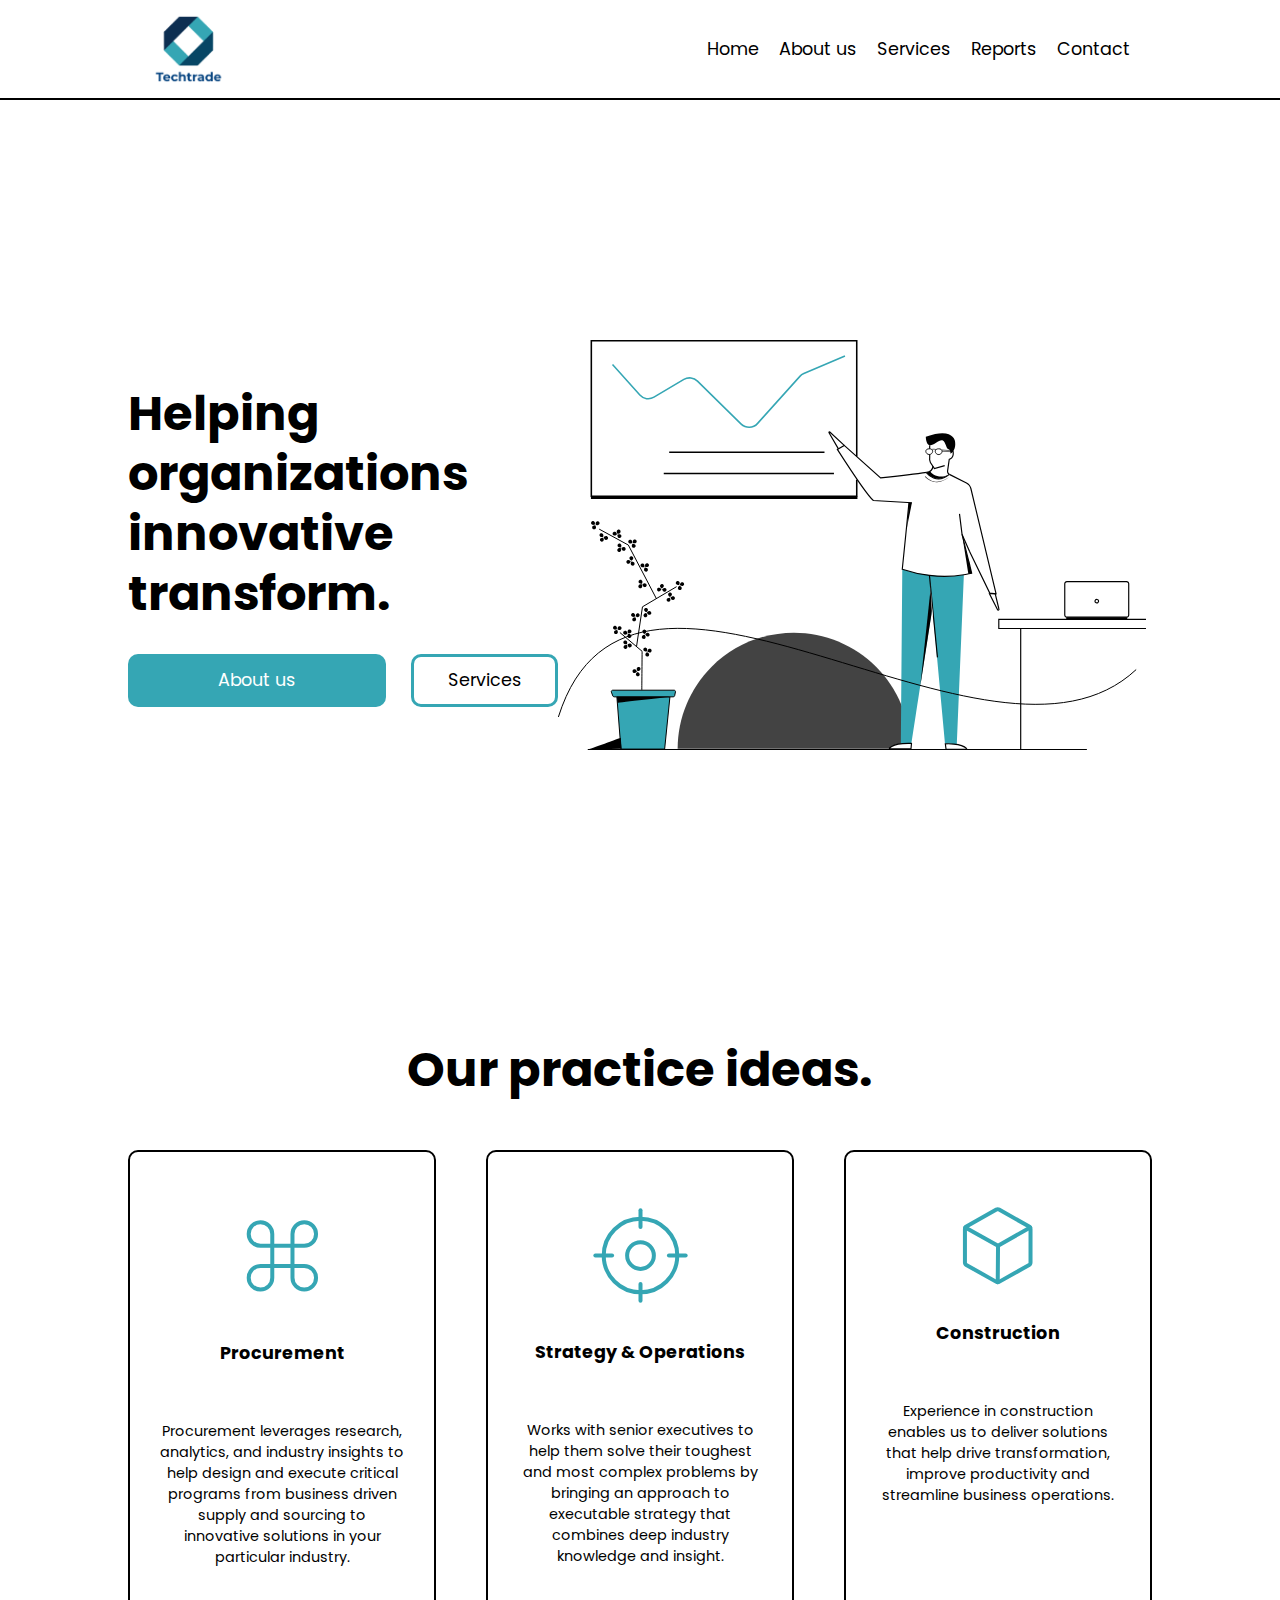
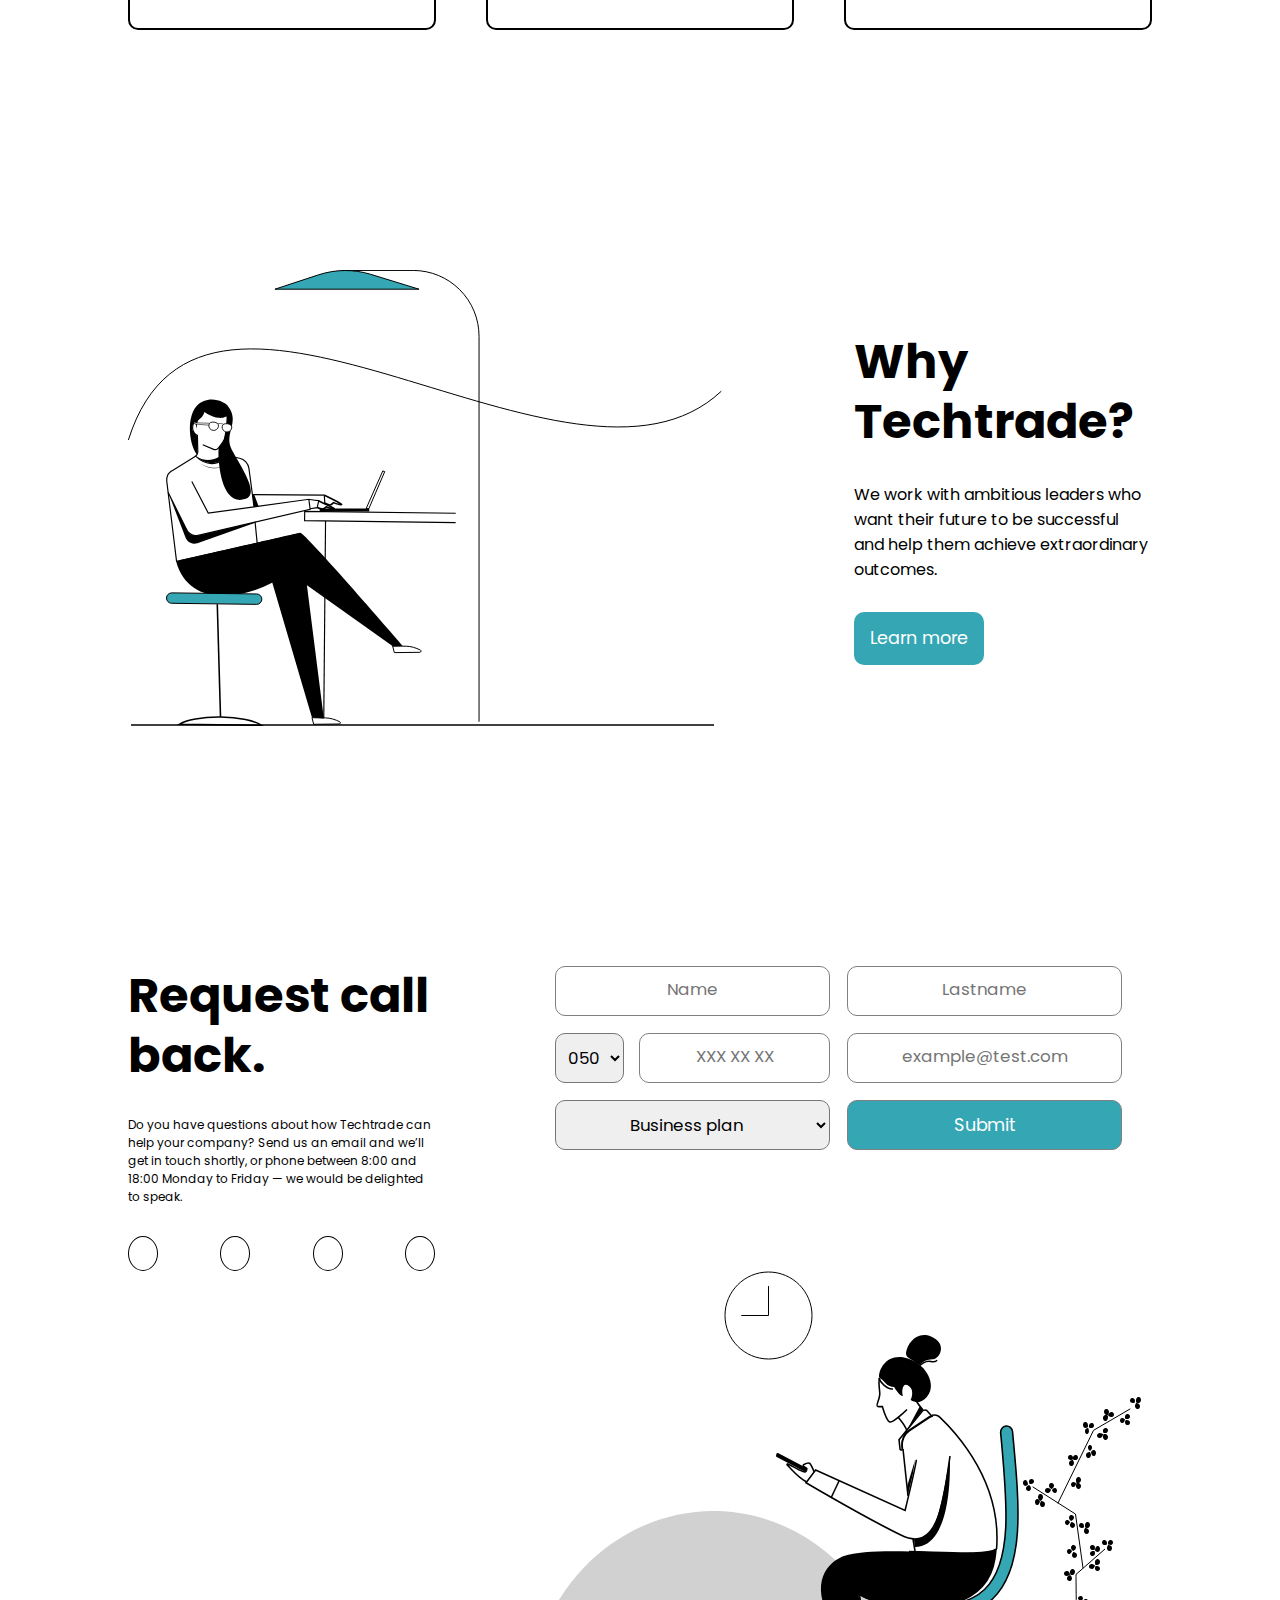
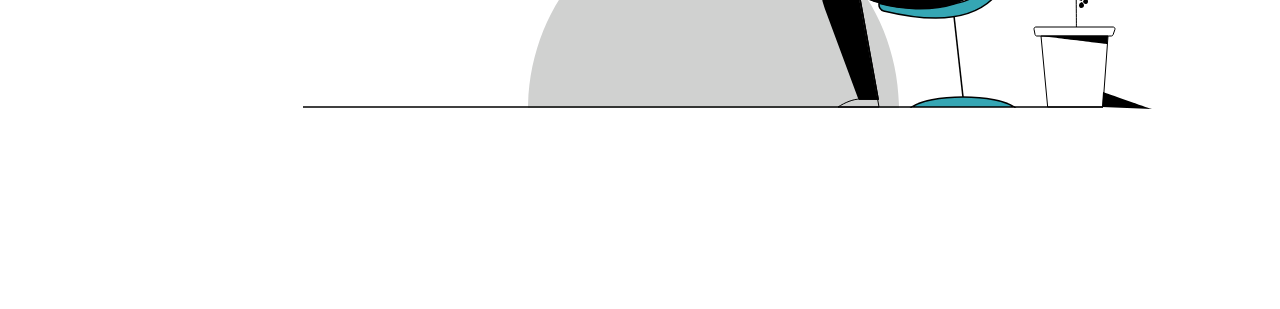
<file: index.html>
<!DOCTYPE html>
<html lang="en">
<head>
    <meta charset="UTF-8">
    <meta name="viewport" content="width=device-width, initial-scale=1.0">
    <title>TechTrade</title>
    <link rel="preconnect" href="https://fonts.googleapis.com">
<link rel="preconnect" href="https://fonts.gstatic.com" crossorigin>
<link href="https://fonts.googleapis.com/css2?family=Poppins:ital,wght@0,100;0,200;0,300;0,400;0,500;0,600;0,700;0,800;0,900;1,100;1,200;1,300;1,400;1,500;1,600;1,700;1,800;1,900&display=swap" rel="stylesheet">
    <link rel="stylesheet" href="main.css">
</head>
<body>
    <header>
        <img class="main-logo" src="Images/TechTrade_logo.png" alt="main-icon">
       <nav>
        <ul class="header-nav">
            <li><a href="#">Home</a></li>
            <li><a href="#">About us</a></li>
            <li><a href="#">Services</a></li>
            <li><a href="#">Reports</a></li>
            <li><a href="#">Contact</a></li>
        </ul>
       </nav>
    </header>

    <main>
     <section class="intro">
        <div class="intro-container">
           <p class="bold ">Helping organizations
innovative transform.</p>
        <ul class="intro-button-list">
            <li class="button-container"><a href="#" class="blue-button sample-button rounded"><span> About us</span></a></li>
            <li class="button-container"><a href="#" class="sample-button border-button rounded"><span>Services</span> </a></li>
            </ul>
        </div>
        
            <svg xmlns="http://www.w3.org/2000/svg" width="588" height="410" viewBox="0 0 588 410" fill="none">
                    <g clip-path="url(#clip0_8_63)">
                        <path d="M298.738 139.734V156.34H33.3261V0.613892H298.738V116.46" stroke="black" stroke-width="1.56" stroke-miterlimit="10"></path>
                        <path d="M54.5221 24.5167L81.8542 55.0387C83.5868 56.9772 85.9402 58.2532 88.5111 58.6481C91.0819 59.043 93.7102 58.5321 95.9455 57.2031L125.877 39.4314C128.008 38.1646 130.499 37.6397 132.96 37.9387C135.422 38.2378 137.715 39.3441 139.48 41.0843L183.195 84.1046C184.275 85.1687 185.56 86.0031 186.971 86.557C188.383 87.1109 189.893 87.3729 191.409 87.3273C192.925 87.2817 194.416 86.9294 195.791 86.2916C197.167 85.6538 198.399 84.7438 199.413 83.6167L241.868 36.3934C242.96 35.1811 244.305 34.222 245.807 33.5836L286.962 15.9929" stroke="#35A6B4" stroke-width="1.56" stroke-miterlimit="10"></path>
                        <path d="M111.195 112.226H266.491" stroke="black" stroke-width="1.56" stroke-miterlimit="10"></path>
                        <path d="M105.752 133.421H275.959" stroke="black" stroke-width="1.56" stroke-miterlimit="10"></path>
                        <path d="M299.439 156.561H32.9323V159.001H299.439V156.561Z" fill="black"></path>
                        <path d="M587.992 279.42H440.801V288.534H587.992" stroke="black" stroke-width="1.16" stroke-miterlimit="10"></path>
                        <path d="M462.698 288.534V409.543" stroke="black" stroke-width="1.16" stroke-miterlimit="10"></path>
                        <path d="M119.646 408.812C119.646 378.01 131.892 348.47 153.689 326.69C175.486 304.91 205.049 292.674 235.874 292.674C266.7 292.674 296.263 304.91 318.06 326.69C339.857 348.47 352.102 378.01 352.102 408.812H119.646Z" fill="#434343"></path>
                        <path d="M528.886 409.543H29.758" stroke="black" stroke-width="1.16" stroke-miterlimit="10"></path>
                        <path d="M411.776 225.42L413.658 233.078C413.036 233.251 412.398 233.401 411.776 233.55V225.42Z" stroke="black" stroke-width="1.16" stroke-miterlimit="10"></path>
                        <path d="M439.446 269.558L431.483 253.762H437.241L440.904 268.96C440.942 269.058 440.961 269.162 440.959 269.267C440.96 269.369 440.941 269.471 440.904 269.566C440.863 269.661 440.804 269.746 440.73 269.818C440.655 269.889 440.567 269.946 440.47 269.983C440.376 270.025 440.274 270.046 440.171 270.046C440.068 270.046 439.966 270.025 439.872 269.983C439.776 269.945 439.69 269.886 439.62 269.81C439.546 269.738 439.487 269.653 439.446 269.558V269.558Z" stroke="black" stroke-width="1.16" stroke-miterlimit="10"></path>
                        <path d="M411.705 225.412L404.08 194.473" stroke="black" stroke-width="1.16" stroke-miterlimit="10"></path>
                        <path d="M411.705 211.749L404.08 194.473L401.497 173.931" stroke="black" stroke-width="1.16" stroke-miterlimit="10"></path>
                        <path d="M413.579 233.086L411.705 233.495L410.318 233.794L404.08 194.497L411.705 225.436L413.579 233.086Z" fill="black"></path>
                        <path d="M568.568 241.641H508.911C508.34 241.641 507.793 241.868 507.39 242.271C506.987 242.674 506.76 243.22 506.76 243.79V275.052C506.76 275.622 506.987 276.168 507.39 276.571C507.793 276.974 508.34 277.2 508.911 277.2H568.568C569.139 277.2 569.686 276.974 570.089 276.571C570.492 276.168 570.719 275.622 570.719 275.052V243.79C570.719 243.22 570.492 242.674 570.089 242.271C569.686 241.868 569.139 241.641 568.568 241.641V241.641Z" stroke="black" stroke-width="1.16" stroke-miterlimit="10"></path>
                        <path d="M569.206 277.161H508.209V279.388H569.206V277.161Z" fill="black"></path>
                        <path d="M538.779 262.947C539.128 262.947 539.469 262.843 539.759 262.65C540.049 262.456 540.275 262.181 540.409 261.858C540.542 261.536 540.577 261.182 540.509 260.84C540.441 260.498 540.273 260.184 540.026 259.937C539.78 259.691 539.465 259.523 539.123 259.455C538.781 259.387 538.426 259.422 538.104 259.555C537.781 259.689 537.506 259.914 537.312 260.204C537.118 260.494 537.014 260.835 537.014 261.184C537.014 261.651 537.2 262.1 537.531 262.43C537.862 262.761 538.311 262.947 538.779 262.947V262.947Z" stroke="black" stroke-width="1.16" stroke-miterlimit="10"></path>
                        <path d="M405.868 234.747L398.779 404.247L386.964 403.46L371.471 235.353C377.185 235.998 382.931 236.321 388.681 236.321C394.446 236.319 400.199 235.792 405.868 234.747Z" fill="#35A6B4"></path>
                        <path d="M344.288 229.261C349.59 231.188 355.051 232.645 360.609 233.613C369.84 235.235 379.6 236.36 379.6 236.36C378.812 238.005 353.607 403.396 353.607 403.396H342.831L344.288 229.261Z" fill="#35A6B4"></path>
                        <path d="M372.581 248.693L362.121 347.366L374.48 267.535L372.581 248.693Z" fill="black"></path>
                        <path d="M331.93 408.937H352.968L353.465 403.428C353.465 403.428 337.207 402.397 331.52 407.993C331.457 408.076 331.417 408.173 331.402 408.276C331.394 408.378 331.41 408.481 331.45 408.575C331.492 408.671 331.56 408.753 331.646 408.812C331.728 408.878 331.826 408.922 331.93 408.937Z" fill="white" stroke="black" stroke-width="1.16" stroke-miterlimit="10"></path>
                        <path d="M408.089 409.386H388.059L387.334 403.877C387.334 403.877 402.812 402.83 408.499 408.387C408.583 408.464 408.641 408.566 408.664 408.678C408.7 408.788 408.7 408.906 408.664 409.016C408.618 409.123 408.542 409.213 408.444 409.276C408.343 409.354 408.217 409.394 408.089 409.386Z" fill="white" stroke="black" stroke-width="1.16" stroke-miterlimit="10"></path>
                        <path d="M350.976 162.605C349.96 173.577 344.273 229.261 344.273 229.261C353.078 232.25 362.177 234.292 371.416 235.353C382.855 236.824 394.448 236.62 405.829 234.747C407.772 234.416 409.72 234.012 411.673 233.535" stroke="black" stroke-width="1.16" stroke-miterlimit="10"></path>
                        <path d="M391.359 134.382L408.475 142.96C409.568 143.51 410.527 144.291 411.286 145.25C412.045 146.208 412.586 147.32 412.871 148.509L438.076 253.809L431.774 253.101L411.697 211.749" stroke="black" stroke-width="1.16" stroke-miterlimit="10"></path>
                        <path d="M368.753 132.414C353.394 134.586 322.588 137.923 322.588 137.923L286.245 105.418L279.338 109.432C279.338 109.432 308.946 155.538 315.373 160.528L353.969 162.771" stroke="black" stroke-width="1.16" stroke-miterlimit="10"></path>
                        <path d="M392.501 113.784C398.732 110.062 397.157 102.183 396.912 100.806C396.668 99.4285 393.533 87.3 367.816 96.6502C367.816 96.6502 367.816 104.663 371.754 105.198C375.693 105.733 381.821 98.7281 384.83 100.475C387.839 102.223 388.201 108.779 390.453 109.212C392.706 109.645 392.501 113.784 392.501 113.784Z" fill="black"></path>
                        <path d="M391.359 134.382C390.741 134.037 390.241 133.514 389.926 132.88C389.611 132.247 389.496 131.533 389.595 130.832L391.233 119.388C391.233 119.388 396.55 118.318 394.983 110.904" stroke="black" stroke-width="1.16" stroke-miterlimit="10"></path>
                        <path d="M371.715 105.198C371.534 110.093 371.715 116.641 371.715 116.641L371.628 119.719L372.416 122.576L376.433 128.455L386.673 125.582" stroke="black" stroke-width="1.16" stroke-miterlimit="10"></path>
                        <path d="M368.643 132.438C370.297 132.383 371.868 131.702 373.038 130.532C374.208 129.363 374.889 127.794 374.944 126.141" stroke="black" stroke-width="1.16" stroke-miterlimit="10"></path>
                        <path d="M368.36 132.674C369.612 134.248 378.828 144.826 391.336 134.382" stroke="black" stroke-width="1.16" stroke-miterlimit="10"></path>
                        <path d="M374.653 111.337C374.594 112.203 374.208 113.014 373.574 113.606C372.939 114.199 372.103 114.528 371.235 114.528C370.366 114.528 369.53 114.199 368.895 113.606C368.261 113.014 367.875 112.203 367.816 111.337C367.816 109.44 369.344 108.81 371.235 108.81C373.125 108.81 374.653 109.44 374.653 111.337Z" fill="white" stroke="black" stroke-width="0.87" stroke-miterlimit="10"></path>
                        <path d="M384.073 111.337C384.04 111.99 383.82 112.62 383.439 113.151C383.058 113.683 382.532 114.095 381.924 114.337C381.316 114.579 380.652 114.641 380.009 114.517C379.367 114.392 378.773 114.086 378.3 113.635C377.665 113.033 377.287 112.21 377.244 111.337C377.244 109.44 378.772 108.81 380.663 108.81C382.553 108.81 384.073 109.44 384.073 111.337Z" stroke="black" stroke-width="0.87" stroke-miterlimit="10"></path>
                        <path d="M383.782 109.936L394.392 110.888L394.022 111.675L384.089 111.313" stroke="black" stroke-width="0.58" stroke-miterlimit="10"></path>
                        <path d="M373.913 109.558C373.913 109.558 375.007 108.732 377.985 109.558" stroke="black" stroke-width="0.58" stroke-miterlimit="10"></path>
                        <path d="M372.345 131.202C373.133 133.815 381.561 139.513 390.304 134.775C390.304 134.775 379.867 144.684 368.753 132.823L372.345 131.202Z" fill="black"></path>
                        <path d="M348.951 187.437L353.914 162.81L350.976 162.637L348.951 187.437Z" fill="black"></path>
                        <path d="M371.439 235.353L379.442 317.356" stroke="black" stroke-width="1.16" stroke-miterlimit="10"></path>
                        <path d="M374.102 276.382L372.274 243.908L374.881 276.327L374.102 276.382Z" fill="white"></path>
                        <path d="M367.414 136.223C368.877 137.893 370.63 139.285 372.589 140.332C374.57 141.341 376.77 141.844 378.993 141.796C381.233 141.711 383.438 141.207 385.491 140.308C387.559 139.408 389.526 138.292 391.359 136.979C389.558 138.348 387.618 139.525 385.57 140.489C383.508 141.459 381.283 142.036 379.009 142.189C376.704 142.305 374.406 141.848 372.322 140.859C370.25 139.838 368.382 138.448 366.808 136.759L367.414 136.223Z" fill="#231F20"></path>
                        <path d="M286.245 105.426L271.808 92.046C271.715 91.9705 271.598 91.9295 271.479 91.9297C271.359 91.93 271.243 91.9716 271.15 92.0475C271.057 92.1234 270.994 92.2288 270.97 92.3461C270.946 92.4635 270.964 92.5856 271.02 92.6914L280.401 108.865" stroke="black" stroke-width="1.16" stroke-miterlimit="10"></path>
                        <path d="M58.8859 356.842H111.927L106.65 409.079H62.9502L58.8859 356.842Z" fill="#35A6B4" stroke="black" stroke-miterlimit="10"></path>
                        <path d="M29.758 409.543C30.8371 409.543 62.7926 397.738 62.7926 397.738L63.5803 408.756L29.758 409.543Z" fill="black"></path>
                        <path d="M61.879 292.516L84.1227 311.311C84.1227 311.311 83.784 347.736 83.8234 350.192" stroke="black" stroke-miterlimit="10"></path>
                        <path d="M78.5145 306.573L84.4771 266.811L118.252 246.867" stroke="black" stroke-miterlimit="10" stroke-linecap="round"></path>
                        <path d="M98.3794 258.602L70.3306 205.051L41.5336 189.318" stroke="black" stroke-miterlimit="10" stroke-linecap="round"></path>
                        <path d="M72.8511 292.808C72.0634 293.768 70.0076 293.374 70.0076 293.374C70.0076 293.374 69.1333 291.43 69.8895 290.47C70.0283 290.234 70.2164 290.03 70.441 289.872C70.6656 289.714 70.9215 289.607 71.1914 289.557C71.4612 289.507 71.7387 289.515 72.005 289.582C72.2713 289.648 72.52 289.771 72.7346 289.942C72.9491 290.113 73.1244 290.328 73.2484 290.573C73.3724 290.818 73.4422 291.086 73.4533 291.36C73.4644 291.634 73.4163 291.907 73.3124 292.161C73.2085 292.415 73.0512 292.644 72.8511 292.831V292.808Z" fill="black"></path>
                        <path d="M69.8502 297.105C69.0625 296.168 69.8502 294.201 69.8502 294.201C69.8502 294.201 71.9296 293.752 72.7094 294.689C72.9207 294.87 73.0899 295.094 73.2053 295.347C73.3208 295.6 73.3797 295.876 73.3778 296.154C73.376 296.432 73.3135 296.706 73.1947 296.957C73.0759 297.209 72.9037 297.431 72.69 297.609C72.4763 297.788 72.2263 297.917 71.9574 297.989C71.6885 298.06 71.4073 298.073 71.1332 298.025C70.8591 297.977 70.5988 297.869 70.3704 297.711C70.142 297.552 69.951 297.345 69.8108 297.105H69.8502Z" fill="black"></path>
                        <path d="M66.5892 294.531C67.6998 295.035 69.3776 293.744 69.3776 293.744C69.3776 293.744 69.2515 291.619 68.1409 291.115C67.9103 290.965 67.65 290.866 67.3776 290.825C67.1052 290.785 66.8272 290.803 66.5626 290.879C66.298 290.956 66.053 291.089 65.8444 291.268C65.6359 291.448 65.4685 291.671 65.3539 291.921C65.2393 292.171 65.1801 292.443 65.1803 292.718C65.1806 292.994 65.2402 293.266 65.3552 293.516C65.4703 293.766 65.638 293.988 65.8469 294.167C66.0557 294.347 66.3009 294.479 66.5656 294.555L66.5892 294.531Z" fill="black"></path>
                        <path d="M58.4054 286.48C59.3191 287.267 58.7992 289.352 58.7992 289.352C58.7992 289.352 56.8064 290.14 55.9006 289.297C55.6716 289.147 55.4777 288.95 55.3319 288.718C55.1862 288.487 55.0921 288.227 55.056 287.955C55.0199 287.684 55.0427 287.408 55.1228 287.147C55.203 286.885 55.3386 286.644 55.5204 286.439C55.7022 286.235 55.9259 286.072 56.1764 285.962C56.4269 285.851 56.6983 285.796 56.9721 285.8C57.2458 285.804 57.5156 285.866 57.7629 285.984C58.0102 286.101 58.2294 286.27 58.4054 286.48Z" fill="black"></path>
                        <path d="M62.517 289.754C61.5403 290.478 59.6263 289.549 59.6263 289.549C59.6263 289.549 59.2954 287.448 60.28 286.724C60.4738 286.529 60.7075 286.379 60.9649 286.283C61.2223 286.187 61.4974 286.148 61.7714 286.168C62.0454 286.188 62.3117 286.268 62.5522 286.4C62.7927 286.533 63.0017 286.716 63.1648 286.937C63.3279 287.158 63.4412 287.411 63.4971 287.68C63.553 287.949 63.5501 288.227 63.4886 288.494C63.427 288.762 63.3084 289.013 63.1407 289.23C62.973 289.448 62.7602 289.626 62.517 289.754Z" fill="black"></path>
                        <path d="M59.7602 292.823C60.3273 291.745 59.1143 289.998 59.1143 289.998C59.1143 289.998 56.9797 289.998 56.4205 291.084C56.2569 291.305 56.1432 291.559 56.0872 291.829C56.0313 292.098 56.0345 292.376 56.0964 292.644C56.1584 292.912 56.2777 293.164 56.4462 293.382C56.6148 293.599 56.8284 293.778 57.0726 293.905C57.3167 294.032 57.5856 294.105 57.8606 294.118C58.1356 294.132 58.4102 294.085 58.6656 293.983C58.921 293.88 59.1511 293.723 59.3401 293.523C59.529 293.323 59.6723 293.084 59.7602 292.823Z" fill="black"></path>
                        <path d="M66.093 305.7C66.7941 304.7 68.905 304.968 68.905 304.968C68.905 304.968 69.8895 306.865 69.1885 307.856C69.0699 308.108 68.8976 308.331 68.6838 308.51C68.47 308.688 68.2198 308.818 67.9507 308.889C67.6815 308.961 67.4 308.974 67.1256 308.925C66.8512 308.877 66.5907 308.77 66.3622 308.61C66.1337 308.451 65.9427 308.244 65.8026 308.004C65.6625 307.763 65.5766 307.495 65.5509 307.218C65.5253 306.94 65.5605 306.661 65.6541 306.399C65.7478 306.137 65.8976 305.898 66.093 305.7Z" fill="black"></path>
                        <path d="M68.842 301.237C69.6769 302.126 68.9759 304.133 68.9759 304.133C68.9759 304.133 66.9201 304.7 66.0852 303.811C65.8717 303.64 65.6975 303.425 65.5745 303.181C65.4514 302.937 65.3824 302.669 65.372 302.396C65.3616 302.123 65.4101 301.851 65.5142 301.599C65.6183 301.346 65.7756 301.119 65.9754 300.932C66.1752 300.746 66.4129 300.604 66.6722 300.518C66.9316 300.431 67.2065 300.401 67.4784 300.43C67.7503 300.459 68.0128 300.546 68.2481 300.685C68.4833 300.824 68.6859 301.013 68.842 301.237Z" fill="black"></path>
                        <path d="M72.2446 303.614C71.1104 303.181 69.5114 304.59 69.5114 304.59C69.5114 304.59 69.7635 306.699 70.8977 307.14C71.1376 307.28 71.4051 307.366 71.6816 307.392C71.958 307.418 72.2369 307.384 72.4987 307.292C72.7606 307.199 72.9993 307.051 73.1981 306.857C73.397 306.664 73.5513 306.429 73.6503 306.17C73.7494 305.911 73.7907 305.633 73.7716 305.356C73.7525 305.079 73.6733 304.81 73.5396 304.567C73.4058 304.324 73.2207 304.113 72.9971 303.948C72.7735 303.783 72.5167 303.669 72.2446 303.614Z" fill="black"></path>
                        <path d="M89.2504 296.491C88.0452 296.349 87.2812 294.358 87.2812 294.358C87.2812 294.358 88.4784 292.603 89.6914 292.784C90.234 292.807 90.7456 293.043 91.1145 293.441C91.4835 293.839 91.6798 294.367 91.6606 294.909C91.5432 295.434 91.2261 295.893 90.7762 296.188C90.3263 296.483 89.7791 296.592 89.2504 296.491Z" fill="black"></path>
                        <path d="M84.0203 296.192C84.4063 295.035 86.5094 294.697 86.5094 294.697C86.5094 294.697 87.9901 296.231 87.5963 297.388C87.5483 297.658 87.4428 297.914 87.2869 298.139C87.131 298.364 86.9285 298.553 86.6929 298.693C86.4574 298.832 86.1944 298.92 85.922 298.949C85.6496 298.978 85.3742 298.948 85.1144 298.861C84.8546 298.774 84.6167 298.632 84.4167 298.445C84.2168 298.258 84.0594 298.03 83.9556 297.777C83.8518 297.524 83.8039 297.251 83.815 296.977C83.8262 296.704 83.8962 296.436 84.0203 296.192Z" fill="black"></path>
                        <path d="M84.4929 292.068C84.6583 293.28 86.6511 294.012 86.6511 294.012C86.6511 294.012 88.3997 292.784 88.2264 291.58C88.234 291.304 88.1815 291.029 88.0727 290.775C87.9638 290.521 87.8011 290.293 87.5958 290.108C87.3904 289.922 87.1473 289.784 86.8832 289.702C86.6191 289.619 86.3402 289.595 86.0659 289.631C85.7916 289.667 85.5282 289.761 85.294 289.908C85.0598 290.056 84.8603 290.252 84.7093 290.483C84.5583 290.715 84.4594 290.977 84.4193 291.25C84.3792 291.524 84.3989 291.803 84.4771 292.068H84.4929Z" fill="black"></path>
                        <path d="M90.9517 274.8C89.7387 274.658 88.9746 272.667 88.9746 272.667C88.9746 272.667 90.1719 270.912 91.3849 271.093C91.9289 271.113 92.4425 271.349 92.8131 271.747C93.1838 272.145 93.3811 272.674 93.362 273.218C93.2428 273.742 92.9252 274.199 92.4758 274.494C92.0265 274.789 91.4802 274.899 90.9517 274.8Z" fill="black"></path>
                        <path d="M85.7138 274.462C86.1076 273.305 88.2106 272.966 88.2106 272.966C88.2106 272.966 89.6836 274.501 89.2976 275.658C89.253 275.931 89.1495 276.192 88.9943 276.421C88.839 276.651 88.6356 276.844 88.3982 276.987C88.1609 277.131 87.8952 277.221 87.6196 277.251C87.344 277.282 87.065 277.252 86.802 277.164C86.539 277.077 86.2983 276.933 86.0964 276.743C85.8945 276.553 85.7363 276.321 85.6328 276.064C85.5293 275.807 85.4829 275.531 85.4969 275.254C85.5109 274.977 85.5849 274.707 85.7138 274.462Z" fill="black"></path>
                        <path d="M86.1942 270.337C86.3517 271.549 88.3524 272.281 88.3524 272.281C88.3524 272.281 90.0931 271.061 89.9277 269.849C89.9314 269.576 89.8764 269.306 89.7662 269.056C89.656 268.806 89.4933 268.582 89.2891 268.401C89.0849 268.219 88.844 268.084 88.5828 268.003C88.3215 267.923 88.046 267.899 87.775 267.935C87.504 267.97 87.2437 268.063 87.0119 268.208C86.78 268.353 86.5821 268.546 86.4314 268.773C86.2807 269.001 86.1808 269.259 86.1385 269.529C86.0962 269.798 86.1125 270.074 86.1863 270.337H86.1942Z" fill="black"></path>
                        <path d="M92.1175 312.484C90.9833 312.925 89.3685 311.54 89.3685 311.54C89.3685 311.54 89.597 309.422 90.7312 308.974C90.9695 308.831 91.236 308.742 91.5122 308.712C91.7885 308.683 92.0678 308.714 92.3308 308.803C92.5939 308.893 92.8343 309.038 93.0354 309.229C93.2366 309.421 93.3936 309.654 93.4956 309.912C93.5976 310.17 93.6421 310.448 93.626 310.725C93.6099 311.002 93.5337 311.272 93.4025 311.517C93.2714 311.762 93.0885 311.975 92.8666 312.142C92.6447 312.309 92.3891 312.426 92.1175 312.484Z" fill="black"></path>
                        <path d="M87.3599 314.688C87.1551 313.484 88.8486 312.193 88.8486 312.193C88.8486 312.193 90.8808 312.854 91.0777 314.058C91.1627 314.318 91.1906 314.594 91.1594 314.866C91.1282 315.138 91.0388 315.4 90.897 315.634C90.7553 315.869 90.5646 316.07 90.3381 316.224C90.1115 316.378 89.8544 316.481 89.5842 316.527C89.314 316.573 89.0372 316.56 88.7725 316.489C88.5078 316.418 88.2615 316.291 88.0504 316.117C87.8393 315.942 87.6683 315.724 87.5492 315.477C87.43 315.231 87.3655 314.961 87.3599 314.688Z" fill="black"></path>
                        <path d="M85.8713 310.823C86.5802 311.815 88.6911 311.524 88.6911 311.524C88.6911 311.524 89.6521 309.619 88.9432 308.635C88.8182 308.392 88.6423 308.179 88.4274 308.01C88.2126 307.84 87.9637 307.719 87.6979 307.655C87.4321 307.59 87.1555 307.584 86.8869 307.635C86.6183 307.687 86.364 307.796 86.1413 307.955C85.9185 308.113 85.7325 308.318 85.596 308.555C85.4594 308.792 85.3755 309.055 85.3498 309.327C85.3242 309.599 85.3576 309.874 85.4475 310.132C85.5375 310.39 85.682 310.626 85.8713 310.823Z" fill="black"></path>
                        <path d="M77.0651 329.343C78.2702 329.524 78.9555 331.539 78.9555 331.539C78.9555 331.539 77.6952 333.254 76.4901 333.073C76.2126 333.076 75.9378 333.019 75.6848 332.905C75.4317 332.791 75.2064 332.623 75.0247 332.413C74.8429 332.204 74.7091 331.957 74.6322 331.69C74.5553 331.424 74.5374 331.144 74.5796 330.87C74.6219 330.596 74.7233 330.334 74.8768 330.103C75.0303 329.872 75.2324 329.677 75.4688 329.532C75.7053 329.386 75.9705 329.294 76.2462 329.262C76.5218 329.229 76.8012 329.257 77.0651 329.343Z" fill="black"></path>
                        <path d="M82.2795 329.831C81.8541 330.972 79.7353 331.232 79.7353 331.232C79.7353 331.232 78.3175 329.658 78.7508 328.501C78.809 328.233 78.9242 327.982 79.0885 327.763C79.2528 327.544 79.4624 327.363 79.703 327.232C79.9436 327.102 80.2095 327.024 80.4827 327.005C80.7559 326.987 81.0299 327.027 81.2862 327.123C81.5424 327.22 81.7747 327.371 81.9675 327.565C82.1602 327.759 82.3088 327.993 82.403 328.25C82.4973 328.507 82.535 328.781 82.5137 329.054C82.4924 329.327 82.4125 329.592 82.2795 329.831Z" fill="black"></path>
                        <path d="M81.6573 333.931C81.5391 332.719 79.5699 331.916 79.5699 331.916C79.5699 331.916 77.7819 333.073 77.8922 334.278C77.8751 334.553 77.918 334.829 78.0179 335.087C78.1178 335.345 78.2723 335.577 78.4709 335.77C78.6695 335.962 78.9074 336.109 79.1682 336.2C79.4291 336.292 79.7067 336.326 79.9819 336.3C80.2572 336.274 80.5236 336.189 80.7628 336.05C81.0019 335.912 81.2082 335.723 81.3674 335.497C81.5266 335.271 81.6349 335.014 81.685 334.742C81.735 334.47 81.7256 334.191 81.6573 333.923V333.931Z" fill="black"></path>
                        <path d="M76.4744 273.737C77.4038 274.524 76.9471 276.602 76.9471 276.602C76.9471 276.602 74.9778 277.389 74.0405 276.602C73.8027 276.46 73.5986 276.268 73.4424 276.039C73.2862 275.81 73.1816 275.55 73.1358 275.277C73.0901 275.004 73.1042 274.724 73.1774 274.457C73.2505 274.19 73.3809 273.941 73.5595 273.729C73.738 273.518 73.9605 273.347 74.2115 273.229C74.4625 273.112 74.7361 273.05 75.0133 273.049C75.2905 273.047 75.5647 273.106 75.817 273.221C76.0693 273.336 76.2936 273.504 76.4744 273.714V273.737Z" fill="black"></path>
                        <path d="M80.6727 276.87C79.7117 277.617 77.774 276.744 77.774 276.744C77.774 276.744 77.388 274.65 78.349 273.895C78.5395 273.703 78.7685 273.554 79.021 273.457C79.2734 273.36 79.5436 273.317 79.8136 273.332C80.0837 273.347 80.3475 273.419 80.5878 273.543C80.828 273.667 81.0391 273.841 81.2073 274.053C81.3754 274.264 81.4968 274.509 81.5633 274.771C81.6298 275.033 81.64 275.306 81.5932 275.572C81.5464 275.839 81.4437 276.092 81.2918 276.316C81.1399 276.539 80.9423 276.728 80.712 276.87H80.6727Z" fill="black"></path>
                        <path d="M77.9946 280.049C78.5302 278.948 77.2699 277.24 77.2699 277.24C77.2699 277.24 75.1432 277.295 74.6076 278.389C74.4531 278.614 74.349 278.87 74.3023 279.14C74.2556 279.409 74.2675 279.685 74.3371 279.949C74.4066 280.213 74.5322 280.46 74.7054 280.671C74.8786 280.883 75.0953 281.054 75.3408 281.175C75.5863 281.295 75.8549 281.361 76.1282 281.369C76.4016 281.376 76.6733 281.325 76.925 281.218C77.1768 281.111 77.4026 280.952 77.5871 280.75C77.7717 280.549 77.9107 280.31 77.9946 280.049Z" fill="black"></path>
                        <path d="M36.4059 181.691C37.3353 182.478 36.8786 184.556 36.8786 184.556C36.8786 184.556 34.9015 185.343 33.972 184.556C33.74 184.412 33.5418 184.219 33.3908 183.991C33.2398 183.763 33.1397 183.506 33.0972 183.236C33.0546 182.966 33.0707 182.69 33.1443 182.427C33.2178 182.164 33.3472 181.92 33.5236 181.711C33.7 181.502 33.9193 181.334 34.1665 181.217C34.4138 181.101 34.6833 181.038 34.9567 181.035C35.2301 181.032 35.501 181.087 35.7511 181.198C36.0012 181.308 36.2244 181.471 36.4059 181.676V181.691Z" fill="black"></path>
                        <path d="M40.6041 184.824C39.6432 185.611 37.7055 184.69 37.7055 184.69C37.7055 184.69 37.3195 182.596 38.2805 181.849C38.4709 181.657 38.7 181.507 38.9525 181.41C39.2049 181.313 39.475 181.271 39.7451 181.286C40.0152 181.301 40.279 181.373 40.5192 181.497C40.7594 181.621 40.9706 181.795 41.1387 182.007C41.3069 182.218 41.4282 182.463 41.4948 182.725C41.5613 182.987 41.5715 183.26 41.5247 183.526C41.4779 183.793 41.3751 184.046 41.2232 184.269C41.0713 184.493 40.8737 184.682 40.6434 184.824H40.6041Z" fill="black"></path>
                        <path d="M37.934 187.996C38.4696 186.902 37.2014 185.186 37.2014 185.186C37.2014 185.186 35.0747 185.249 34.5391 186.343C34.3781 186.569 34.2685 186.828 34.2176 187.101C34.1667 187.374 34.1759 187.655 34.2446 187.924C34.3133 188.193 34.4398 188.444 34.6153 188.659C34.7908 188.874 35.0111 189.048 35.2609 189.17C35.5107 189.292 35.784 189.358 36.0619 189.363C36.3397 189.368 36.6153 189.313 36.8697 189.202C37.1241 189.09 37.351 188.924 37.5348 188.716C37.7186 188.508 37.8549 188.262 37.934 187.996Z" fill="black"></path>
                        <path d="M42.4001 198.511C43.0381 197.472 45.1647 197.637 45.1647 197.637C45.1647 197.637 46.2438 199.471 45.5979 200.502C45.4897 200.755 45.3282 200.98 45.1244 201.165C44.9206 201.349 44.6793 201.487 44.4171 201.569C44.1549 201.651 43.878 201.676 43.6054 201.642C43.3328 201.607 43.0709 201.514 42.8376 201.369C42.6044 201.223 42.4053 201.029 42.2541 200.8C42.1029 200.571 42.0031 200.312 41.9615 200.04C41.92 199.769 41.9377 199.492 42.0133 199.228C42.089 198.964 42.221 198.719 42.4001 198.511Z" fill="black"></path>
                        <path d="M44.9127 193.906C45.7949 194.749 45.2041 196.795 45.2041 196.795C45.2041 196.795 43.1798 197.472 42.3055 196.63C42.0821 196.471 41.8956 196.267 41.7585 196.03C41.6213 195.793 41.5368 195.53 41.5108 195.257C41.4847 194.985 41.5177 194.71 41.6074 194.452C41.6972 194.193 41.8417 193.957 42.0309 193.759C42.2202 193.562 42.4498 193.407 42.7043 193.306C42.9587 193.205 43.232 193.16 43.5054 193.174C43.7789 193.188 44.0461 193.26 44.2889 193.387C44.5318 193.513 44.7445 193.69 44.9127 193.906Z" fill="black"></path>
                        <path d="M48.4256 196.095C47.2678 195.725 45.7476 197.22 45.7476 197.22C45.7476 197.22 46.1099 199.314 47.2757 199.691C47.5229 199.817 47.7944 199.887 48.0714 199.897C48.3484 199.907 48.6245 199.857 48.8802 199.751C49.136 199.644 49.3655 199.483 49.5528 199.278C49.7402 199.074 49.8809 198.832 49.9653 198.568C50.0497 198.304 50.0756 198.025 50.0414 197.75C50.0073 197.475 49.9137 197.211 49.7673 196.976C49.6209 196.741 49.4251 196.54 49.1935 196.388C48.9618 196.236 48.6998 196.136 48.4256 196.095Z" fill="black"></path>
                        <path d="M62.1704 192.632C61.6112 193.718 59.4766 193.725 59.4766 193.725C59.4766 193.725 58.2557 191.986 58.815 190.9C58.9004 190.636 59.0423 190.393 59.2309 190.19C59.4195 189.986 59.6502 189.825 59.9071 189.72C60.164 189.614 60.4409 189.565 60.7185 189.577C60.996 189.589 61.2677 189.661 61.5146 189.788C61.7614 189.916 61.9776 190.095 62.148 190.315C62.3184 190.534 62.4391 190.788 62.5015 191.058C62.5639 191.329 62.5666 191.61 62.5094 191.881C62.4523 192.153 62.3366 192.409 62.1704 192.632Z" fill="black"></path>
                        <path d="M60.0437 197.417C59.0985 196.63 59.5239 194.56 59.5239 194.56C59.5239 194.56 61.4851 193.725 62.4303 194.497C62.6723 194.632 62.8817 194.819 63.044 195.044C63.2062 195.269 63.3175 195.526 63.3698 195.799C63.4222 196.071 63.4144 196.351 63.3471 196.62C63.2798 196.889 63.1546 197.14 62.9801 197.356C62.8057 197.571 62.5863 197.746 62.3372 197.868C62.0881 197.99 61.8153 198.056 61.538 198.062C61.2606 198.068 60.9853 198.013 60.7313 197.902C60.4773 197.79 60.2507 197.625 60.0673 197.417H60.0437Z" fill="black"></path>
                        <path d="M56.3496 195.512C57.5389 195.795 58.9331 194.19 58.9331 194.19C58.9331 194.19 58.4054 192.128 57.216 191.829C56.9615 191.728 56.6882 191.682 56.4147 191.696C56.1412 191.71 55.8739 191.783 55.631 191.909C55.3882 192.036 55.1754 192.213 55.0072 192.429C54.8391 192.645 54.7195 192.895 54.6566 193.161C54.5936 193.427 54.589 193.704 54.6427 193.972C54.6965 194.241 54.8074 194.494 54.9681 194.716C55.1287 194.938 55.3352 195.122 55.5736 195.257C55.812 195.391 56.0767 195.473 56.3496 195.496V195.512Z" fill="black"></path>
                        <path d="M77.7583 202.997C76.8131 203.784 74.8597 202.902 74.8597 202.902C74.8597 202.902 74.4501 200.817 75.4032 200.053C75.5903 199.856 75.8177 199.7 76.07 199.598C76.3223 199.495 76.5936 199.448 76.8657 199.459C77.1378 199.47 77.4045 199.54 77.6475 199.662C77.8906 199.785 78.1045 199.958 78.2749 200.17C78.4453 200.383 78.5683 200.629 78.6354 200.893C78.7025 201.156 78.7123 201.432 78.6641 201.699C78.6159 201.967 78.5108 202.222 78.3559 202.445C78.201 202.669 77.9999 202.857 77.7662 202.997H77.7583Z" fill="black"></path>
                        <path d="M73.8672 206.507C73.3237 205.421 74.5604 203.689 74.5604 203.689C74.5604 203.689 76.6871 203.69 77.2385 204.807C77.4027 205.031 77.5161 205.288 77.5709 205.561C77.6256 205.833 77.6203 206.114 77.5555 206.384C77.4906 206.654 77.3676 206.906 77.1951 207.124C77.0226 207.342 76.8048 207.52 76.5567 207.645C76.3085 207.77 76.0361 207.84 75.7583 207.849C75.4806 207.858 75.2042 207.807 74.9482 207.699C74.6923 207.59 74.463 207.428 74.2763 207.222C74.0897 207.016 73.95 206.772 73.8672 206.507Z" fill="black"></path>
                        <path d="M71.2679 203.273C72.2446 204.005 74.1745 203.107 74.1745 203.107C74.1745 203.107 74.5289 201.006 73.5601 200.266C73.3687 200.067 73.1365 199.911 72.8793 199.811C72.6222 199.71 72.3462 199.666 72.0704 199.681C71.7946 199.697 71.5254 199.772 71.2815 199.902C71.0376 200.032 70.8246 200.212 70.6572 200.432C70.4898 200.652 70.3719 200.905 70.3117 201.174C70.2515 201.443 70.2504 201.723 70.3085 201.993C70.3665 202.263 70.4823 202.517 70.648 202.738C70.8136 202.959 71.0251 203.141 71.2679 203.273Z" fill="black"></path>
                        <path d="M90.0301 226.79C89.0771 227.577 87.1315 226.695 87.1315 226.695C87.1315 226.695 86.722 224.61 87.675 223.846C87.8622 223.648 88.0895 223.493 88.3417 223.39C88.594 223.288 88.8654 223.241 89.1375 223.252C89.4096 223.263 89.6762 223.332 89.9193 223.455C90.1624 223.578 90.3764 223.751 90.5468 223.963C90.7172 224.175 90.84 224.422 90.9071 224.685C90.9743 224.949 90.9841 225.224 90.9359 225.492C90.8877 225.76 90.7826 226.014 90.6277 226.238C90.4728 226.462 90.2718 226.65 90.038 226.79H90.0301Z" fill="black"></path>
                        <path d="M86.139 230.316C85.5876 229.229 86.8321 227.498 86.8321 227.498C86.8321 227.498 88.9589 227.498 89.5102 228.616C89.6745 228.84 89.7879 229.097 89.8426 229.369C89.8974 229.641 89.8921 229.922 89.8272 230.192C89.7624 230.462 89.6394 230.715 89.467 230.933C89.2945 231.15 89.0765 231.328 88.8284 231.453C88.5803 231.578 88.3079 231.648 88.0302 231.657C87.7524 231.666 87.476 231.615 87.22 231.507C86.9641 231.399 86.7348 231.236 86.5481 231.03C86.3614 230.825 86.2218 230.581 86.139 230.316Z" fill="black"></path>
                        <path d="M83.5083 227.081C84.4771 227.813 86.4069 226.915 86.4069 226.915C86.4069 226.915 86.7692 224.814 85.7925 224.074C85.6015 223.873 85.369 223.716 85.1111 223.613C84.8532 223.511 84.5761 223.466 84.299 223.481C84.0219 223.496 83.7513 223.571 83.5062 223.702C83.2611 223.832 83.0472 224.013 82.8794 224.234C82.7116 224.455 82.5939 224.71 82.5344 224.981C82.4749 225.252 82.4751 225.532 82.5349 225.803C82.5947 226.074 82.7127 226.328 82.8808 226.549C83.0488 226.77 83.263 226.951 83.5083 227.081Z" fill="black"></path>
                        <path d="M59.9649 208.687C60.7526 207.751 62.8321 208.199 62.8321 208.199C62.8321 208.199 63.6197 210.167 62.8321 211.104C62.6883 211.335 62.4964 211.533 62.2694 211.685C62.0424 211.836 61.7856 211.937 61.5162 211.98C61.2469 212.024 60.9713 212.009 60.7082 211.937C60.445 211.865 60.2004 211.737 59.9909 211.562C59.7814 211.388 59.6118 211.17 59.4937 210.925C59.3756 210.679 59.3117 210.411 59.3062 210.138C59.3008 209.865 59.354 209.595 59.4622 209.345C59.5704 209.094 59.731 208.87 59.9334 208.687H59.9649Z" fill="black"></path>
                        <path d="M63.084 204.484C63.8717 205.437 62.9659 207.381 62.9659 207.381C62.9659 207.381 60.8786 207.774 60.1225 206.814C59.933 206.625 59.7857 206.397 59.6902 206.147C59.5947 205.896 59.5532 205.629 59.5683 205.361C59.5834 205.094 59.6549 204.832 59.778 204.594C59.9011 204.356 60.073 204.147 60.2826 203.98C60.4922 203.812 60.7348 203.692 60.9944 203.624C61.254 203.557 61.5249 203.546 61.7893 203.59C62.0537 203.635 62.3056 203.735 62.5287 203.884C62.7519 204.032 62.941 204.226 63.084 204.453V204.484Z" fill="black"></path>
                        <path d="M66.2741 207.113C65.1793 206.586 63.4701 207.853 63.4701 207.853C63.4701 207.853 63.5331 209.978 64.6358 210.513C64.8631 210.673 65.1223 210.781 65.3957 210.831C65.6691 210.88 65.95 210.87 66.2189 210.8C66.4877 210.73 66.7381 210.602 66.9527 210.426C67.1672 210.25 67.3408 210.029 67.4613 209.779C67.5818 209.529 67.6465 209.255 67.6506 208.978C67.6548 208.7 67.5984 208.425 67.4855 208.171C67.3725 207.918 67.2056 207.692 66.9964 207.509C66.7873 207.326 66.5408 207.191 66.2741 207.113Z" fill="black"></path>
                        <path d="M81.0192 244.971C81.8069 244.034 83.8784 244.482 83.8784 244.482C83.8784 244.482 84.6661 246.45 83.8784 247.387C83.736 247.621 83.5445 247.822 83.3171 247.976C83.0897 248.13 82.8317 248.233 82.5608 248.278C82.2899 248.323 82.0125 248.309 81.7475 248.236C81.4826 248.164 81.2364 248.036 81.0257 247.86C80.8151 247.683 80.6451 247.464 80.5272 247.216C80.4093 246.968 80.3464 246.698 80.3428 246.424C80.3392 246.149 80.3949 245.878 80.5062 245.627C80.6175 245.376 80.7818 245.152 80.9878 244.971H81.0192Z" fill="black"></path>
                        <path d="M84.1306 240.76C84.9182 241.72 84.0203 243.656 84.0203 243.656C84.0203 243.656 81.9251 244.05 81.1689 243.097C80.9689 242.91 80.8115 242.681 80.7076 242.427C80.6037 242.173 80.5557 241.9 80.5667 241.626C80.5778 241.352 80.6476 241.084 80.7716 240.839C80.8957 240.594 81.0709 240.379 81.2855 240.208C81.5 240.037 81.7488 239.914 82.0151 239.848C82.2813 239.781 82.5588 239.773 82.8287 239.823C83.0985 239.873 83.3544 239.98 83.5791 240.138C83.8037 240.296 83.9918 240.499 84.1306 240.736V240.76Z" fill="black"></path>
                        <path d="M87.3205 243.42C86.2257 242.885 84.5165 244.152 84.5165 244.152C84.5165 244.152 84.5795 246.285 85.6822 246.812C85.9088 246.967 86.1661 247.071 86.4365 247.117C86.707 247.164 86.9843 247.151 87.2494 247.08C87.5145 247.009 87.7613 246.882 87.9727 246.708C88.1842 246.533 88.3554 246.315 88.4746 246.068C88.5939 245.821 88.6584 245.551 88.6638 245.277C88.6691 245.003 88.6151 244.731 88.5055 244.479C88.3959 244.228 88.2334 244.003 88.0289 243.82C87.8244 243.638 87.5827 243.501 87.3205 243.42Z" fill="black"></path>
                        <path d="M70.2046 220.005C71.3939 219.73 72.7803 221.351 72.7803 221.351C72.7803 221.351 72.2368 223.405 71.0474 223.712C70.7902 223.819 70.5127 223.869 70.2344 223.857C69.9561 223.846 69.6837 223.774 69.436 223.646C69.1884 223.519 68.9716 223.339 68.8008 223.119C68.63 222.899 68.5092 222.645 68.447 222.373C68.3848 222.102 68.3826 221.82 68.4406 221.548C68.4986 221.276 68.6153 221.02 68.7827 220.797C68.9501 220.575 69.164 220.391 69.4096 220.26C69.6552 220.129 69.9265 220.052 70.2046 220.037V220.005Z" fill="black"></path>
                        <path d="M75.2378 218.533C75.2378 219.753 73.3868 220.777 73.3868 220.777C73.3868 220.777 71.4885 219.816 71.4649 218.604C71.4129 218.331 71.4213 218.049 71.4895 217.779C71.5577 217.509 71.684 217.258 71.8597 217.041C72.0353 216.825 72.256 216.65 72.5064 216.528C72.7568 216.406 73.0308 216.34 73.3093 216.335C73.5879 216.33 73.8642 216.386 74.119 216.498C74.3738 216.611 74.601 216.777 74.7847 216.987C74.9683 217.196 75.104 217.443 75.1823 217.71C75.2605 217.977 75.2795 218.258 75.2378 218.533Z" fill="black"></path>
                        <path d="M76.1673 222.579C75.6159 221.493 73.4813 221.469 73.4813 221.469C73.4813 221.469 72.2526 223.209 72.8039 224.287C72.8863 224.553 73.0258 224.798 73.2128 225.004C73.3998 225.211 73.6297 225.374 73.8865 225.483C74.1432 225.592 74.4207 225.643 74.6993 225.633C74.978 225.623 75.251 225.553 75.4996 225.427C75.7481 225.3 75.9661 225.121 76.1382 224.902C76.3103 224.683 76.4324 224.429 76.496 224.158C76.5596 223.887 76.5632 223.605 76.5064 223.332C76.4496 223.059 76.3338 222.802 76.1673 222.579Z" fill="black"></path>
                        <path d="M124.648 245.947C123.522 246.403 121.899 245.026 121.899 245.026C121.899 245.026 122.104 242.908 123.238 242.452C123.474 242.313 123.738 242.227 124.011 242.199C124.283 242.172 124.559 242.203 124.818 242.291C125.077 242.38 125.315 242.523 125.514 242.711C125.713 242.899 125.869 243.128 125.971 243.382C126.074 243.636 126.12 243.909 126.107 244.183C126.095 244.456 126.023 244.724 125.898 244.967C125.772 245.21 125.595 245.424 125.38 245.593C125.164 245.762 124.914 245.883 124.648 245.947Z" fill="black"></path>
                        <path d="M119.914 248.19C119.701 246.993 121.387 245.687 121.387 245.687C121.387 245.687 123.419 246.332 123.632 247.529C123.725 247.79 123.76 248.069 123.734 248.346C123.708 248.622 123.622 248.889 123.482 249.13C123.343 249.37 123.152 249.576 122.925 249.736C122.697 249.895 122.437 250.002 122.163 250.051C121.89 250.1 121.609 250.088 121.34 250.017C121.071 249.946 120.821 249.818 120.607 249.641C120.393 249.464 120.22 249.242 120.101 248.992C119.981 248.741 119.917 248.467 119.914 248.19Z" fill="black"></path>
                        <path d="M118.355 244.341C119.071 245.325 121.182 245.018 121.182 245.018C121.182 245.018 122.128 243.105 121.411 242.121C121.286 241.874 121.109 241.656 120.891 241.484C120.674 241.312 120.422 241.188 120.152 241.123C119.883 241.058 119.602 241.052 119.33 241.106C119.058 241.16 118.801 241.272 118.576 241.435C118.352 241.598 118.165 241.808 118.03 242.05C117.895 242.292 117.814 242.56 117.793 242.837C117.772 243.113 117.811 243.391 117.908 243.65C118.005 243.91 118.157 244.146 118.355 244.341Z" fill="black"></path>
                        <path d="M114.117 259.846C112.943 259.515 112.542 257.437 112.542 257.437C112.542 257.437 113.999 255.863 115.172 256.21C115.448 256.24 115.714 256.33 115.951 256.474C116.189 256.617 116.392 256.811 116.547 257.04C116.702 257.27 116.806 257.531 116.85 257.804C116.895 258.078 116.879 258.358 116.804 258.625C116.73 258.892 116.598 259.139 116.418 259.35C116.238 259.562 116.015 259.731 115.763 259.847C115.511 259.963 115.237 260.023 114.959 260.023C114.682 260.023 114.408 259.962 114.156 259.846H114.117Z" fill="black"></path>
                        <path d="M108.997 258.736C109.556 257.658 111.691 257.65 111.691 257.65C111.691 257.65 112.904 259.397 112.345 260.476C112.255 260.733 112.11 260.969 111.921 261.166C111.732 261.363 111.502 261.517 111.248 261.618C110.994 261.719 110.721 261.764 110.448 261.75C110.175 261.736 109.908 261.663 109.666 261.537C109.423 261.411 109.211 261.235 109.043 261.019C108.874 260.804 108.755 260.555 108.691 260.289C108.628 260.024 108.622 259.747 108.675 259.479C108.728 259.211 108.838 258.958 108.997 258.736Z" fill="black"></path>
                        <path d="M110.108 254.738C110.108 255.958 111.935 256.989 111.935 256.989C111.935 256.989 113.849 256.052 113.881 254.84C113.935 254.567 113.928 254.286 113.862 254.016C113.796 253.745 113.672 253.493 113.498 253.276C113.324 253.058 113.105 252.881 112.856 252.757C112.606 252.634 112.333 252.565 112.055 252.558C111.776 252.55 111.5 252.604 111.244 252.714C110.989 252.824 110.76 252.989 110.575 253.196C110.389 253.404 110.252 253.649 110.171 253.915C110.09 254.182 110.069 254.462 110.108 254.738Z" fill="black"></path>
                        <path d="M105.791 246.364C105.72 247.584 103.775 248.457 103.775 248.457C103.775 248.457 101.947 247.355 102.026 246.143C102.002 245.871 102.037 245.596 102.129 245.338C102.221 245.081 102.367 244.845 102.557 244.649C102.748 244.453 102.979 244.3 103.234 244.201C103.49 244.102 103.763 244.059 104.036 244.075C104.31 244.091 104.577 244.165 104.818 244.293C105.06 244.422 105.272 244.6 105.438 244.818C105.605 245.035 105.723 245.286 105.783 245.552C105.844 245.819 105.847 246.096 105.791 246.364Z" fill="black"></path>
                        <path d="M105.791 251.606C104.61 251.283 104.161 249.205 104.161 249.205C104.161 249.205 105.61 247.631 106.784 247.961C107.059 247.991 107.325 248.08 107.563 248.222C107.801 248.364 108.005 248.556 108.161 248.784C108.317 249.013 108.422 249.273 108.468 249.546C108.514 249.819 108.5 250.098 108.428 250.365C108.355 250.632 108.225 250.881 108.047 251.093C107.869 251.305 107.647 251.476 107.396 251.594C107.145 251.712 106.872 251.774 106.595 251.776C106.318 251.778 106.044 251.72 105.791 251.606Z" fill="black"></path>
                        <path d="M101.625 251.361C102.822 251.133 103.444 249.103 103.444 249.103C103.444 249.103 102.129 247.426 100.931 247.654C100.659 247.666 100.391 247.736 100.148 247.86C99.9049 247.984 99.6911 248.159 99.5212 248.372C99.3513 248.586 99.2293 248.833 99.1635 249.098C99.0977 249.363 99.0895 249.639 99.1396 249.907C99.1898 250.175 99.2971 250.43 99.4542 250.653C99.6112 250.876 99.8144 251.063 100.05 251.201C100.286 251.339 100.548 251.424 100.82 251.452C101.091 251.48 101.366 251.449 101.625 251.361Z" fill="black"></path>
                        <path d="M54.6324 350.192H116.07C116.282 350.192 116.491 350.239 116.682 350.33C116.873 350.421 117.041 350.554 117.174 350.718C117.307 350.883 117.401 351.075 117.45 351.281C117.499 351.487 117.501 351.701 117.457 351.908L116.669 355.717C116.602 356.034 116.427 356.319 116.175 356.522C115.922 356.726 115.607 356.836 115.283 356.834H56.1526C55.8644 356.835 55.5829 356.747 55.3453 356.584C55.1076 356.422 54.9249 356.19 54.8214 355.922L53.3879 352.112C53.3082 351.904 53.2788 351.68 53.3022 351.458C53.3255 351.236 53.4009 351.023 53.5222 350.836C53.6434 350.649 53.8072 350.493 54.0001 350.381C54.193 350.269 54.4096 350.204 54.6324 350.192Z" fill="#35A6B4" stroke="black" stroke-miterlimit="10"></path>
                        <path d="M59.5081 362.84C60.1855 362.84 111.927 356.834 111.927 356.834H58.8858L59.5081 362.84Z" fill="black"></path>
                        <path d="M578.162 329.579C432.586 465.786 74.4343 141.339 0.385933 376.975" stroke="black" stroke-miterlimit="10"></path>
                    </g>
                    <defs>
                        <clipPath id="clip0_8_63">
                            <rect width="588" height="410" fill="white"></rect>
                        </clipPath>
                    </defs>
                </svg>
        
     </section>
     <section class="practice-areas">
        <p  class="bold">Our practice ideas.</p>
        <div class="grid-container">
            <div class="container-items1 rounded">
                <svg xmlns="http://www.w3.org/2000/svg" width="109" height="108" viewBox="0 0 109 108" fill="none">
                        <path d="M76.264 20.2037C79.3897 20.2037 82.3874 21.4454 84.5976 23.6556C86.8078 25.8658 88.0495 28.8635 88.0495 31.9892C88.0495 35.115 86.8078 38.1126 84.5976 40.3229C82.3874 42.5331 79.3897 43.7748 76.264 43.7748H64.4785V31.9892C64.4785 28.8635 65.7202 25.8658 67.9304 23.6556C70.1406 21.4454 73.1383 20.2037 76.264 20.2037V20.2037Z" stroke="#35A6B4" stroke-width="4" stroke-linecap="round" stroke-linejoin="round"></path>
                        <path d="M44.2747 43.7748H32.4892C29.3635 43.7748 26.3658 42.5331 24.1556 40.3229C21.9454 38.1127 20.7037 35.115 20.7037 31.9893C20.7037 28.8636 21.9454 25.8659 24.1556 23.6557C26.3658 21.4454 29.3635 20.2038 32.4892 20.2038C35.615 20.2038 38.6126 21.4454 40.8229 23.6557C43.0331 25.8659 44.2747 28.8636 44.2747 31.9893V43.7748Z" stroke="#35A6B4" stroke-width="4" stroke-linecap="round" stroke-linejoin="round"></path>
                        <path d="M64.4785 63.9785H76.264C79.3897 63.9785 82.3874 65.2202 84.5976 67.4304C86.8078 69.6406 88.0495 72.6383 88.0495 75.764C88.0495 78.8897 86.8078 81.8874 84.5976 84.0976C82.3874 86.3079 79.3897 87.5495 76.264 87.5495C73.1383 87.5495 70.1406 86.3079 67.9304 84.0976C65.7202 81.8874 64.4785 78.8897 64.4785 75.764V63.9785Z" stroke="#35A6B4" stroke-width="4" stroke-linecap="round" stroke-linejoin="round"></path>
                        <path d="M32.4892 87.5495C29.3635 87.5495 26.3658 86.3078 24.1556 84.0976C21.9454 81.8874 20.7037 78.8897 20.7037 75.764C20.7037 72.6383 21.9454 69.6406 24.1556 67.4304C26.3658 65.2202 29.3635 63.9785 32.4892 63.9785H44.2747V75.764C44.2747 78.8897 43.0331 81.8874 40.8229 84.0976C38.6126 86.3078 35.615 87.5495 32.4892 87.5495V87.5495Z" stroke="#35A6B4" stroke-width="4" stroke-linecap="round" stroke-linejoin="round"></path>
                        <path d="M64.4785 43.7748H44.2747V63.9785H64.4785V43.7748Z" stroke="#35A6B4" stroke-width="4" stroke-linecap="round" stroke-linejoin="round"></path>
                    </svg>
                <p class="bold2">Procurement</p>
                <p  class="items1-paragraph">
                    Procurement leverages research, analytics, and industry insights to help design and execute critical programs from business driven supply and sourcing to innovative solutions in your particular industry.
                </p>
            </div>
            <div class="container-items1 rounded">
                <svg xmlns="http://www.w3.org/2000/svg" width="107" height="107" viewBox="0 0 107 107" fill="none">
                        <path d="M53.5 90.2812C73.8137 90.2812 90.2812 73.8137 90.2812 53.4999C90.2812 33.1862 73.8137 16.7187 53.5 16.7187C33.1863 16.7187 16.7188 33.1862 16.7188 53.4999C16.7188 73.8137 33.1863 90.2812 53.5 90.2812Z" stroke="#35a6b4" stroke-width="4" stroke-linecap="round" stroke-linejoin="round"></path>
                        <path d="M53.5 8.35938V25.0781" stroke="#35a6b4" stroke-width="4" stroke-linecap="round" stroke-linejoin="round"></path>
                        <path d="M8.35938 53.5H25.0781" stroke="#35a6b4" stroke-width="4" stroke-linecap="round" stroke-linejoin="round"></path>
                        <path d="M53.5 98.6406V81.9219" stroke="#35a6b4" stroke-width="4" stroke-linecap="round" stroke-linejoin="round"></path>
                        <path d="M98.6406 53.5H81.9219" stroke="#35a6b4" stroke-width="4" stroke-linecap="round" stroke-linejoin="round"></path>
                        <path d="M53.5 66.875C60.8868 66.875 66.875 60.8868 66.875 53.5C66.875 46.1132 60.8868 40.125 53.5 40.125C46.1132 40.125 40.125 46.1132 40.125 53.5C40.125 60.8868 46.1132 66.875 53.5 66.875Z" stroke="#35a6b4" stroke-width="4" stroke-linecap="round" stroke-linejoin="round"></path>
                    </svg>
                <p class="bold2">Strategy & Operations</p>
                <p class="items1-paragraph">
                    Works with senior executives to help them solve their toughest and most complex problems by bringing an approach to executable strategy that combines deep industry knowledge and insight.
                </p>
            </div>
            <div class="container-items1 rounded">
                <svg xmlns="http://www.w3.org/2000/svg" width="88" height="88" viewBox="0 0 88 88" fill="none">
                        <path d="M76.5223 60.5687V26.8852C76.5197 26.3987 76.3888 25.9214 76.1429 25.5016C75.897 25.0818 75.5448 24.7342 75.1217 24.4939L45.0593 7.58386C44.6543 7.34999 44.1948 7.22687 43.727 7.22687C43.2593 7.22687 42.7998 7.34999 42.3947 7.58386L12.3324 24.4939C11.9093 24.7342 11.557 25.0818 11.3111 25.5016C11.0652 25.9214 10.9344 26.3987 10.9318 26.8852V60.5687C10.9344 61.0553 11.0652 61.5325 11.3111 61.9523C11.557 62.3722 11.9093 62.7198 12.3324 62.96L42.3947 79.8701C42.7998 80.104 43.2593 80.2271 43.727 80.2271C44.1948 80.2271 44.6543 80.104 45.0593 79.8701L75.1217 62.96C75.5448 62.7198 75.897 62.3722 76.1429 61.9523C76.3888 61.5325 76.5197 61.0553 76.5223 60.5687V60.5687Z" stroke="#35A6B4" stroke-width="4" stroke-linecap="round" stroke-linejoin="round"></path>
                        <path d="M76.1465 25.4847L44.0345 43.727L11.3076 25.4847" stroke="#35A6B4" stroke-width="4" stroke-linecap="round" stroke-linejoin="round"></path>
                        <path d="M44.0345 43.7271L43.727 80.2118" stroke="#35A6B4" stroke-width="4" stroke-linecap="round" stroke-linejoin="round"></path>
                    </svg>
                <p class="bold2">Construction</p>
                <p  class="items1-paragraph">Experience in construction enables us to deliver solutions that help drive transformation, improve productivity and streamline business operations.</p>
            </div>
        </div>
     </section>
     <section class="why-techtrade">
        <svg xmlns="http://www.w3.org/2000/svg" width="726" height="456" viewBox="0 0 726 456" fill="none">
                    <g clip-path="url(#clip0_17_50)">
                    <path d="M197.541 250.896L195.779 447.881" stroke="black" stroke-width="1.16" stroke-miterlimit="10"></path>
                    <path d="M196.523 225.247C196.523 225.247 214.828 234.214 213.616 234.578C211.894 235.201 205.671 232.605 205.671 232.605C205.671 232.605 202.932 235.225 201.517 234.886C199.741 234.475 198.022 233.845 196.401 233.01" stroke="black" stroke-width="1.56" stroke-miterlimit="10"></path>
                    <path d="M190.833 230.956C190.833 230.956 207.352 238.435 206.14 238.799C204.419 239.422 198.195 236.818 198.195 236.818C198.195 236.818 195.456 239.438 194.041 239.099C192.265 238.688 190.546 238.058 188.925 237.223" stroke="black" stroke-width="1.56" stroke-miterlimit="10"></path>
                    <path d="M241.224 238.613H191.689V241.452H241.224V238.613Z" fill="black"></path>
                    <path d="M238.096 238.686L254.778 200.963L256.734 201.618L240.852 238.613L238.096 238.686Z" stroke="black" stroke-miterlimit="10"></path>
                    <path d="M48.5326 291.167L38.7454 211.112C38.559 208.965 38.9378 206.807 39.8444 204.853C40.1 204.283 40.4346 203.752 40.8385 203.276C41.9904 201.98 43.4109 200.951 45.0008 200.26L67.5092 186.222" stroke="black" stroke-width="1.16" stroke-miterlimit="10"></path>
                    <path d="M65.5533 152.736C62.1023 162.933 69.4166 165.335 69.4166 165.335L69.8126 181.75C69.8352 182.754 69.5529 183.741 69.0032 184.581C68.4534 185.422 67.662 186.075 66.7333 186.456" stroke="black" stroke-width="1.16" stroke-miterlimit="10"></path>
                    <path d="M74.7344 174.828L85.7098 179.356C86.5634 179.707 87.5102 179.759 88.3973 179.505C89.2843 179.252 90.0601 178.706 90.5995 177.957L94.4304 172.612C96.1002 170.293 97.1162 167.567 97.3721 164.72V164.72C97.3721 164.72 98.7219 155.51 99.2796 148.547" stroke="black" stroke-width="1.16" stroke-miterlimit="10"></path>
                    <path d="M91.6906 177.003C91.634 179.348 92.3047 180.432 93.8484 182.178C95.3921 183.925 97.5985 185.575 99.9261 185.801" stroke="black" stroke-width="1.16" stroke-miterlimit="10"></path>
                    <path d="M67.5576 186.189C84.441 202.014 98.342 187.807 100.241 185.607" stroke="black" stroke-width="1.16" stroke-miterlimit="10"></path>
                    <path d="M89.7185 153.682C94.0504 153.003 95.4568 154.361 95.4568 154.361" stroke="black" stroke-width="0.58" stroke-miterlimit="10"></path>
                    <path d="M99.6513 185.793C82.9619 201.723 68.9396 186.828 68.9396 186.828C80.9414 194.259 93.3636 186.828 94.6648 183.197L99.6513 185.793Z" fill="black"></path>
                    <path d="M101.955 191.413C99.6203 193.678 96.8961 195.503 93.9132 196.799C90.9008 198.044 87.6262 198.519 84.3845 198.181C81.1812 197.79 78.0788 196.806 75.2355 195.278L73.1341 194.114L71.1298 192.78C70.4561 192.344 69.8085 191.868 69.1902 191.357L67.299 189.877L69.2226 191.316C69.8516 191.812 70.5071 192.274 71.1864 192.699L73.207 193.985L75.3326 195.1C78.1686 196.556 81.2531 197.464 84.4249 197.777C87.5866 198.043 90.7645 197.515 93.6707 196.241C96.5495 194.92 99.1648 193.087 101.389 190.831L101.955 191.413Z" fill="#231F20"></path>
                    <path d="M327.726 243.263L176.713 241.33L176.592 250.694L327.613 252.627" stroke="black" stroke-width="1.16" stroke-miterlimit="10"></path>
                    <path d="M47.9991 291.11C61.0354 287.916 172.115 262.808 172.115 262.808C176.511 261.951 274.861 376.017 274.861 376.017L265.163 376.608L161.05 302.593C120.85 331.073 61.2941 340.324 47.9991 291.11Z" fill="black"></path>
                    <path d="M92.5148 447.073C110.982 447.307 126.888 450.712 133.531 455.345L51.3046 454.286C58.0692 449.83 74.0231 446.838 92.5148 447.073Z" stroke="black" stroke-width="1.56" stroke-miterlimit="10"></path>
                    <path d="M92.5148 447.073L89.282 334.332" stroke="black" stroke-width="1.56" stroke-miterlimit="10"></path>
                    <path d="M185.676 454.31L183.979 447.728L197.525 447.906C202.422 447.97 207.223 449.523 211.741 451.738C211.985 451.853 212.183 452.048 212.301 452.29C212.42 452.532 212.453 452.807 212.395 453.071C212.337 453.334 212.19 453.57 211.981 453.739C211.771 453.909 211.509 454.002 211.24 454.003L185.676 454.31Z" stroke="black" stroke-miterlimit="10"></path>
                    <path d="M266.327 382.616L264.63 376.042L278.167 376.211C283.073 376.276 287.865 377.829 292.391 380.052C292.631 380.17 292.825 380.365 292.94 380.607C293.056 380.848 293.087 381.121 293.028 381.382C292.969 381.643 292.824 381.876 292.616 382.044C292.408 382.212 292.15 382.306 291.882 382.309L266.327 382.616Z" stroke="black" stroke-miterlimit="10"></path>
                    <path d="M141.516 303.264L183.931 447.622L195.819 448.439L172.284 262.962L47.9991 291.11L141.516 303.264Z" fill="black"></path>
                    <path d="M43.6403 333.289L128.584 334.372C131.458 334.408 133.818 332.109 133.854 329.235C133.891 326.361 131.59 324.002 128.716 323.965L43.7728 322.882C40.8985 322.846 38.5388 325.146 38.5022 328.019C38.4656 330.893 40.766 333.252 43.6403 333.289Z" fill="#35A6B4" stroke="black" stroke-miterlimit="10"></path>
                    <path d="M99.6513 185.793L111.548 188.267C113.955 188.768 116.15 190.001 117.829 191.797C119.509 193.594 120.593 195.866 120.931 198.303L125.999 236.576" stroke="black" stroke-width="1.16" stroke-miterlimit="10"></path>
                    <path d="M63.8236 211.435L80.2464 243.118L180.827 229.298L182.128 239.276L70.0953 265.323C67.889 265.84 65.5727 265.592 63.5257 264.619C61.4787 263.647 59.8226 262.007 58.829 259.969L40.0787 222.263" stroke="black" stroke-width="1.16" stroke-miterlimit="10"></path>
                    <path d="M124.148 224.624L196.288 225.101L196.854 233.624" stroke="black" stroke-width="1.16" stroke-miterlimit="10"></path>
                    <path d="M3 455H586" stroke="black" stroke-width="1.56" stroke-miterlimit="10"></path>
                    <path d="M180.948 229.468C181.231 229.411 190.8 230.608 190.8 230.608L189.184 237.635L181.975 238.783" stroke="black" stroke-width="1.16" stroke-miterlimit="10"></path>
                    <path d="M127.057 251.681L129.175 273.142" stroke="black" stroke-width="1.16" stroke-miterlimit="10"></path>
                    <path d="M41.5012 225.902L57.6167 267.724C58.4885 269.984 60.1932 271.822 62.3793 272.862C64.5655 273.901 67.0667 274.062 69.368 273.312L127.227 252.643L126.564 252.215L69.3114 265.679C67.4078 266.127 65.4089 265.919 63.6384 265.088C61.8678 264.257 60.4295 262.853 59.5565 261.102L41.5012 225.902Z" fill="black"></path>
                    <path d="M130.573 236.228L126.395 224.996L124.423 225.052L125.853 237.045L130.573 236.228Z" fill="black"></path>
                    <path d="M98.1644 146.315C98.9726 147.933 99.0372 151.296 98.6896 154.854C98.3421 158.412 96.8388 167.599 95.8043 170.316C94.7698 173.033 90.5995 177.957 90.5995 177.957C89.6297 189.521 92.5878 236.576 116.931 229.12C132.755 224.268 112.55 196.225 103.781 179.664C95.0124 163.103 113.245 152.388 99.2796 135.245C97.2753 132.819 86.6394 126.431 75.268 131.202C56.4368 139.037 60.4698 174.69 69.0044 184.612C69.0044 184.612 69.6994 182.947 69.6024 173.291C69.5055 163.636 68.3578 165.521 65.5614 161.914C62.7651 158.307 64.8421 153.577 67.1778 152.097C69.5135 150.617 76.068 146.647 76.2135 141.957C76.2135 141.957 84.2229 147.318 90.4622 147.86C96.7015 148.402 98.1644 146.315 98.1644 146.315Z" fill="black"></path>
                    <path d="M66.9434 151.507C67.4121 153.027 68.293 156.593 68.7214 158.372C68.7214 158.398 68.7316 158.423 68.7498 158.441C68.768 158.459 68.7927 158.469 68.8184 158.469C68.8442 158.469 68.8687 158.459 68.8869 158.441C68.9051 158.423 68.9153 158.398 68.9153 158.372C68.8426 156.148 68.9962 151.054 71.5824 148.587C74.9365 145.353 67.2989 147.464 67.2989 147.464L66.9434 151.507Z" fill="black"></path>
                    <path d="M99.3523 153.755C102.019 154.07 104.064 155.21 103.749 157.879C103.595 158.796 103.181 159.649 102.556 160.337C101.931 161.025 101.122 161.519 100.224 161.76C99.3268 162.002 98.3789 161.98 97.4936 161.697C96.6083 161.415 95.8227 160.884 95.2304 160.167C94.4359 159.208 94.0371 157.982 94.1152 156.739C94.4385 154.07 96.7014 153.439 99.3523 153.755Z" fill="white" stroke="black" stroke-width="0.87" stroke-miterlimit="10"></path>
                    <path d="M80.8283 155.162L66.7737 154.022L66.3858 152.809L81.4911 153.245" fill="white"></path>
                    <path d="M80.8283 155.162L66.7737 154.022L66.3858 152.809L81.4911 153.245" stroke="black" stroke-width="0.58" stroke-miterlimit="10"></path>
                    <path d="M86.0735 152.178C88.7325 152.493 90.7854 153.641 90.4702 156.31C90.2803 157.554 89.6147 158.676 88.6139 159.438C87.6131 160.2 86.3555 160.544 85.1064 160.396C83.8574 160.248 82.7146 159.62 81.9194 158.645C81.1242 157.67 80.7388 156.424 80.8444 155.17C81.1596 152.493 83.4064 151.863 86.0735 152.178Z" stroke="black" stroke-width="0.87" stroke-miterlimit="10"></path>
                    <path d="M351.035 451.73V66.2519C351.032 48.7994 344.102 32.0623 331.768 19.7216C319.434 7.3808 302.706 0.446846 285.263 0.444702H213.697" stroke="black" stroke-miterlimit="10"></path>
                    <path d="M242.717 4.32698L242.718 4.327L291.009 19.1986H146.922L190.593 4.82554L190.593 4.82552C207.497 -0.739361 225.711 -0.913629 242.717 4.32698Z" fill="#35A6B4" stroke="black"></path>
                    <path d="M593.229 121.272C443.865 261.166 76.3669 -72.1387 0.387817 169.968" stroke="black" stroke-miterlimit="10"></path>
                    </g>
                    <defs>
                        <clipPath id="clip0_17_50">
                            <rect width="726" height="456" fill="white"></rect>
                        </clipPath>
                    </defs>
                </svg>
       <div class="text-container">
           <p  class="bold">Why Techtrade?</p>
        <p>
            We work with ambitious leaders who want their future to be successful and help them achieve extraordinary outcomes.
        </p>
        <div class="button-container">
            <a href="#" class="sample-button blue-button rounded blueButton2">Learn more</a>
        </div>
        
       </div>
                
     </section>
     <section class="request">
        <div class="gridItem1">
             <p  class="bold">Request call
back.</p>
       <p id="small-txt">
        Do you have questions about how Techtrade can help your company? Send us an email and we’ll get in touch shortly, or phone between 8:00 and 18:00 Monday to Friday — we would be delighted to speak.
       </p>
       <div class="ovals">
        <a href="#">

        </a><a href="#">

        </a><a href="#">

        </a><a href="#"></a>
       </div>
        </div>
       
       <form action="#" method="POST" class="gridItem2">
         <input type="text"  placeholder="Name" class="rounded">
         <input type="text"  placeholder="Lastname"  class="rounded">
         <div class="telephone-number">
            <select name="" id="code"  class="rounded">
            <option value="1" selected>050</option>
            <option value="2">010</option>
            <option value="3">055</option>
            <option value="4">099</option>
            <option value="5">070</option>
            <option value="6">077</option>
         </select>
         <input type="tel" placeholder="XXX XX XX"  class="rounded">
         </div>
         
         <input type="email" placeholder="example@test.com"  class="rounded">
         <select name="" id=""  class="rounded">
            <option value="1" selected>Business plan</option>
            <option value="2">Sexy plan</option>
         </select>
            <input type="submit" class="blueButton2 sample-button blue-button rounded ">
       </form>
       
     </section>
     <svg id="float" xmlns="http://www.w3.org/2000/svg" width="849" height="438" viewBox="0 0 849 438" fill="none">
                    <path d="M657.621 171.278C652.612 164.288 640.681 149.325 633.418 145.455H631.905L627.367 143.842C625.854 142.228 622.528 139 621.356 139C619.843 139 601.691 161.594 598.655 166.436C595.62 171.278 597.142 172.849 597.142 176.119C597.142 178.706 599.146 178.257 600.148 177.733L606.159 222.932L601.62 239.071L536.564 210.021L529 226.16C546.642 235.843 584.099 256.503 592.534 261.666C600.969 266.828 608.172 268.078 610.697 268.078L612.21 281H677.256C686.944 281 692.393 277.794 693.906 276.148C694.857 248.496 688.568 221.108 675.744 197.057C670.935 188.068 661.658 176.141 657.621 171.278Z" fill="white"></path>
                    <path d="M596 437C595.493 384.565 575.726 334.463 540.993 297.577C506.26 260.69 459.367 240 410.5 240C361.633 240 314.74 260.69 280.007 297.577C245.274 334.463 225.507 384.565 225 437H596Z" fill="#D0D1D0"></path>
                    <path d="M613.402 188.76C612.2 197.695 602.072 239.456 602.072 239.456L512.607 198.984L503 211.765C503 211.765 561.802 246.209 597.804 264.07C633.807 281.931 639.808 236.006 647 185" stroke="black" stroke-width="1.56" stroke-miterlimit="10"></path>
                    <path d="M596 168.659L597.023 177.922C597.047 178.136 597.125 178.34 597.248 178.513C597.374 178.683 597.539 178.817 597.729 178.904C597.922 178.989 598.134 179.019 598.343 178.989C598.55 178.964 598.747 178.883 598.915 178.756L599.458 178.334L599.202 174.796C598.984 171.798 599.557 168.795 600.861 166.108C602.165 163.42 604.152 161.148 606.608 159.534L626.657 146.385C627.387 145.922 628.175 145.567 629 145.329L624.458 140.154C624.125 139.776 623.717 139.476 623.261 139.277C622.806 139.077 622.313 138.983 621.819 139.003C621.321 139.012 620.831 139.139 620.387 139.372C619.944 139.597 619.553 139.917 619.241 140.312L596 168.659Z" stroke="black" stroke-width="1.56" stroke-miterlimit="10"></path>
                    <path d="M628 145C627.199 145.238 626.432 145.593 625.724 146.056L606.241 159.203C603.854 160.817 601.924 163.089 600.656 165.776C599.389 168.463 598.832 171.465 599.044 174.462L599.293 178" stroke="black" stroke-width="1.56" stroke-miterlimit="10"></path>
                    <path d="M610 268L612 280" stroke="black" stroke-width="1.56" stroke-miterlimit="10"></path>
                    <path d="M600 178L605 225" stroke="black" stroke-width="1.56" stroke-miterlimit="10"></path>
                    <path d="M521.757 337.44L555.304 428H574.467L555.304 323.355C559.805 326.466 567.046 329.502 575.918 331.953C596.992 337.759 627.238 340.252 651.702 332.39C671.946 325.869 688.149 312.264 691.9 287.589C692.393 284.364 692.76 281.168 693 278C678.787 288.537 575.248 272.886 540.971 285.064C533.75 287.685 508.575 300.459 521.757 337.44Z" fill="black"></path>
                    <path d="M693 278C693.346 278 693.68 278 694 278" stroke="black" stroke-width="1.56" stroke-miterlimit="10"></path>
                    <path d="M693.564 278C698.805 212.395 655.447 164.047 636.987 146.328C635.918 145.302 634.626 144.583 633.23 144.236C631.834 143.889 630.379 143.925 629 144.342" stroke="black" stroke-width="1.56" stroke-miterlimit="10"></path>
                    <path d="M1.75531e-06 436H609" stroke="black" stroke-width="1.56" stroke-miterlimit="10"></path>
                    <path d="M711 436H800" stroke="black" stroke-width="1.56" stroke-miterlimit="10"></path>
                    <path d="M576 332C597.144 337.378 627.536 339.687 652 332.385" stroke="black" stroke-width="1.56" stroke-miterlimit="10"></path>
                    <path d="M580.637 339.903C600.277 344.627 617.626 346.993 632.682 347C657.376 347 676.134 340.675 689.466 328.002C722.284 296.804 716.368 233.656 710.112 166.788L709.543 160.517C709.323 158.877 708.521 157.391 707.306 156.369C706.09 155.348 704.554 154.868 703.017 155.031C701.481 155.194 700.062 155.987 699.056 157.245C698.051 158.502 697.536 160.127 697.62 161.782L698.23 168.139C704.166 231.576 709.772 291.679 681.541 318.482C673.996 325.665 664.152 330.393 651.85 332.687C627.406 340.61 597.186 338.101 576.139 332.258C575.801 333.911 576.084 335.64 576.925 337.071C577.767 338.502 579.101 339.519 580.637 339.903V339.903Z" fill="#35A6B4" stroke="black" stroke-width="1.56" stroke-miterlimit="10"></path>
                    <path d="M609 436H711C702.68 430.127 682.934 426 659.99 426C637.046 426 617.32 430.127 609 436Z" fill="#35A6B4" stroke="black" stroke-width="1.56" stroke-miterlimit="10"></path>
                    <path d="M651 345L660 426" stroke="black" stroke-width="1.56" stroke-miterlimit="10"></path>
                    <path d="M576.004 106.341C575.767 96.9396 584.982 81.5436 604.035 87.2255C623.089 92.9073 630.7 110.557 627.157 119.893C623.613 129.23 615.675 133.996 607.708 128.961C607.708 128.961 612.162 119.635 605.837 115.02C599.512 110.406 598.641 120.206 599.67 123.904C600.7 127.602 594.078 121.748 591.168 116.001C589.577 116.021 587.998 115.693 586.526 115.035C585.053 114.378 583.717 113.405 582.596 112.174C580.67 109.892 578.45 107.927 576.004 106.341V106.341Z" fill="black"></path>
                    <path d="M605.438 86.7809C604.556 86.2141 603.858 85.375 603.438 84.3762C603.018 83.3773 602.896 82.2664 603.089 81.1922C604.669 72.4499 613.671 59.5778 628.051 65.5097C644.85 72.3641 636.942 88.4864 629.256 88.3577C624.457 88.4278 619.868 90.4477 616.436 94L605.438 86.7809Z" fill="black"></path>
                    <path d="M604 138.472C604 138.472 589.458 152.709 586.404 150.829C583.351 148.948 579.313 135.507 579.313 135.507C577.65 135.759 575.955 135.636 574.339 135.146C572.788 134.296 577.075 127.538 576.786 122.311C576.498 117.083 575.086 110.198 576.627 107" stroke="black" stroke-width="1.56" stroke-miterlimit="10"></path>
                    <path d="M620 139C617.021 135.676 614.34 131.99 612 128" stroke="black" stroke-width="1.56" stroke-miterlimit="10"></path>
                    <path d="M595 146C595 146 604.064 156.812 604 161" stroke="black" stroke-width="1.56" stroke-miterlimit="10"></path>
                    <path d="M576 107C576.863 110.809 583.691 118.628 590 117.96" stroke="black" stroke-width="1.56" stroke-miterlimit="10"></path>
                    <path d="M615 96C616.964 93.9923 622.765 89.3113 627.792 90.3957C632.819 91.4801 634 89 634 89" stroke="black" stroke-width="1.56" stroke-miterlimit="10"></path>
                    <path d="M536 210L528 227" stroke="black" stroke-width="1.56" stroke-miterlimit="10"></path>
                    <path d="M511 200.633C511 200.633 508.361 193.843 506.763 192.371C505.752 191.415 502.82 192.5 500.878 193.445C500.698 193.526 500.543 193.66 500.433 193.832C500.322 194.002 500.256 194.2 500.242 194.406C500.227 194.612 500.266 194.818 500.352 195.003C500.441 195.187 500.574 195.343 500.737 195.454L503.77 197.528C503.77 197.528 503.851 200.869 501.566 201.009C499.989 201.009 490.12 195.852 484.781 192.93C484.66 192.882 484.527 192.882 484.407 192.93C484.281 192.965 484.17 193.044 484.093 193.155C484.023 193.274 483.991 193.413 484.002 193.553C484.012 193.689 484.066 193.818 484.154 193.918C489.442 199.172 495.277 206.81 503.74 211" stroke="black" stroke-width="1.56" stroke-miterlimit="10"></path>
                    <path d="M504 197.163L474.97 182.099C474.833 182.034 474.686 182.001 474.537 182.001C474.392 181.993 474.247 182.023 474.114 182.088C473.98 182.155 473.86 182.25 473.76 182.369C473.661 182.486 473.587 182.627 473.543 182.779L473.081 184.303C472.973 184.62 472.973 184.97 473.081 185.287C473.196 185.597 473.414 185.848 473.691 185.989L502.229 201L504 197.163Z" fill="black"></path>
                    <path d="M576 436L574.569 428H557.796C549.791 428 541.965 431.626 535 436H576Z" stroke="black" stroke-miterlimit="10"></path>
                    <path d="M646.793 186C646.793 186 651.868 276.308 611.773 275.999L611 268.026C611 268.026 624.401 269.09 631.578 253.686C638.754 238.281 646.793 186 646.793 186Z" fill="black"></path>
                    <path d="M612 189L604 215.86L604.96 224L610.031 202.137L612 189Z" fill="black"></path>
                    <path d="M616.928 135L604 159L620 138.481L616.928 135Z" fill="black"></path>
                    <path d="M556 428H575.084L556 323C560.482 326.111 567.694 329.158 576.529 331.616C597.516 337.443 627.636 339.944 652 332.055" stroke="black" stroke-width="1.56" stroke-miterlimit="10"></path>
                    <path d="M693 278C684.548 284.523 644.274 281.311 606 280.439" stroke="black" stroke-width="1.56" stroke-miterlimit="10"></path>
                    <path d="M576 331.63C597.059 337.402 627.284 339.88 651.731 332.064C671.961 325.583 688.153 312.059 691.901 287.531C692.394 284.326 692.76 281.149 693 278" stroke="black" stroke-width="1.56" stroke-miterlimit="10"></path>
                    <path d="M556 428H575L556 323" stroke="black" stroke-width="1.56" stroke-miterlimit="10"></path>
                    <path d="M805 365H738L744.666 436H799.866L805 365Z" stroke="black" stroke-miterlimit="10"></path>
                    <path d="M849 438C847.606 438 800.018 421 800.018 421L799 435.875L849 438Z" fill="black"></path>
                    <path d="M802 278L773 303.411C773 303.411 773.452 352.689 773.4 356" stroke="black" stroke-miterlimit="10"></path>
                    <path d="M780 297L772.498 243.057L730 216" stroke="black" stroke-miterlimit="10" stroke-linecap="round"></path>
                    <path d="M755 232L790.526 159.346L827 138" stroke="black" stroke-miterlimit="10" stroke-linecap="round"></path>
                    <path d="M787.779 278.187C788.795 279.398 791.458 278.897 791.458 278.897C791.458 278.897 792.576 276.424 791.6 275.203C791.421 274.902 791.179 274.642 790.889 274.442C790.599 274.241 790.269 274.105 789.921 274.041C789.572 273.977 789.214 273.988 788.871 274.073C788.527 274.157 788.206 274.314 787.929 274.531C787.653 274.749 787.427 275.022 787.266 275.334C787.106 275.645 787.016 275.986 787.002 276.335C786.988 276.684 787.05 277.031 787.184 277.354C787.318 277.677 787.521 277.968 787.779 278.207V278.187Z" fill="black"></path>
                    <path d="M791.548 283.816C792.565 282.629 791.548 280.136 791.548 280.136C791.548 280.136 788.851 279.568 787.843 280.754C787.574 280.985 787.36 281.271 787.214 281.591C787.069 281.911 786.996 282.258 787 282.608C787.005 282.958 787.087 283.303 787.241 283.62C787.395 283.936 787.617 284.215 787.892 284.44C788.166 284.664 788.487 284.827 788.833 284.917C789.178 285.008 789.539 285.024 789.892 284.965C790.244 284.906 790.579 284.772 790.874 284.574C791.168 284.376 791.416 284.117 791.599 283.816H791.548Z" fill="black"></path>
                    <path d="M795.322 280.818C793.999 281.604 792 279.589 792 279.589C792 279.589 792.15 276.272 793.473 275.486C793.748 275.251 794.058 275.096 794.382 275.033C794.707 274.969 795.038 274.998 795.353 275.118C795.669 275.237 795.96 275.444 796.209 275.724C796.457 276.005 796.657 276.352 796.793 276.743C796.93 277.134 797 277.558 797 277.988C797 278.417 796.929 278.842 796.792 279.232C796.655 279.623 796.455 279.97 796.206 280.25C795.957 280.53 795.665 280.736 795.35 280.855L795.322 280.818Z" fill="black"></path>
                    <path d="M805.696 269.875C804.528 270.887 805.183 273.57 805.183 273.57C805.183 273.57 807.731 274.583 808.899 273.499C809.192 273.307 809.44 273.052 809.626 272.755C809.812 272.457 809.933 272.122 809.979 271.773C810.025 271.424 809.996 271.07 809.893 270.733C809.791 270.396 809.617 270.086 809.385 269.823C809.153 269.56 808.866 269.35 808.546 269.208C808.226 269.066 807.879 268.995 807.529 269C807.179 269.005 806.834 269.086 806.518 269.237C806.202 269.388 805.921 269.605 805.696 269.875V269.875Z" fill="black"></path>
                    <path d="M800.269 273.642C801.504 274.58 803.935 273.377 803.935 273.377C803.935 273.377 804.344 270.654 803.108 269.715C802.863 269.466 802.568 269.274 802.243 269.152C801.918 269.029 801.572 268.98 801.227 269.007C800.882 269.034 800.548 269.137 800.245 269.308C799.942 269.479 799.679 269.715 799.473 270C799.268 270.284 799.124 270.611 799.052 270.957C798.981 271.303 798.983 271.662 799.058 272.007C799.134 272.353 799.281 272.677 799.49 272.959C799.699 273.242 799.964 273.474 800.269 273.642V273.642Z" fill="black"></path>
                    <path d="M804.195 278.133C803.459 276.556 805.043 274 805.043 274C805.043 274 807.8 274 808.536 275.589C808.742 275.913 808.885 276.284 808.953 276.676C809.022 277.068 809.015 277.472 808.933 277.86C808.85 278.249 808.695 278.613 808.477 278.928C808.259 279.243 807.983 279.502 807.669 279.686C807.354 279.87 807.008 279.976 806.654 279.996C806.3 280.017 805.946 279.951 805.617 279.804C805.287 279.656 804.99 279.431 804.745 279.143C804.499 278.854 804.312 278.51 804.195 278.133Z" fill="black"></path>
                    <path d="M796.325 295.955C795.417 294.697 792.685 295.044 792.685 295.044C792.685 295.044 791.42 297.421 792.328 298.679C792.487 298.987 792.713 299.257 792.989 299.473C793.265 299.688 793.586 299.843 793.93 299.927C794.274 300.011 794.632 300.023 794.98 299.96C795.329 299.898 795.66 299.763 795.95 299.565C796.24 299.368 796.483 299.111 796.662 298.814C796.841 298.517 796.952 298.186 796.988 297.844C797.023 297.501 796.982 297.155 796.868 296.829C796.754 296.503 796.568 296.205 796.325 295.955V295.955Z" fill="black"></path>
                    <path d="M792.524 289.261C791.448 290.632 792.362 293.726 792.362 293.726C792.362 293.726 795.002 294.599 796.079 293.228C796.354 292.965 796.579 292.634 796.737 292.258C796.896 291.882 796.985 291.469 796.998 291.048C797.012 290.627 796.949 290.208 796.815 289.818C796.681 289.429 796.478 289.078 796.22 288.791C795.963 288.503 795.656 288.285 795.322 288.152C794.987 288.018 794.633 287.972 794.282 288.016C793.932 288.061 793.594 288.195 793.29 288.41C792.987 288.624 792.726 288.915 792.524 289.261Z" fill="black"></path>
                    <path d="M788.155 293.107C789.75 292.547 792 294.368 792 294.368C792 294.368 791.656 297.094 790.05 297.663C789.712 297.844 789.336 297.955 788.947 297.989C788.558 298.023 788.166 297.979 787.797 297.859C787.429 297.74 787.093 297.549 786.813 297.298C786.533 297.048 786.316 296.745 786.177 296.41C786.038 296.075 785.979 295.716 786.006 295.358C786.033 295.001 786.145 294.652 786.333 294.338C786.521 294.024 786.782 293.751 787.096 293.538C787.411 293.326 787.772 293.178 788.155 293.107V293.107Z" fill="black"></path>
                    <path d="M766.766 282.901C768.137 282.716 769 280.117 769 280.117C769 280.117 767.638 277.826 766.277 278.011C765.963 277.991 765.649 278.052 765.357 278.187C765.065 278.322 764.802 278.529 764.587 278.794C764.371 279.059 764.208 279.374 764.109 279.719C764.011 280.064 763.978 280.429 764.014 280.79C764.05 281.151 764.154 281.498 764.318 281.808C764.483 282.117 764.704 282.382 764.966 282.583C765.228 282.784 765.525 282.916 765.836 282.971C766.147 283.026 766.464 283.002 766.766 282.901V282.901Z" fill="black"></path>
                    <path d="M773.731 283.105C773.229 281.476 770.496 281 770.496 281C770.496 281 768.582 283.215 769.084 284.788C769.146 285.168 769.283 285.528 769.486 285.845C769.688 286.162 769.952 286.427 770.258 286.624C770.564 286.821 770.906 286.944 771.26 286.985C771.614 287.026 771.972 286.984 772.309 286.861C772.647 286.739 772.956 286.539 773.216 286.276C773.476 286.013 773.68 285.692 773.815 285.335C773.95 284.979 774.012 284.595 773.998 284.21C773.983 283.825 773.892 283.448 773.731 283.105V283.105Z" fill="black"></path>
                    <path d="M772.897 277.326C772.691 278.993 770.075 280 770.075 280C770.075 280 767.798 278.311 768.014 276.655C768.01 276.28 768.082 275.907 768.226 275.564C768.37 275.22 768.583 274.913 768.85 274.663C769.117 274.413 769.432 274.227 769.773 274.116C770.115 274.005 770.475 273.973 770.83 274.022C771.184 274.071 771.525 274.199 771.828 274.398C772.131 274.597 772.39 274.862 772.587 275.175C772.784 275.489 772.915 275.843 772.97 276.214C773.025 276.585 773.004 276.965 772.908 277.326H772.897Z" fill="black"></path>
                    <path d="M764.772 253.9C766.135 253.715 767 251.116 767 251.116C767 251.116 765.645 248.826 764.273 249.011C763.958 248.993 763.644 249.054 763.352 249.19C763.061 249.326 762.798 249.534 762.583 249.799C762.368 250.065 762.206 250.381 762.108 250.725C762.01 251.07 761.978 251.435 762.015 251.795C762.052 252.156 762.156 252.503 762.321 252.812C762.486 253.121 762.707 253.384 762.97 253.585C763.232 253.785 763.529 253.917 763.84 253.972C764.152 254.026 764.47 254.002 764.772 253.9Z" fill="black"></path>
                    <path d="M771.731 253.105C771.229 251.476 768.497 251 768.497 251C768.497 251 766.582 253.216 767.084 254.789C767.146 255.168 767.283 255.528 767.486 255.845C767.688 256.162 767.952 256.427 768.258 256.624C768.564 256.821 768.906 256.944 769.26 256.985C769.614 257.026 769.971 256.984 770.309 256.861C770.647 256.739 770.956 256.539 771.216 256.276C771.476 256.013 771.68 255.692 771.815 255.335C771.95 254.979 772.012 254.595 771.998 254.21C771.983 253.825 771.892 253.448 771.731 253.105V253.105Z" fill="black"></path>
                    <path d="M770.897 247.326C770.691 248.993 768.075 250 768.075 250C768.075 250 765.798 248.322 766.014 246.655C766.01 246.28 766.082 245.907 766.226 245.564C766.37 245.22 766.583 244.913 766.85 244.663C767.117 244.413 767.432 244.227 767.773 244.116C768.115 244.005 768.475 243.973 768.83 244.022C769.184 244.071 769.525 244.199 769.828 244.398C770.131 244.597 770.39 244.862 770.587 245.175C770.784 245.489 770.915 245.843 770.97 246.214C771.025 246.585 771.004 246.965 770.907 247.326H770.897Z" fill="black"></path>
                    <path d="M763.133 304.885C764.733 305.464 767 303.665 767 303.665C767 303.665 766.689 300.931 765.088 300.351C764.752 300.167 764.376 300.052 763.987 300.014C763.597 299.976 763.203 300.016 762.832 300.131C762.461 300.247 762.121 300.434 761.838 300.682C761.554 300.929 761.332 301.23 761.188 301.563C761.045 301.897 760.982 302.255 761.005 302.613C761.027 302.971 761.135 303.32 761.32 303.636C761.505 303.952 761.763 304.228 762.076 304.443C762.389 304.659 762.749 304.81 763.133 304.885Z" fill="black"></path>
                    <path d="M768.978 307.433C769.245 305.776 767.034 304 767.034 304C767.034 304 764.39 304.91 764.123 306.566C764.012 306.924 763.975 307.304 764.016 307.678C764.057 308.052 764.174 308.413 764.359 308.735C764.544 309.057 764.793 309.334 765.089 309.546C765.384 309.758 765.72 309.9 766.073 309.963C766.426 310.026 766.788 310.008 767.133 309.911C767.479 309.813 767.8 309.639 768.076 309.398C768.352 309.158 768.575 308.858 768.73 308.519C768.886 308.18 768.97 307.809 768.978 307.433V307.433Z" fill="black"></path>
                    <path d="M771.295 302.884C770.381 304.379 767.658 303.94 767.658 303.94C767.658 303.94 766.418 301.068 767.343 299.585C767.502 299.214 767.728 298.888 768.005 298.629C768.283 298.37 768.605 298.184 768.95 298.084C769.294 297.985 769.654 297.973 770.002 298.051C770.351 298.129 770.682 298.294 770.971 298.535C771.26 298.776 771.501 299.088 771.677 299.448C771.853 299.808 771.96 300.209 771.991 300.622C772.022 301.035 771.975 301.452 771.855 301.842C771.735 302.232 771.544 302.588 771.295 302.884V302.884Z" fill="black"></path>
                    <path d="M782.154 328.123C780.787 328.369 780 330.983 780 330.983C780 330.983 781.43 333.218 782.798 332.983C783.113 332.988 783.426 332.914 783.714 332.766C784.001 332.619 784.258 332.401 784.465 332.128C784.672 331.856 784.825 331.535 784.913 331.187C785.002 330.84 785.023 330.475 784.975 330.117C784.928 329.76 784.813 329.418 784.639 329.117C784.465 328.815 784.236 328.56 783.968 328.371C783.699 328.181 783.398 328.06 783.085 328.017C782.772 327.975 782.454 328.011 782.154 328.123V328.123Z" fill="black"></path>
                    <path d="M775.328 328.357C775.887 329.695 778.615 330 778.615 330C778.615 330 780.447 328.154 779.897 326.798C779.826 326.48 779.68 326.179 779.468 325.917C779.256 325.655 778.984 325.438 778.671 325.281C778.358 325.123 778.01 325.03 777.653 325.006C777.296 324.982 776.937 325.029 776.602 325.144C776.266 325.258 775.963 325.437 775.711 325.669C775.46 325.9 775.267 326.178 775.146 326.484C775.024 326.789 774.978 327.115 775.01 327.439C775.041 327.762 775.149 328.076 775.328 328.357V328.357Z" fill="black"></path>
                    <path d="M776.086 333.738C776.23 332.091 778.802 331 778.802 331C778.802 331 781.137 332.572 780.993 334.208C781.02 334.585 780.968 334.964 780.839 335.318C780.711 335.672 780.51 335.992 780.25 336.257C779.991 336.522 779.678 336.724 779.336 336.851C778.993 336.977 778.627 337.024 778.265 336.989C777.903 336.953 777.553 336.836 777.238 336.645C776.924 336.454 776.654 336.194 776.447 335.884C776.239 335.573 776.099 335.219 776.037 334.847C775.975 334.474 775.991 334.092 776.086 333.727V333.738Z" fill="black"></path>
                    <path d="M782.74 252.059C781.564 253.268 782.142 256.462 782.142 256.462C782.142 256.462 784.635 257.672 785.822 256.462C786.123 256.244 786.381 255.948 786.579 255.596C786.776 255.245 786.909 254.845 786.967 254.425C787.025 254.005 787.007 253.575 786.914 253.164C786.822 252.754 786.656 252.372 786.43 252.046C786.204 251.721 785.923 251.458 785.605 251.278C785.287 251.097 784.941 251.002 784.59 251C784.239 250.998 783.892 251.088 783.573 251.265C783.253 251.441 782.969 251.7 782.74 252.022V252.059Z" fill="black"></path>
                    <path d="M777.209 256.586C778.434 257.605 780.902 256.423 780.902 256.423C780.902 256.423 781.394 253.711 780.17 252.733C779.927 252.484 779.635 252.291 779.314 252.165C778.992 252.039 778.648 251.984 778.304 252.004C777.96 252.023 777.624 252.116 777.318 252.277C777.012 252.438 776.743 252.663 776.528 252.937C776.314 253.211 776.16 253.528 776.075 253.868C775.99 254.207 775.977 254.561 776.037 254.905C776.096 255.25 776.227 255.578 776.421 255.868C776.614 256.157 776.866 256.402 777.16 256.586H777.209Z" fill="black"></path>
                    <path d="M781.171 261.049C780.48 259.461 782.105 257 782.105 257C782.105 257 784.858 257.079 785.549 258.656C785.755 258.982 785.895 259.354 785.959 259.746C786.024 260.138 786.011 260.541 785.923 260.928C785.834 261.314 785.671 261.674 785.446 261.984C785.221 262.293 784.938 262.544 784.617 262.719C784.296 262.895 783.945 262.99 783.588 262.999C783.231 263.008 782.876 262.931 782.549 262.772C782.221 262.613 781.928 262.377 781.69 262.079C781.452 261.782 781.275 261.43 781.171 261.049V261.049Z" fill="black"></path>
                    <path d="M833.748 127.031C832.555 128.248 833.147 131.459 833.147 131.459C833.147 131.459 835.652 132.676 836.835 131.459C837.134 131.239 837.39 130.942 837.585 130.59C837.781 130.238 837.912 129.839 837.968 129.42C838.025 129.001 838.006 128.572 837.913 128.163C837.82 127.753 837.655 127.373 837.43 127.049C837.205 126.724 836.925 126.462 836.608 126.281C836.292 126.1 835.947 126.004 835.597 126C835.247 125.996 834.901 126.084 834.582 126.258C834.263 126.432 833.978 126.687 833.748 127.007V127.031Z" fill="black"></path>
                    <path d="M828.255 131.593C829.463 132.6 831.908 131.422 831.908 131.422C831.908 131.422 832.383 128.745 831.175 127.789C830.939 127.528 830.649 127.322 830.327 127.186C830.004 127.05 829.657 126.988 829.308 127.002C828.959 127.016 828.617 127.108 828.307 127.27C827.996 127.432 827.724 127.661 827.509 127.941C827.294 128.221 827.142 128.545 827.063 128.89C826.984 129.236 826.979 129.595 827.05 129.943C827.121 130.29 827.266 130.618 827.474 130.903C827.682 131.188 827.948 131.423 828.255 131.593V131.593Z" fill="black"></path>
                    <path d="M832.172 136.068C831.478 134.484 833.111 132 833.111 132C833.111 132 835.868 132.091 836.562 133.675C836.764 134.002 836.901 134.373 836.962 134.764C837.024 135.155 837.01 135.556 836.92 135.941C836.83 136.325 836.666 136.683 836.441 136.99C836.215 137.297 835.933 137.546 835.614 137.72C835.294 137.895 834.944 137.99 834.589 137.999C834.233 138.009 833.88 137.932 833.553 137.776C833.226 137.619 832.934 137.385 832.695 137.09C832.457 136.795 832.278 136.447 832.172 136.068Z" fill="black"></path>
                    <path d="M826.424 150.1C825.587 148.814 822.829 149.011 822.829 149.011C822.829 149.011 821.43 151.298 822.267 152.584C822.41 152.895 822.621 153.173 822.885 153.399C823.149 153.625 823.461 153.794 823.799 153.894C824.137 153.995 824.494 154.024 824.845 153.98C825.196 153.937 825.533 153.822 825.833 153.642C826.134 153.462 826.391 153.223 826.587 152.94C826.782 152.657 826.913 152.336 826.969 152.001C827.025 151.665 827.005 151.321 826.911 150.994C826.817 150.666 826.651 150.361 826.424 150.1Z" fill="black"></path>
                    <path d="M822.614 143.98C821.491 145.056 822.253 147.671 822.253 147.671C822.253 147.671 824.819 148.536 825.942 147.46C826.233 147.259 826.478 146.998 826.659 146.693C826.839 146.388 826.951 146.047 826.987 145.694C827.023 145.341 826.982 144.985 826.868 144.65C826.753 144.314 826.566 144.008 826.322 143.752C826.077 143.496 825.78 143.297 825.45 143.168C825.121 143.039 824.768 142.983 824.415 143.005C824.062 143.026 823.718 143.125 823.407 143.293C823.096 143.461 822.825 143.696 822.614 143.98V143.98Z" fill="black"></path>
                    <path d="M818.884 147.076C820.231 146.597 822 148.534 822 148.534C822 148.534 821.578 151.245 820.231 151.734C819.944 151.895 819.629 151.986 819.307 151.998C818.985 152.011 818.665 151.946 818.368 151.808C818.071 151.67 817.805 151.462 817.587 151.199C817.369 150.935 817.206 150.622 817.107 150.282C817.008 149.941 816.977 149.581 817.016 149.225C817.055 148.87 817.163 148.528 817.331 148.224C817.5 147.919 817.726 147.659 817.994 147.461C818.262 147.262 818.566 147.131 818.884 147.076V147.076Z" fill="black"></path>
                    <path d="M801.489 142.418C802.21 143.989 804.959 144 804.959 144C804.959 144 806.531 141.485 805.811 139.915C805.701 139.533 805.518 139.183 805.275 138.888C805.032 138.593 804.735 138.361 804.405 138.209C804.074 138.056 803.717 137.985 803.36 138.003C803.002 138.02 802.652 138.124 802.334 138.308C802.016 138.492 801.738 138.752 801.518 139.069C801.299 139.386 801.143 139.753 801.063 140.144C800.983 140.535 800.979 140.941 801.053 141.334C801.126 141.727 801.275 142.097 801.489 142.418V142.418Z" fill="black"></path>
                    <path d="M804.239 148.959C805.416 147.757 804.877 144.596 804.877 144.596C804.877 144.596 802.433 143.322 801.266 144.5C800.955 144.702 800.685 144.986 800.475 145.331C800.264 145.676 800.118 146.073 800.048 146.495C799.978 146.917 799.985 147.353 800.068 147.772C800.151 148.19 800.309 148.581 800.53 148.916C800.751 149.251 801.03 149.521 801.347 149.709C801.663 149.896 802.01 149.996 802.361 150C802.713 150.004 803.061 149.913 803.38 149.733C803.7 149.553 803.983 149.289 804.209 148.959H804.239Z" fill="black"></path>
                    <path d="M808.582 145.956C806.944 146.324 805 144.24 805 144.24C805 144.24 805.743 141.563 807.381 141.175C807.733 141.044 808.112 140.985 808.492 141.003C808.871 141.021 809.241 141.116 809.578 141.28C809.915 141.444 810.21 141.674 810.443 141.954C810.676 142.235 810.842 142.559 810.929 142.904C811.017 143.25 811.023 143.609 810.949 143.958C810.874 144.306 810.72 144.635 810.497 144.923C810.275 145.211 809.988 145.45 809.658 145.625C809.327 145.8 808.96 145.906 808.582 145.936V145.956Z" fill="black"></path>
                    <path d="M781.193 156.493C782.408 157.714 784.888 156.346 784.888 156.346C784.888 156.346 785.411 153.109 784.196 151.925C783.957 151.618 783.667 151.377 783.345 151.218C783.024 151.059 782.678 150.985 782.331 151.002C781.984 151.02 781.644 151.127 781.334 151.317C781.024 151.508 780.752 151.777 780.534 152.106C780.317 152.436 780.161 152.818 780.075 153.227C779.989 153.636 779.977 154.063 780.038 154.479C780.1 154.895 780.234 155.289 780.431 155.637C780.629 155.984 780.885 156.276 781.183 156.493H781.193Z" fill="black"></path>
                    <path d="M785.855 161.064C786.423 159.497 785.141 157 785.141 157C785.141 157 782.949 157 782.381 158.612C782.212 158.935 782.095 159.306 782.039 159.698C781.982 160.091 781.988 160.496 782.054 160.886C782.121 161.275 782.248 161.64 782.426 161.954C782.604 162.268 782.828 162.524 783.084 162.704C783.339 162.885 783.62 162.985 783.906 162.998C784.193 163.012 784.477 162.938 784.741 162.782C785.005 162.626 785.241 162.391 785.433 162.094C785.626 161.798 785.769 161.446 785.855 161.064V161.064Z" fill="black"></path>
                    <path d="M789.721 156.631C788.504 157.571 786.079 156.418 786.079 156.418C786.079 156.418 785.634 153.717 786.851 152.766C787.091 152.508 787.383 152.306 787.707 152.174C788.031 152.042 788.379 151.984 788.728 152.004C789.076 152.023 789.415 152.12 789.723 152.287C790.031 152.454 790.3 152.688 790.511 152.972C790.722 153.256 790.869 153.583 790.944 153.931C791.019 154.279 791.019 154.64 790.943 154.988C790.868 155.336 790.72 155.663 790.509 155.947C790.298 156.231 790.029 156.464 789.721 156.631V156.631Z" fill="black"></path>
                    <path d="M766.231 188.58C767.432 189.586 769.893 188.469 769.893 188.469C769.893 188.469 770.399 185.791 769.208 184.814C768.975 184.55 768.687 184.34 768.366 184.199C768.044 184.059 767.696 183.991 767.346 184.001C766.996 184.011 766.652 184.097 766.339 184.255C766.025 184.413 765.75 184.639 765.53 184.916C765.311 185.193 765.154 185.515 765.07 185.86C764.986 186.204 764.978 186.564 765.044 186.912C765.111 187.261 765.251 187.591 765.456 187.878C765.661 188.166 765.926 188.406 766.231 188.58V188.58Z" fill="black"></path>
                    <path d="M770.816 193.096C771.531 191.517 769.929 189 769.929 189C769.929 189 767.162 189 766.458 190.625C766.252 190.949 766.11 191.32 766.044 191.712C765.977 192.104 765.987 192.507 766.072 192.894C766.157 193.281 766.316 193.643 766.537 193.955C766.759 194.267 767.038 194.522 767.355 194.702C767.673 194.882 768.021 194.983 768.376 194.998C768.732 195.013 769.086 194.942 769.415 194.79C769.743 194.637 770.039 194.407 770.281 194.115C770.523 193.822 770.705 193.475 770.816 193.096V193.096Z" fill="black"></path>
                    <path d="M773.721 188.631C772.504 189.571 770.079 188.418 770.079 188.418C770.079 188.418 769.634 185.717 770.851 184.766C771.091 184.508 771.383 184.306 771.707 184.174C772.031 184.042 772.379 183.984 772.727 184.004C773.075 184.023 773.415 184.12 773.723 184.287C774.031 184.454 774.3 184.688 774.511 184.972C774.721 185.256 774.869 185.583 774.944 185.931C775.019 186.279 775.019 186.64 774.944 186.988C774.868 187.336 774.72 187.663 774.509 187.947C774.298 188.231 774.029 188.464 773.721 188.631Z" fill="black"></path>
                    <path d="M804.106 163.902C803.101 162.483 800.447 163.163 800.447 163.163C800.447 163.163 799.441 166.144 800.447 167.563C800.626 167.927 800.87 168.24 801.161 168.481C801.453 168.721 801.785 168.884 802.135 168.956C802.485 169.029 802.844 169.011 803.187 168.902C803.53 168.793 803.849 168.597 804.122 168.327C804.395 168.058 804.615 167.72 804.766 167.339C804.918 166.958 804.998 166.543 805 166.121C805.002 165.7 804.927 165.283 804.78 164.9C804.632 164.517 804.416 164.176 804.147 163.902H804.106Z" fill="black"></path>
                    <path d="M800.415 158.219C799.399 159.429 800.567 161.899 800.567 161.899C800.567 161.899 803.27 162.398 804.245 161.179C804.498 160.939 804.696 160.648 804.826 160.326C804.955 160.005 805.014 159.66 804.997 159.314C804.981 158.969 804.889 158.631 804.729 158.323C804.569 158.015 804.344 157.744 804.069 157.528C803.794 157.313 803.475 157.158 803.134 157.073C802.793 156.989 802.438 156.977 802.092 157.039C801.746 157.1 801.418 157.234 801.128 157.431C800.839 157.627 800.596 157.883 800.415 158.179V158.219Z" fill="black"></path>
                    <path d="M795.959 162.166C797.544 161.485 800 163.121 800 163.121C800 163.121 799.898 165.875 798.325 166.556C797.998 166.76 797.626 166.899 797.235 166.961C796.843 167.024 796.441 167.01 796.055 166.92C795.67 166.83 795.312 166.665 795.004 166.438C794.697 166.212 794.448 165.928 794.275 165.606C794.101 165.284 794.008 164.933 794 164.576C793.993 164.218 794.072 163.864 794.233 163.537C794.393 163.21 794.63 162.918 794.928 162.681C795.226 162.444 795.578 162.269 795.959 162.166Z" fill="black"></path>
                    <path d="M777.106 212.897C776.101 211.476 773.447 212.169 773.447 212.169C773.447 212.169 772.441 215.141 773.447 216.561C773.626 216.926 773.87 217.239 774.161 217.48C774.453 217.721 774.785 217.884 775.135 217.956C775.485 218.029 775.844 218.011 776.187 217.902C776.53 217.793 776.849 217.597 777.122 217.327C777.395 217.057 777.615 216.719 777.766 216.338C777.918 215.956 777.998 215.54 778 215.119C778.002 214.697 777.927 214.28 777.78 213.896C777.632 213.512 777.416 213.171 777.147 212.897H777.106Z" fill="black"></path>
                    <path d="M773.414 207.472C772.401 208.93 773.566 211.883 773.566 211.883C773.566 211.883 776.261 212.468 777.224 211.022C777.481 210.737 777.683 210.39 777.817 210.004C777.951 209.619 778.012 209.204 777.998 208.788C777.984 208.371 777.894 207.964 777.735 207.592C777.575 207.221 777.35 206.894 777.074 206.634C776.798 206.374 776.478 206.188 776.135 206.087C775.793 205.986 775.436 205.973 775.089 206.049C774.742 206.125 774.412 206.288 774.123 206.527C773.835 206.767 773.593 207.077 773.414 207.436V207.472Z" fill="black"></path>
                    <path d="M769.605 211.17C770.927 210.475 773 212.131 773 212.131C773 212.131 772.914 214.89 771.592 215.575C771.319 215.773 771.009 215.907 770.684 215.966C770.358 216.025 770.024 216.007 769.706 215.916C769.387 215.824 769.09 215.659 768.836 215.433C768.581 215.207 768.375 214.925 768.231 214.606C768.087 214.287 768.008 213.938 768.001 213.584C767.993 213.229 768.057 212.877 768.187 212.551C768.317 212.225 768.511 211.933 768.756 211.695C769.001 211.457 769.29 211.278 769.605 211.17V211.17Z" fill="black"></path>
                    <path d="M790.935 179.049C789.576 178.623 788 181.127 788 181.127C788 181.127 788.612 184.3 789.972 184.774C790.266 184.939 790.583 185.015 790.901 184.998C791.22 184.98 791.531 184.869 791.814 184.672C792.097 184.475 792.345 184.197 792.54 183.857C792.736 183.518 792.874 183.125 792.945 182.706C793.016 182.287 793.018 181.852 792.952 181.432C792.886 181.011 792.752 180.615 792.561 180.272C792.37 179.928 792.125 179.645 791.844 179.442C791.564 179.239 791.253 179.122 790.935 179.097V179.049Z" fill="black"></path>
                    <path d="M785.019 176.953C785.019 178.61 786.953 180 786.953 180C786.953 180 788.945 178.696 788.97 177.05C789.02 176.68 789.008 176.301 788.934 175.938C788.861 175.575 788.728 175.237 788.544 174.947C788.361 174.657 788.131 174.423 787.871 174.259C787.611 174.096 787.326 174.007 787.037 174C786.749 173.993 786.462 174.068 786.197 174.218C785.933 174.369 785.696 174.592 785.504 174.873C785.312 175.154 785.17 175.485 785.086 175.844C785.002 176.203 784.979 176.582 785.019 176.953V176.953Z" fill="black"></path>
                    <path d="M783.483 182.601C784.203 181.034 786.941 181 786.941 181C786.941 181 788.533 183.509 787.813 185.076C787.705 185.458 787.524 185.809 787.282 186.104C787.04 186.399 786.744 186.632 786.414 186.787C786.084 186.941 785.728 187.013 785.37 186.998C785.013 186.983 784.663 186.88 784.344 186.698C784.025 186.516 783.746 186.259 783.525 185.943C783.304 185.628 783.147 185.263 783.066 184.873C782.984 184.483 782.978 184.078 783.05 183.685C783.123 183.293 783.27 182.923 783.483 182.601V182.601Z" fill="black"></path>
                    <path d="M721.764 214.856C723.096 215.564 725 213.43 725 213.43C725 213.43 724.75 210.15 723.428 209.443C723.15 209.216 722.838 209.072 722.513 209.021C722.189 208.97 721.859 209.013 721.549 209.147C721.238 209.281 720.953 209.502 720.714 209.797C720.475 210.091 720.287 210.45 720.165 210.85C720.042 211.249 719.987 211.679 720.003 212.11C720.019 212.541 720.106 212.961 720.259 213.343C720.411 213.724 720.625 214.058 720.885 214.319C721.145 214.58 721.445 214.764 721.764 214.856Z" fill="black"></path>
                    <path d="M727.974 217.444C728.262 215.798 726.062 214 726.062 214C726.062 214 723.41 214.888 723.133 216.534C723.017 216.892 722.976 217.271 723.013 217.647C723.05 218.023 723.163 218.386 723.345 218.711C723.527 219.036 723.774 219.316 724.068 219.532C724.363 219.747 724.698 219.893 725.051 219.959C725.404 220.026 725.766 220.011 726.113 219.916C726.46 219.821 726.783 219.648 727.061 219.409C727.338 219.17 727.564 218.871 727.721 218.532C727.879 218.192 727.965 217.821 727.974 217.444V217.444Z" fill="black"></path>
                    <path d="M730.294 212.088C729.366 213.33 726.643 212.943 726.643 212.943C726.643 212.943 725.42 210.528 726.348 209.286C726.512 208.981 726.743 208.713 727.023 208.502C727.304 208.291 727.628 208.141 727.973 208.063C728.318 207.984 728.677 207.979 729.024 208.048C729.371 208.117 729.699 208.258 729.986 208.461C730.272 208.665 730.51 208.926 730.684 209.227C730.857 209.528 730.962 209.862 730.992 210.206C731.021 210.55 730.974 210.896 730.853 211.221C730.733 211.546 730.542 211.842 730.294 212.088V212.088Z" fill="black"></path>
                    <path d="M735.131 233.725C736.483 233.211 737 229.984 737 229.984C737 229.984 735.322 227.539 733.961 228.077C733.643 228.125 733.337 228.265 733.064 228.488C732.79 228.71 732.556 229.011 732.377 229.367C732.199 229.724 732.08 230.129 732.028 230.554C731.977 230.979 731.995 231.414 732.081 231.828C732.167 232.243 732.319 232.628 732.526 232.955C732.733 233.283 732.991 233.546 733.281 233.727C733.571 233.907 733.887 234 734.206 234C734.526 234 734.841 233.906 735.131 233.725V233.725Z" fill="black"></path>
                    <path d="M741.535 231.589C740.809 230.012 738.049 230 738.049 230C738.049 230 736.464 232.556 737.19 234.133C737.307 234.51 737.495 234.854 737.741 235.143C737.986 235.431 738.284 235.656 738.614 235.804C738.943 235.951 739.298 236.017 739.652 235.996C740.006 235.976 740.353 235.87 740.667 235.686C740.982 235.502 741.258 235.243 741.476 234.928C741.694 234.613 741.85 234.249 741.932 233.86C742.015 233.472 742.022 233.068 741.953 232.676C741.885 232.284 741.742 231.913 741.535 231.589V231.589Z" fill="black"></path>
                    <path d="M739.975 226.444C739.975 228.371 737.588 230 737.588 230C737.588 230 735.089 228.521 735.047 226.606C734.977 226.175 734.985 225.731 735.071 225.304C735.158 224.877 735.32 224.478 735.547 224.135C735.774 223.791 736.061 223.512 736.386 223.316C736.712 223.121 737.069 223.013 737.432 223.001C737.796 222.989 738.157 223.073 738.491 223.247C738.825 223.421 739.123 223.682 739.365 224.009C739.607 224.337 739.787 224.725 739.893 225.146C739.998 225.566 740.026 226.009 739.975 226.444Z" fill="black"></path>
                    <path d="M746.059 215.158C746.162 216.814 748.693 218 748.693 218C748.693 218 751.08 216.504 750.987 214.859C751.024 214.485 750.982 214.107 750.864 213.752C750.746 213.396 750.556 213.072 750.305 212.8C750.055 212.529 749.751 212.317 749.414 212.18C749.077 212.042 748.716 211.982 748.354 212.004C747.993 212.026 747.64 212.129 747.321 212.307C747.002 212.484 746.724 212.731 746.506 213.031C746.287 213.331 746.134 213.676 746.057 214.043C745.98 214.411 745.981 214.791 746.059 215.158Z" fill="black"></path>
                    <path d="M745.753 221.717C747.37 221.299 748 218.661 748 218.661C748 218.661 746.003 216.624 744.374 217.062C743.993 217.098 743.624 217.211 743.293 217.395C742.963 217.578 742.68 217.827 742.463 218.124C742.245 218.421 742.1 218.759 742.036 219.114C741.973 219.47 741.993 219.834 742.094 220.181C742.196 220.528 742.377 220.85 742.626 221.125C742.874 221.4 743.182 221.62 743.531 221.772C743.879 221.923 744.259 222.001 744.642 222C745.026 221.999 745.405 221.92 745.753 221.768V221.717Z" fill="black"></path>
                    <path d="M751.07 221.847C749.708 221.55 749 218.91 749 218.91C749 218.91 750.506 216.731 751.868 217.028C752.184 217.035 752.495 217.122 752.78 217.28C753.064 217.439 753.314 217.667 753.514 217.947C753.713 218.228 753.856 218.555 753.934 218.905C754.011 219.255 754.021 219.62 753.962 219.975C753.903 220.33 753.778 220.666 753.593 220.96C753.409 221.254 753.172 221.498 752.896 221.677C752.621 221.855 752.315 221.962 752 221.992C751.684 222.021 751.367 221.972 751.07 221.847V221.847Z" fill="black"></path>
                    <path d="M810.257 356H732.797C732.53 356 732.266 356.064 732.025 356.188C731.783 356.311 731.571 356.491 731.402 356.714C731.234 356.936 731.114 357.196 731.051 357.475C730.988 357.754 730.983 358.044 731.038 358.325L732.032 363.486C732.118 363.915 732.339 364.299 732.657 364.574C732.975 364.85 733.372 365 733.781 365H808.389C808.753 365.002 809.109 364.884 809.409 364.663C809.709 364.442 809.939 364.128 810.068 363.763L811.887 358.602C811.987 358.315 812.021 358.006 811.987 357.702C811.954 357.398 811.853 357.107 811.694 356.852C811.535 356.598 811.321 356.388 811.072 356.24C810.822 356.092 810.543 356.01 810.257 356V356Z" stroke="black" stroke-miterlimit="10"></path>
                    <path d="M804.214 373C803.349 373 738 365 738 365H805L804.214 373Z" fill="black"></path>
                    <path d="M465.5 88C441.476 88 422 68.5244 422 44.5C422 20.4756 441.476 1 465.5 1C489.524 1 509 20.4756 509 44.5C509 68.5244 489.524 88 465.5 88Z" stroke="black" stroke-miterlimit="10"></path>
                    <path d="M465.5 15.0999V44.4999H438.23" stroke="black" stroke-miterlimit="10"></path>
                </svg>
    </main>
</body>
</html>
</file>
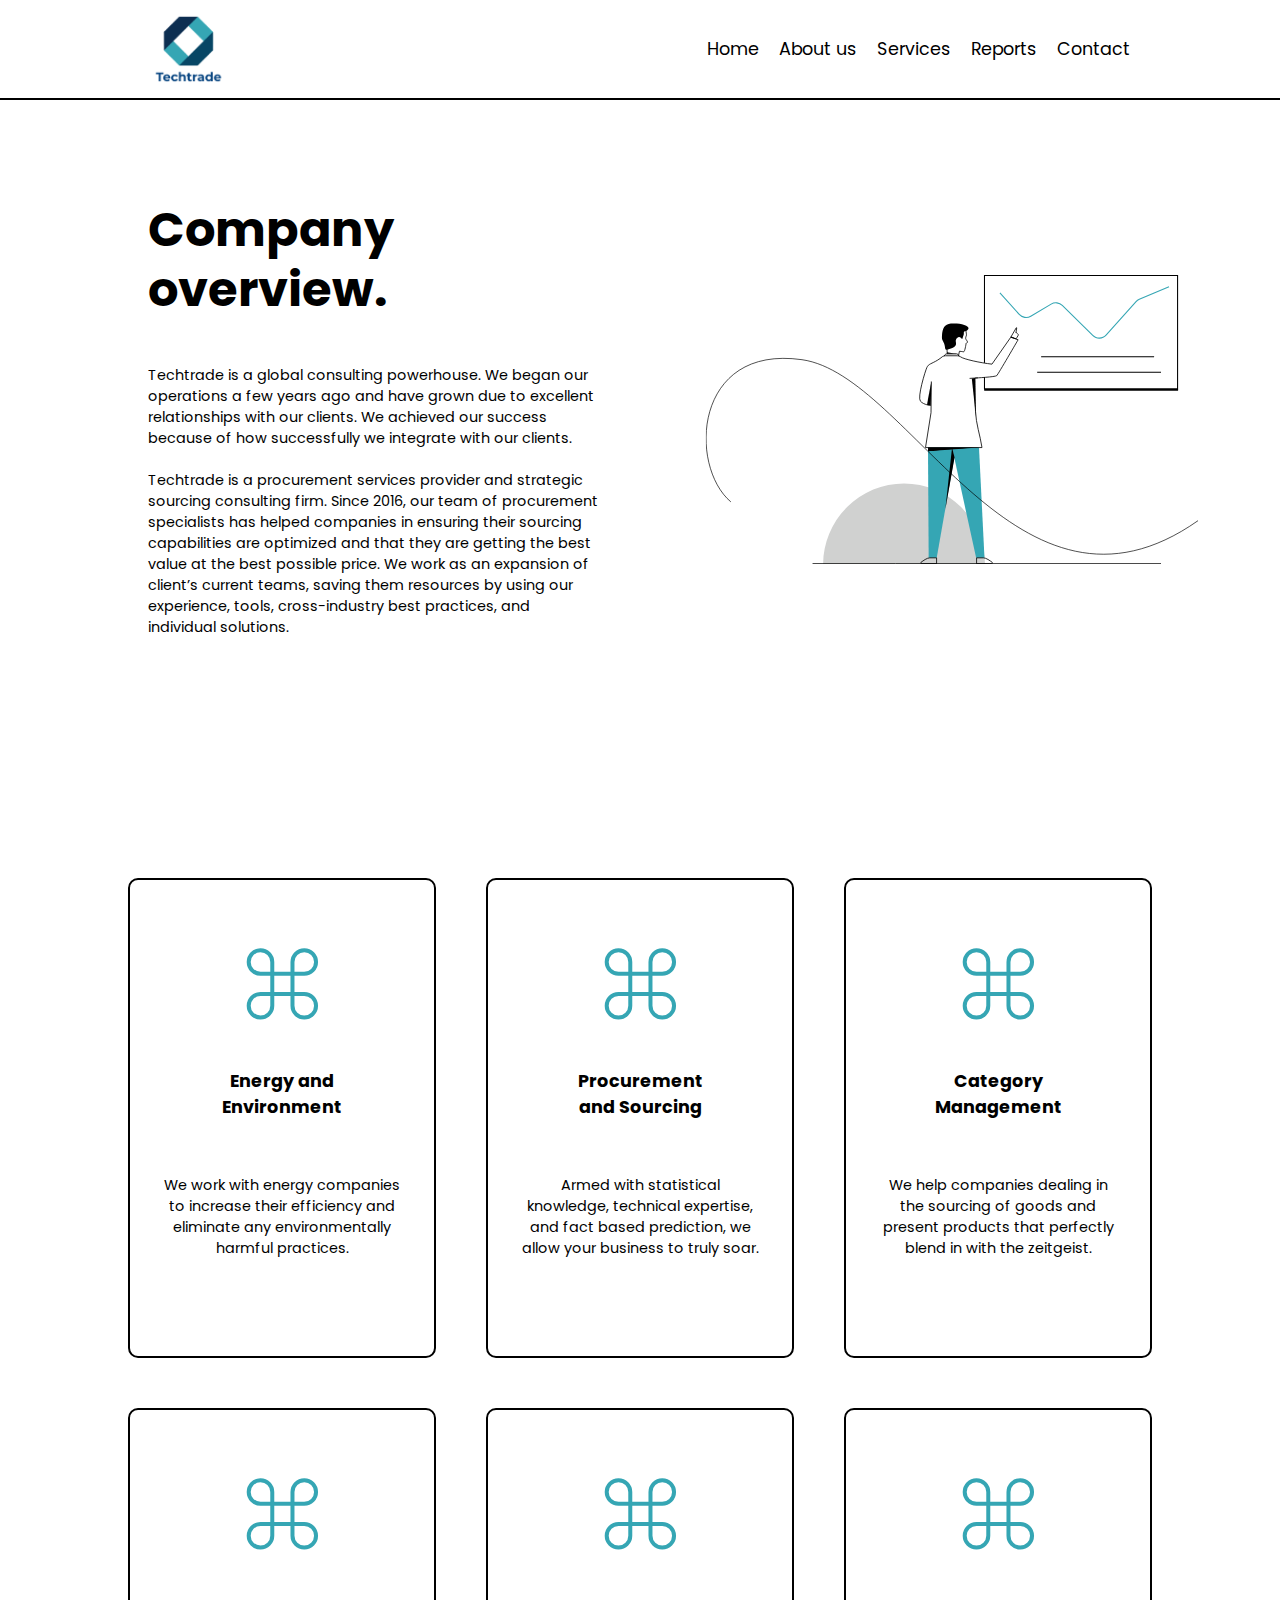
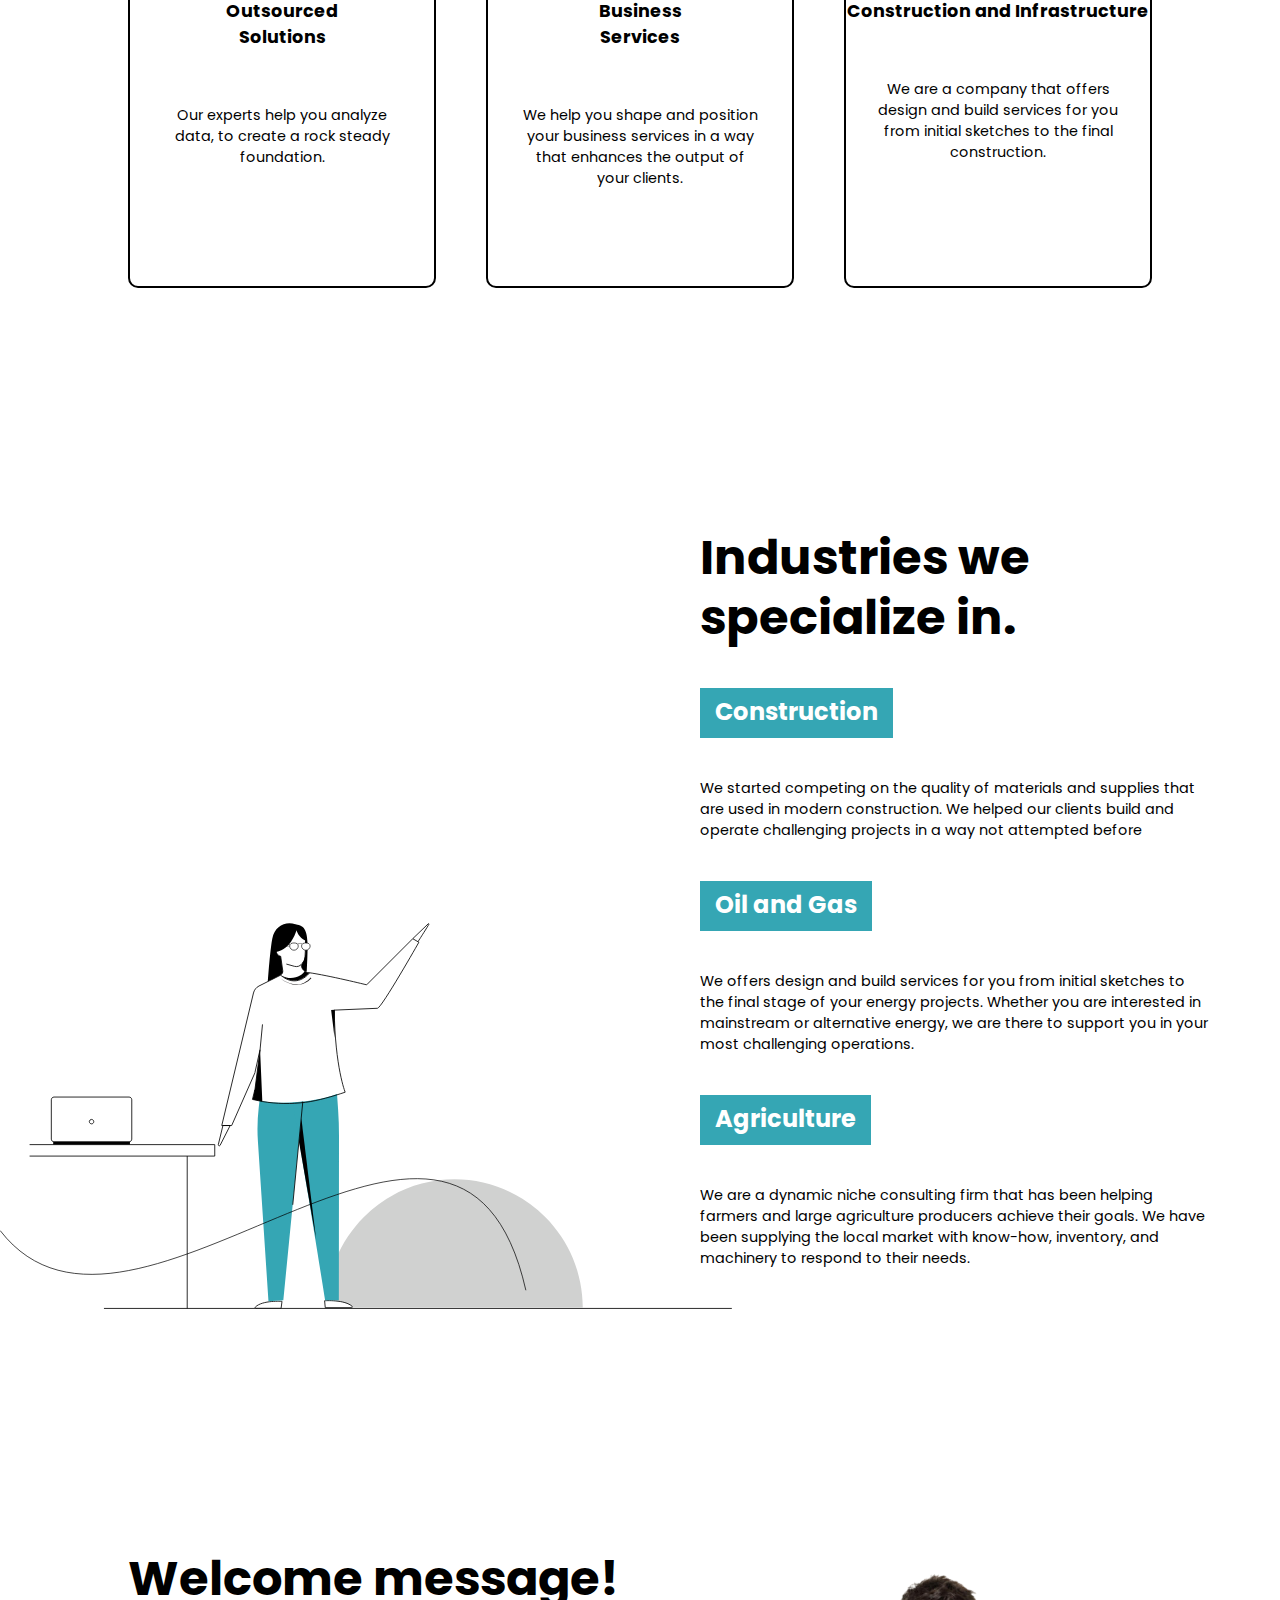
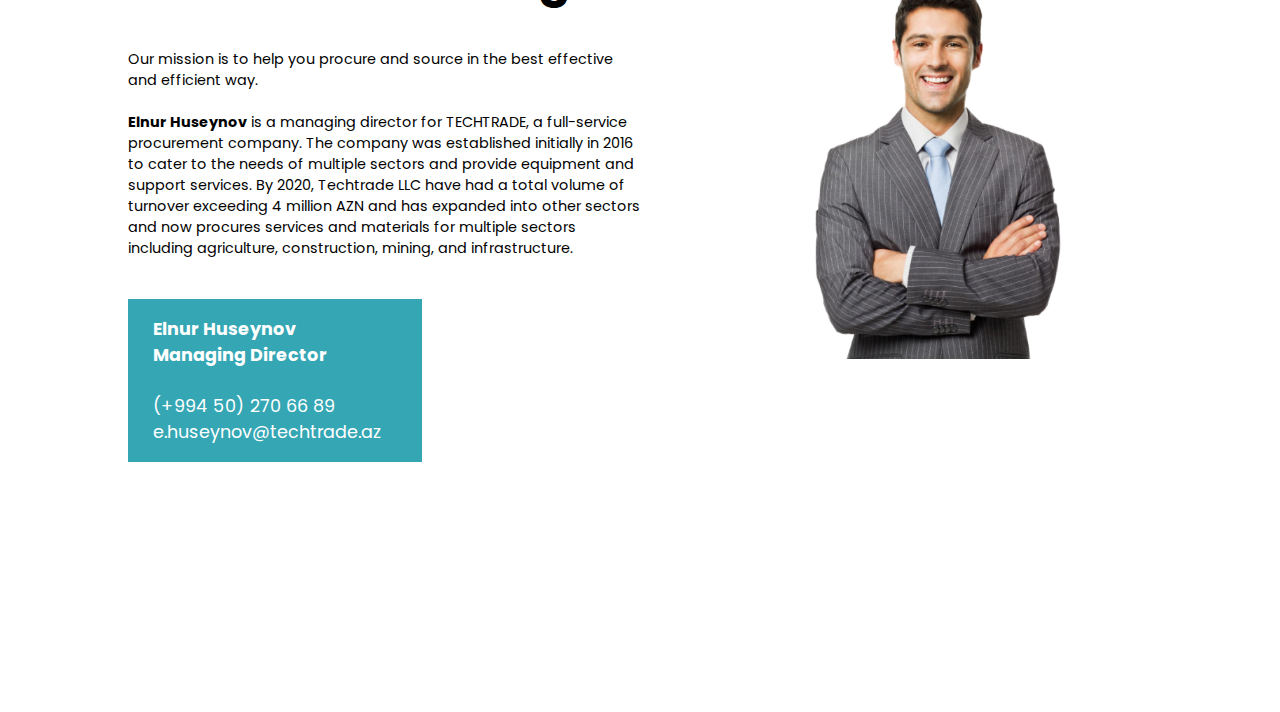
<file: about.html>
<!DOCTYPE html>
<html lang="en">
<head>
    <meta charset="UTF-8">
    <meta name="viewport" content="width=device-width, initial-scale=1.0">
    <title>About us</title>
     <link rel="preconnect" href="https://fonts.googleapis.com">
<link rel="preconnect" href="https://fonts.gstatic.com" crossorigin>
<link href="https://fonts.googleapis.com/css2?family=Poppins:ital,wght@0,100;0,200;0,300;0,400;0,500;0,600;0,700;0,800;0,900;1,100;1,200;1,300;1,400;1,500;1,600;1,700;1,800;1,900&display=swap" rel="stylesheet">
    <link rel="stylesheet" href="main.css">
    <link rel="stylesheet" href="about.css">
    <link rel="icon" href="Images/favicon (1).ico" type="image/x-icon">
</head>
<body>
    <header>
        <img class="main-logo" src="Images/TechTrade_logo.png" alt="main-icon">
       <nav>
        <ul class="header-nav">
            <li><a href="index.html" target="_blank">Home</a></li>
            <li><a href="about.html" target="_blank">About us</a></li>
            <li><a href="services.html" target="_blank">Services</a></li>
            <li><a href="reports.html" target="_blank">Reports</a></li>
            <li><a href="contacts.html" target="_blank">Contact</a></li>
        </ul>
       </nav>
    </header>
    <main>
     <section class="firstSection">
        <div class="left-container">
         <p class="bold">Company overview.</p>
        <p class="paragraph">Techtrade is a global consulting powerhouse. We began our operations a few years ago and have grown due to excellent relationships with our clients. We achieved our success because of how successfully we integrate with our clients.
            <br>
            <br>
            Techtrade is a procurement services provider and strategic sourcing consulting firm. Since 2016, our team of procurement specialists has helped companies in ensuring their sourcing capabilities are optimized and that they are getting the best value at the best possible price. We work as an expansion of client’s current teams, saving them resources by using our experience, tools, cross-industry best practices, and individual solutions.
        </p>
        </div>
        
        <svg xmlns="http://www.w3.org/2000/svg" width="584" height="289" viewBox="0 0 714 419" fill="none">
                    <g clip-path="url(#clip0_43_64)">
                    <path d="M684.05 0.648407H404.106V165.129H684.05V0.648407Z" stroke="black" stroke-width="1.56" stroke-miterlimit="10"></path>
                    <path d="M318.584 250.213L326.593 199.603V189.121C326.593 189.121 312.835 187.724 310.484 181.331C308.133 174.939 318.7 138.046 320.088 135.252C321.475 132.459 321.7 130.98 325.073 129.259C328.446 127.538 337.85 122.492 340.733 120.272C342.338 119.027 344.077 117.965 345.917 117.105C345.917 117.105 347.23 114.611 349.24 114.42C351.251 114.229 363.464 114.154 364.311 114.495C365.158 114.836 366.803 117.363 367.377 117.571C367.95 117.779 370.7 120.655 382.539 123.307C394.377 125.959 414.94 129.209 414.94 129.209L442.206 90.1378L452.408 93.7374L430.625 131.645C430.625 131.645 423.746 145.926 419.825 146.608C415.903 147.29 389.085 149.559 389.085 149.559L390.589 186.702C390.589 186.702 391.686 203.777 392.5 212.006C393.314 220.236 400.359 250.246 400.359 250.246L318.584 250.213Z" fill="white"></path>
                    <path d="M170.163 418.892C170.423 387.924 182.9 358.314 204.877 336.508C226.854 314.702 256.55 302.467 287.5 302.467C318.45 302.467 348.146 314.702 370.123 336.508C392.1 358.314 404.577 387.924 404.837 418.892H170.163Z" fill="#D0D1D0"></path>
                    <path d="M660.032 418.46H275.424" stroke="black" stroke-width="1.18" stroke-miterlimit="10"></path>
                    <path d="M275.424 418.46H154.818" stroke="black" stroke-width="1.18" stroke-miterlimit="10"></path>
                    <path d="M322.198 250.213L323.162 410.072H334.859L360.332 264.594L357.091 250.213H322.198Z" fill="#35A6B4"></path>
                    <path d="M357.091 250.213L391.985 410.072H404.081L396.139 250.213H358.936" fill="#35A6B4"></path>
                    <path d="M414.915 129.267L442.273 90.1461L452.84 93.8704C452.84 93.8704 423.763 144.039 421.893 145.901C420.024 147.764 390.439 149.393 390.439 149.393C390.439 149.393 389.983 170.375 391.071 197.608C391.819 216.105 397.618 231.559 400.492 250.205H318.584L326.593 199.595L327.042 154.347" stroke="black" stroke-width="1.18" stroke-miterlimit="10"></path>
                    <path d="M312.087 416.556C315.319 414.195 320.752 410.097 324.79 410.097H334.66V418.51H312.81C312.58 418.515 312.353 418.448 312.162 418.319C311.972 418.189 311.826 418.003 311.747 417.786C311.676 417.567 311.676 417.332 311.747 417.113C311.802 416.891 311.924 416.69 312.096 416.539L312.087 416.556Z" stroke="black" stroke-width="1.18" stroke-miterlimit="10"></path>
                    <path d="M415.247 416.556C412.023 414.195 406.582 410.097 402.552 410.097H392.641V418.51H414.508C414.736 418.511 414.96 418.442 415.147 418.31C415.338 418.182 415.483 417.998 415.564 417.784C415.644 417.569 415.655 417.334 415.596 417.113C415.541 416.89 415.419 416.69 415.247 416.539V416.556Z" stroke="black" stroke-width="1.18" stroke-miterlimit="10"></path>
                    <path d="M450.032 83.2464C450.032 83.2464 453.613 86.1143 453.256 86.9373C452.898 87.7603 450.032 92.5236 450.032 92.5236L442.273 90.1378L450.14 76.5295C450.178 76.4546 450.243 76.3978 450.323 76.3715C450.401 76.3429 450.486 76.3429 450.564 76.3715C450.649 76.3954 450.722 76.4484 450.772 76.5211C450.815 76.5912 450.838 76.6717 450.838 76.7539L449.633 84.1525" stroke="black" stroke-width="1.18" stroke-miterlimit="10"></path>
                    <path d="M343.051 118.394C344.432 117.528 346.033 117.081 347.662 117.105H364.502C366.209 117.078 367.883 117.577 369.296 118.535" stroke="black" stroke-width="1.18" stroke-miterlimit="10"></path>
                    <path d="M345.635 117.446L347.155 115.31C347.406 115.011 347.725 114.777 348.086 114.628C348.444 114.472 348.834 114.401 349.224 114.42H363.588C363.972 114.403 364.355 114.471 364.71 114.62C365.064 114.768 365.382 114.992 365.64 115.276L367.36 117.579" stroke="black" stroke-width="1.18" stroke-miterlimit="10"></path>
                    <path d="M369.296 118.535C373.981 122.209 398.623 127.388 414.914 129.259" stroke="black" stroke-width="1.18" stroke-miterlimit="10"></path>
                    <path d="M326.236 189.121C326.236 189.121 316.15 188.481 311.281 183.002C306.413 177.524 318.086 139.434 320.586 134.055C321.104 132.882 321.831 131.811 322.73 130.896C325.787 127.995 333.705 126.283 343.084 118.427" stroke="black" stroke-width="1.18" stroke-miterlimit="10"></path>
                    <path d="M357.091 250.213L347.247 340.459L360.68 264.769L357.091 250.213Z" fill="black"></path>
                    <path d="M322.273 255.625C323.502 255.625 396.139 250.205 396.139 250.205H322.198L322.273 255.625Z" fill="black"></path>
                    <path d="M320.861 188.19C321.251 184.191 327.042 154.339 327.042 154.339L326.211 189.112C326.211 189.112 320.769 189.237 320.861 188.19Z" fill="black"></path>
                    <path d="M382.505 149.883C382.838 149.883 394.485 149.127 394.485 149.127" stroke="black" stroke-width="1.18" stroke-miterlimit="10"></path>
                    <path d="M351.11 108.027C349.648 108.435 347.33 108.252 347.18 106.805C345.776 94.02 341.805 97.2205 342.445 88.0513C343.201 77.2444 345.959 71.6913 355.314 70.4443C364.668 69.1974 382.896 71.9989 380.869 78.1089C379.573 82.041 373.882 80.8107 374.173 83.7285C374.463 86.6464 373.126 88.7163 372.818 89.8303C372.71 90.2625 372.544 91.0606 372.395 91.8753C372.337 92.0421 372.236 92.191 372.104 92.3075C371.969 92.4229 371.805 92.5004 371.63 92.532C371.457 92.5567 371.28 92.5396 371.115 92.4821C370.953 92.4166 370.81 92.3107 370.7 92.1745C369.869 90.886 368.59 89.6141 367.094 89.9799C366.3 90.1547 365.551 90.4915 364.893 90.9691C364.221 91.4468 363.655 92.0581 363.231 92.7648C362.818 93.4675 362.558 94.2492 362.467 95.0591C362.367 95.8662 362.441 96.6852 362.683 97.4616C363.738 101.352 361.47 104.411 357.548 105.933C355.43 106.772 352.937 107.52 351.11 108.027Z" fill="black"></path>
                    <path d="M366.338 117.222L367.825 110.496C367.825 110.496 372.553 111.253 374.065 111.253C375.577 111.253 377.288 100.504 377.388 99.3902C377.487 98.2762 378.626 98.509 379.44 97.686C379.93 97.1873 378.326 94.6767 377.346 93.4048C376.366 92.1329 376.914 89.8053 377.728 88.2508C378.542 86.6962 377.313 82.7975 376.69 77.7598" stroke="black" stroke-width="1.18" stroke-miterlimit="10"></path>
                    <path d="M350.113 114.495L349.764 106.631" stroke="black" stroke-width="1.18" stroke-miterlimit="10"></path>
                    <path d="M385.704 149.883L391.677 205.639L390.406 149.368L385.704 149.883Z" fill="black"></path>
                    <path d="M443.203 89.0821L452.832 93.8537L442.273 90.1295L443.203 89.0821Z" fill="black"></path>
                    <path d="M349.772 112.092L364.519 114.661L366.371 117.222C366.371 117.222 365.383 114.37 363.621 114.412C361.86 114.453 349.963 114.204 349.963 114.204L349.772 112.092Z" fill="black"></path>
                    <path d="M426.463 25.8534L454.477 57.1768C456.533 59.4837 459.328 61.002 462.382 61.4708C465.435 61.9395 468.556 61.3295 471.209 59.7455L500.736 42.1968C503.265 40.6856 506.225 40.0583 509.15 40.4135C512.075 40.7686 514.799 42.086 516.894 44.1586L561.068 87.7021C562.348 88.9721 563.874 89.9681 565.551 90.6295C567.229 91.2909 569.023 91.6039 570.826 91.5494C572.628 91.495 574.4 91.0742 576.035 90.3128C577.669 89.5514 579.132 88.4651 580.334 87.1202L623.851 38.6554C625.149 37.2195 626.746 36.0847 628.528 35.3302L671.638 16.8837" stroke="#35A6B4" stroke-width="1.56" stroke-miterlimit="10"></path>
                    <path d="M486.238 118.535H650.037" stroke="black" stroke-width="1.56" stroke-miterlimit="10"></path>
                    <path d="M480.497 140.922H660.023" stroke="black" stroke-width="1.56" stroke-miterlimit="10"></path>
                    <path d="M684.789 165.362H403.691V167.939H684.789V165.362Z" fill="black"></path>
                    <path d="M36.4054 328.995C-25.173 276.864 -17.9783 100.388 139.548 122.783C297.075 145.178 452.059 540.095 713.767 356.121" stroke="black" stroke-miterlimit="10"></path>
                    </g>
                    <defs>
                    <clipPath id="clip0_43_64">
                    <rect width="714" height="419" fill="white"></rect>
                    </clipPath>
                    </defs>
                </svg>
     </section>
     <section class="practice-areas">
        <div class="grid-container">
            <div class="container-items1 rounded">
                <svg xmlns="http://www.w3.org/2000/svg" width="109" height="108" viewBox="0 0 109 108" fill="none">
                        <path d="M76.264 20.2037C79.3897 20.2037 82.3874 21.4454 84.5976 23.6556C86.8078 25.8658 88.0495 28.8635 88.0495 31.9892C88.0495 35.115 86.8078 38.1126 84.5976 40.3229C82.3874 42.5331 79.3897 43.7748 76.264 43.7748H64.4785V31.9892C64.4785 28.8635 65.7202 25.8658 67.9304 23.6556C70.1406 21.4454 73.1383 20.2037 76.264 20.2037V20.2037Z" stroke="#35A6B4" stroke-width="4" stroke-linecap="round" stroke-linejoin="round"></path>
                        <path d="M44.2747 43.7748H32.4892C29.3635 43.7748 26.3658 42.5331 24.1556 40.3229C21.9454 38.1127 20.7037 35.115 20.7037 31.9893C20.7037 28.8636 21.9454 25.8659 24.1556 23.6557C26.3658 21.4454 29.3635 20.2038 32.4892 20.2038C35.615 20.2038 38.6126 21.4454 40.8229 23.6557C43.0331 25.8659 44.2747 28.8636 44.2747 31.9893V43.7748Z" stroke="#35A6B4" stroke-width="4" stroke-linecap="round" stroke-linejoin="round"></path>
                        <path d="M64.4785 63.9785H76.264C79.3897 63.9785 82.3874 65.2202 84.5976 67.4304C86.8078 69.6406 88.0495 72.6383 88.0495 75.764C88.0495 78.8897 86.8078 81.8874 84.5976 84.0976C82.3874 86.3079 79.3897 87.5495 76.264 87.5495C73.1383 87.5495 70.1406 86.3079 67.9304 84.0976C65.7202 81.8874 64.4785 78.8897 64.4785 75.764V63.9785Z" stroke="#35A6B4" stroke-width="4" stroke-linecap="round" stroke-linejoin="round"></path>
                        <path d="M32.4892 87.5495C29.3635 87.5495 26.3658 86.3078 24.1556 84.0976C21.9454 81.8874 20.7037 78.8897 20.7037 75.764C20.7037 72.6383 21.9454 69.6406 24.1556 67.4304C26.3658 65.2202 29.3635 63.9785 32.4892 63.9785H44.2747V75.764C44.2747 78.8897 43.0331 81.8874 40.8229 84.0976C38.6126 86.3078 35.615 87.5495 32.4892 87.5495V87.5495Z" stroke="#35A6B4" stroke-width="4" stroke-linecap="round" stroke-linejoin="round"></path>
                        <path d="M64.4785 43.7748H44.2747V63.9785H64.4785V43.7748Z" stroke="#35A6B4" stroke-width="4" stroke-linecap="round" stroke-linejoin="round"></path>
                    </svg>
                    <p class="bold2 compacted">Energy and
Environment</p>
                    <p class="items1-paragraph">
                        We work with energy companies to increase their efficiency and eliminate any environmentally harmful practices.
                    </p>
            </div>
            <div class="container-items1 rounded"><svg xmlns="http://www.w3.org/2000/svg" width="109" height="108" viewBox="0 0 109 108" fill="none">
                        <path d="M76.264 20.2037C79.3897 20.2037 82.3874 21.4454 84.5976 23.6556C86.8078 25.8658 88.0495 28.8635 88.0495 31.9892C88.0495 35.115 86.8078 38.1126 84.5976 40.3229C82.3874 42.5331 79.3897 43.7748 76.264 43.7748H64.4785V31.9892C64.4785 28.8635 65.7202 25.8658 67.9304 23.6556C70.1406 21.4454 73.1383 20.2037 76.264 20.2037V20.2037Z" stroke="#35A6B4" stroke-width="4" stroke-linecap="round" stroke-linejoin="round"></path>
                        <path d="M44.2747 43.7748H32.4892C29.3635 43.7748 26.3658 42.5331 24.1556 40.3229C21.9454 38.1127 20.7037 35.115 20.7037 31.9893C20.7037 28.8636 21.9454 25.8659 24.1556 23.6557C26.3658 21.4454 29.3635 20.2038 32.4892 20.2038C35.615 20.2038 38.6126 21.4454 40.8229 23.6557C43.0331 25.8659 44.2747 28.8636 44.2747 31.9893V43.7748Z" stroke="#35A6B4" stroke-width="4" stroke-linecap="round" stroke-linejoin="round"></path>
                        <path d="M64.4785 63.9785H76.264C79.3897 63.9785 82.3874 65.2202 84.5976 67.4304C86.8078 69.6406 88.0495 72.6383 88.0495 75.764C88.0495 78.8897 86.8078 81.8874 84.5976 84.0976C82.3874 86.3079 79.3897 87.5495 76.264 87.5495C73.1383 87.5495 70.1406 86.3079 67.9304 84.0976C65.7202 81.8874 64.4785 78.8897 64.4785 75.764V63.9785Z" stroke="#35A6B4" stroke-width="4" stroke-linecap="round" stroke-linejoin="round"></path>
                        <path d="M32.4892 87.5495C29.3635 87.5495 26.3658 86.3078 24.1556 84.0976C21.9454 81.8874 20.7037 78.8897 20.7037 75.764C20.7037 72.6383 21.9454 69.6406 24.1556 67.4304C26.3658 65.2202 29.3635 63.9785 32.4892 63.9785H44.2747V75.764C44.2747 78.8897 43.0331 81.8874 40.8229 84.0976C38.6126 86.3078 35.615 87.5495 32.4892 87.5495V87.5495Z" stroke="#35A6B4" stroke-width="4" stroke-linecap="round" stroke-linejoin="round"></path>
                        <path d="M64.4785 43.7748H44.2747V63.9785H64.4785V43.7748Z" stroke="#35A6B4" stroke-width="4" stroke-linecap="round" stroke-linejoin="round"></path>
                    </svg>
                <p class="bold2 compacted">Procurement
and Sourcing</p>
                <p class="items1-paragraph">Armed with statistical knowledge, technical expertise, and fact based prediction, we allow your business to truly soar.</p></div>
            <div class="container-items1 rounded"><svg xmlns="http://www.w3.org/2000/svg" width="109" height="108" viewBox="0 0 109 108" fill="none">
                        <path d="M76.264 20.2037C79.3897 20.2037 82.3874 21.4454 84.5976 23.6556C86.8078 25.8658 88.0495 28.8635 88.0495 31.9892C88.0495 35.115 86.8078 38.1126 84.5976 40.3229C82.3874 42.5331 79.3897 43.7748 76.264 43.7748H64.4785V31.9892C64.4785 28.8635 65.7202 25.8658 67.9304 23.6556C70.1406 21.4454 73.1383 20.2037 76.264 20.2037V20.2037Z" stroke="#35A6B4" stroke-width="4" stroke-linecap="round" stroke-linejoin="round"></path>
                        <path d="M44.2747 43.7748H32.4892C29.3635 43.7748 26.3658 42.5331 24.1556 40.3229C21.9454 38.1127 20.7037 35.115 20.7037 31.9893C20.7037 28.8636 21.9454 25.8659 24.1556 23.6557C26.3658 21.4454 29.3635 20.2038 32.4892 20.2038C35.615 20.2038 38.6126 21.4454 40.8229 23.6557C43.0331 25.8659 44.2747 28.8636 44.2747 31.9893V43.7748Z" stroke="#35A6B4" stroke-width="4" stroke-linecap="round" stroke-linejoin="round"></path>
                        <path d="M64.4785 63.9785H76.264C79.3897 63.9785 82.3874 65.2202 84.5976 67.4304C86.8078 69.6406 88.0495 72.6383 88.0495 75.764C88.0495 78.8897 86.8078 81.8874 84.5976 84.0976C82.3874 86.3079 79.3897 87.5495 76.264 87.5495C73.1383 87.5495 70.1406 86.3079 67.9304 84.0976C65.7202 81.8874 64.4785 78.8897 64.4785 75.764V63.9785Z" stroke="#35A6B4" stroke-width="4" stroke-linecap="round" stroke-linejoin="round"></path>
                        <path d="M32.4892 87.5495C29.3635 87.5495 26.3658 86.3078 24.1556 84.0976C21.9454 81.8874 20.7037 78.8897 20.7037 75.764C20.7037 72.6383 21.9454 69.6406 24.1556 67.4304C26.3658 65.2202 29.3635 63.9785 32.4892 63.9785H44.2747V75.764C44.2747 78.8897 43.0331 81.8874 40.8229 84.0976C38.6126 86.3078 35.615 87.5495 32.4892 87.5495V87.5495Z" stroke="#35A6B4" stroke-width="4" stroke-linecap="round" stroke-linejoin="round"></path>
                        <path d="M64.4785 43.7748H44.2747V63.9785H64.4785V43.7748Z" stroke="#35A6B4" stroke-width="4" stroke-linecap="round" stroke-linejoin="round"></path>
                    </svg>
                <p class="bold2 compacted">Category
Management</p>
                <p class="items1-paragraph">
                   We help companies dealing in the sourcing of goods and present products that perfectly blend in with the zeitgeist.
                </p></div>
            <div class="container-items1 rounded"><svg xmlns="http://www.w3.org/2000/svg" width="109" height="108" viewBox="0 0 109 108" fill="none">
                        <path d="M76.264 20.2037C79.3897 20.2037 82.3874 21.4454 84.5976 23.6556C86.8078 25.8658 88.0495 28.8635 88.0495 31.9892C88.0495 35.115 86.8078 38.1126 84.5976 40.3229C82.3874 42.5331 79.3897 43.7748 76.264 43.7748H64.4785V31.9892C64.4785 28.8635 65.7202 25.8658 67.9304 23.6556C70.1406 21.4454 73.1383 20.2037 76.264 20.2037V20.2037Z" stroke="#35A6B4" stroke-width="4" stroke-linecap="round" stroke-linejoin="round"></path>
                        <path d="M44.2747 43.7748H32.4892C29.3635 43.7748 26.3658 42.5331 24.1556 40.3229C21.9454 38.1127 20.7037 35.115 20.7037 31.9893C20.7037 28.8636 21.9454 25.8659 24.1556 23.6557C26.3658 21.4454 29.3635 20.2038 32.4892 20.2038C35.615 20.2038 38.6126 21.4454 40.8229 23.6557C43.0331 25.8659 44.2747 28.8636 44.2747 31.9893V43.7748Z" stroke="#35A6B4" stroke-width="4" stroke-linecap="round" stroke-linejoin="round"></path>
                        <path d="M64.4785 63.9785H76.264C79.3897 63.9785 82.3874 65.2202 84.5976 67.4304C86.8078 69.6406 88.0495 72.6383 88.0495 75.764C88.0495 78.8897 86.8078 81.8874 84.5976 84.0976C82.3874 86.3079 79.3897 87.5495 76.264 87.5495C73.1383 87.5495 70.1406 86.3079 67.9304 84.0976C65.7202 81.8874 64.4785 78.8897 64.4785 75.764V63.9785Z" stroke="#35A6B4" stroke-width="4" stroke-linecap="round" stroke-linejoin="round"></path>
                        <path d="M32.4892 87.5495C29.3635 87.5495 26.3658 86.3078 24.1556 84.0976C21.9454 81.8874 20.7037 78.8897 20.7037 75.764C20.7037 72.6383 21.9454 69.6406 24.1556 67.4304C26.3658 65.2202 29.3635 63.9785 32.4892 63.9785H44.2747V75.764C44.2747 78.8897 43.0331 81.8874 40.8229 84.0976C38.6126 86.3078 35.615 87.5495 32.4892 87.5495V87.5495Z" stroke="#35A6B4" stroke-width="4" stroke-linecap="round" stroke-linejoin="round"></path>
                        <path d="M64.4785 43.7748H44.2747V63.9785H64.4785V43.7748Z" stroke="#35A6B4" stroke-width="4" stroke-linecap="round" stroke-linejoin="round"></path>
                    </svg>
                <p class="bold2 compacted">Outsourced
Solutions</p>
                <p class="items1-paragraph">
                  Our experts help you analyze data, to create a rock steady foundation.
                </p></div>
            <div class="container-items1 rounded"><svg xmlns="http://www.w3.org/2000/svg" width="109" height="108" viewBox="0 0 109 108" fill="none">
                        <path d="M76.264 20.2037C79.3897 20.2037 82.3874 21.4454 84.5976 23.6556C86.8078 25.8658 88.0495 28.8635 88.0495 31.9892C88.0495 35.115 86.8078 38.1126 84.5976 40.3229C82.3874 42.5331 79.3897 43.7748 76.264 43.7748H64.4785V31.9892C64.4785 28.8635 65.7202 25.8658 67.9304 23.6556C70.1406 21.4454 73.1383 20.2037 76.264 20.2037V20.2037Z" stroke="#35A6B4" stroke-width="4" stroke-linecap="round" stroke-linejoin="round"></path>
                        <path d="M44.2747 43.7748H32.4892C29.3635 43.7748 26.3658 42.5331 24.1556 40.3229C21.9454 38.1127 20.7037 35.115 20.7037 31.9893C20.7037 28.8636 21.9454 25.8659 24.1556 23.6557C26.3658 21.4454 29.3635 20.2038 32.4892 20.2038C35.615 20.2038 38.6126 21.4454 40.8229 23.6557C43.0331 25.8659 44.2747 28.8636 44.2747 31.9893V43.7748Z" stroke="#35A6B4" stroke-width="4" stroke-linecap="round" stroke-linejoin="round"></path>
                        <path d="M64.4785 63.9785H76.264C79.3897 63.9785 82.3874 65.2202 84.5976 67.4304C86.8078 69.6406 88.0495 72.6383 88.0495 75.764C88.0495 78.8897 86.8078 81.8874 84.5976 84.0976C82.3874 86.3079 79.3897 87.5495 76.264 87.5495C73.1383 87.5495 70.1406 86.3079 67.9304 84.0976C65.7202 81.8874 64.4785 78.8897 64.4785 75.764V63.9785Z" stroke="#35A6B4" stroke-width="4" stroke-linecap="round" stroke-linejoin="round"></path>
                        <path d="M32.4892 87.5495C29.3635 87.5495 26.3658 86.3078 24.1556 84.0976C21.9454 81.8874 20.7037 78.8897 20.7037 75.764C20.7037 72.6383 21.9454 69.6406 24.1556 67.4304C26.3658 65.2202 29.3635 63.9785 32.4892 63.9785H44.2747V75.764C44.2747 78.8897 43.0331 81.8874 40.8229 84.0976C38.6126 86.3078 35.615 87.5495 32.4892 87.5495V87.5495Z" stroke="#35A6B4" stroke-width="4" stroke-linecap="round" stroke-linejoin="round"></path>
                        <path d="M64.4785 43.7748H44.2747V63.9785H64.4785V43.7748Z" stroke="#35A6B4" stroke-width="4" stroke-linecap="round" stroke-linejoin="round"></path>
                    </svg>
                <p class="bold2 compacted">Business
Services</p>
                <p class="items1-paragraph">
                   We help you shape and position your business services in a way that enhances the output of your clients.
                </p></div>
            <div class="container-items1 rounded"><svg xmlns="http://www.w3.org/2000/svg" width="109" height="108" viewBox="0 0 109 108" fill="none">
                        <path d="M76.264 20.2037C79.3897 20.2037 82.3874 21.4454 84.5976 23.6556C86.8078 25.8658 88.0495 28.8635 88.0495 31.9892C88.0495 35.115 86.8078 38.1126 84.5976 40.3229C82.3874 42.5331 79.3897 43.7748 76.264 43.7748H64.4785V31.9892C64.4785 28.8635 65.7202 25.8658 67.9304 23.6556C70.1406 21.4454 73.1383 20.2037 76.264 20.2037V20.2037Z" stroke="#35A6B4" stroke-width="4" stroke-linecap="round" stroke-linejoin="round"></path>
                        <path d="M44.2747 43.7748H32.4892C29.3635 43.7748 26.3658 42.5331 24.1556 40.3229C21.9454 38.1127 20.7037 35.115 20.7037 31.9893C20.7037 28.8636 21.9454 25.8659 24.1556 23.6557C26.3658 21.4454 29.3635 20.2038 32.4892 20.2038C35.615 20.2038 38.6126 21.4454 40.8229 23.6557C43.0331 25.8659 44.2747 28.8636 44.2747 31.9893V43.7748Z" stroke="#35A6B4" stroke-width="4" stroke-linecap="round" stroke-linejoin="round"></path>
                        <path d="M64.4785 63.9785H76.264C79.3897 63.9785 82.3874 65.2202 84.5976 67.4304C86.8078 69.6406 88.0495 72.6383 88.0495 75.764C88.0495 78.8897 86.8078 81.8874 84.5976 84.0976C82.3874 86.3079 79.3897 87.5495 76.264 87.5495C73.1383 87.5495 70.1406 86.3079 67.9304 84.0976C65.7202 81.8874 64.4785 78.8897 64.4785 75.764V63.9785Z" stroke="#35A6B4" stroke-width="4" stroke-linecap="round" stroke-linejoin="round"></path>
                        <path d="M32.4892 87.5495C29.3635 87.5495 26.3658 86.3078 24.1556 84.0976C21.9454 81.8874 20.7037 78.8897 20.7037 75.764C20.7037 72.6383 21.9454 69.6406 24.1556 67.4304C26.3658 65.2202 29.3635 63.9785 32.4892 63.9785H44.2747V75.764C44.2747 78.8897 43.0331 81.8874 40.8229 84.0976C38.6126 86.3078 35.615 87.5495 32.4892 87.5495V87.5495Z" stroke="#35A6B4" stroke-width="4" stroke-linecap="round" stroke-linejoin="round"></path>
                        <path d="M64.4785 43.7748H44.2747V63.9785H64.4785V43.7748Z" stroke="#35A6B4" stroke-width="4" stroke-linecap="round" stroke-linejoin="round"></path>
                    </svg>
                <p class="bold2">Construction and Infrastructure</p>
                <p class="items1-paragraph">We are a company that offers design and build services for you from initial sketches to the final construction.</p></div>
        </div>
     </section>
     <section class="secondSection">
        <svg xmlns="http://www.w3.org/2000/svg" width="866" height="386" viewBox="0 0 1016 536" fill="none">
                    <path d="M371.743 81.0777C371.743 81.0777 374.646 38.3413 377.907 21.4174C381.168 4.49355 395.794 -2.86743 409.939 1.70065C409.939 1.70065 418.676 2.71884 421.538 6.87414C427.481 15.4874 427.77 26.7561 425.665 67.2772C425.665 67.2772 424.675 68.3367 421.359 65.6399C418.043 62.9431 417.424 57.8107 421.276 53.1326C422.726 49.8539 423.565 46.3381 423.753 42.7581C423.753 37.8185 423.629 24.1693 423.629 24.1693C414.507 20.8671 411.466 10.2175 411.466 10.2175C408.921 19.6014 400.307 36.594 383.315 40.3915C383.315 40.3915 385.324 44.7807 387.153 45.5099C387.879 45.882 388.668 46.1153 389.479 46.1979L392.382 67.167C392.382 67.167 393.4 69.9188 386.521 73.6751C379.641 77.4314 371.743 81.0777 371.743 81.0777Z" fill="black"></path>
                    <path d="M40.8644 307.734H297.981V323.667H40.8644" stroke="black" stroke-width="1.16" stroke-miterlimit="10"></path>
                    <path d="M259.731 323.653V535.202" stroke="black" stroke-width="1.16" stroke-miterlimit="10"></path>
                    <path d="M809 534C809 486.791 790.246 441.516 756.865 408.135C723.483 374.753 678.209 356 631 356C583.791 356 538.516 374.753 505.135 408.135C471.753 441.516 453 486.791 453 534H809Z" fill="#D0D1D0"></path>
                    <path d="M144.113 535.202H1016" stroke="black" stroke-width="1.16" stroke-miterlimit="10"></path>
                    <path d="M488.16 534.142H451.409L450.542 524.511C450.542 524.511 478.941 522.709 488.875 532.492C488.985 532.636 489.056 532.807 489.081 532.987C489.096 533.165 489.067 533.344 488.999 533.51C488.924 533.676 488.805 533.819 488.655 533.923C488.513 534.04 488.342 534.115 488.16 534.142V534.142Z" fill="white" stroke="black" stroke-width="1.16" stroke-miterlimit="10"></path>
                    <path d="M355.122 534.982H390.112L391.378 525.351C391.378 525.351 364.341 523.507 354.407 533.235C354.26 533.37 354.158 533.547 354.118 533.743C354.057 533.936 354.057 534.143 354.118 534.335C354.196 534.521 354.329 534.678 354.499 534.786C354.668 534.894 354.867 534.948 355.068 534.941L355.122 534.982Z" fill="white" stroke="black" stroke-width="1.16" stroke-miterlimit="10"></path>
                    <path d="M360.131 246.904L359.016 256.439C357.226 271.852 356.844 287.395 357.874 302.877L372.555 525.337L393.194 523.961L420.258 247.95C410.277 249.089 400.24 249.659 390.194 249.656C380.11 249.656 370.048 248.735 360.131 246.904V246.904Z" fill="#35A6B4"></path>
                    <path d="M467.755 237.314C458.49 240.671 448.951 243.217 439.246 244.923C423.12 247.744 406.072 249.711 406.072 249.711C407.448 252.587 451.477 523.85 451.477 523.85H470.3L470.506 295.034C470.506 283.476 470.116 271.932 469.337 260.402L467.755 237.314Z" fill="#35A6B4"></path>
                    <path d="M418.222 271.286L438.86 440.359L415.002 304.225L418.222 271.286Z" fill="black"></path>
                    <path d="M420.272 247.95L406.293 391.321" stroke="black" stroke-width="1.16" stroke-miterlimit="10"></path>
                    <path d="M74.7943 241.689H179.006C180.002 241.689 180.957 242.085 181.662 242.79C182.366 243.494 182.762 244.449 182.762 245.446V300.097C182.762 301.094 182.366 302.049 181.662 302.754C180.957 303.458 180.002 303.854 179.006 303.854H74.7943C73.7981 303.854 72.8426 303.458 72.1382 302.754C71.4338 302.049 71.0381 301.094 71.0381 300.097V245.446C71.0381 244.449 71.4338 243.494 72.1382 242.79C72.8426 242.085 73.7981 241.689 74.7943 241.689V241.689Z" stroke="black" stroke-width="1.16" stroke-miterlimit="10"></path>
                    <path d="M73.6801 303.826H180.189V307.734H73.6388L73.6801 303.826Z" fill="black"></path>
                    <path d="M126.9 278.922C126.291 278.922 125.695 278.741 125.188 278.402C124.681 278.064 124.286 277.583 124.053 277.019C123.819 276.456 123.758 275.837 123.877 275.239C123.996 274.641 124.29 274.092 124.721 273.661C125.152 273.23 125.701 272.936 126.299 272.817C126.897 272.698 127.516 272.759 128.08 272.992C128.643 273.226 129.124 273.621 129.463 274.127C129.802 274.634 129.982 275.23 129.982 275.84C129.982 276.657 129.658 277.441 129.08 278.019C128.502 278.597 127.718 278.922 126.9 278.922V278.922Z" stroke="black" stroke-width="1.16" stroke-miterlimit="10"></path>
                    <path d="M353.637 231.562L350.348 244.937C351.435 245.239 352.55 245.514 353.637 245.776V231.562Z" stroke="black" stroke-width="1.16" stroke-miterlimit="10"></path>
                    <path d="M305.397 308.738L319.376 281.22H309.319L302.92 307.789C302.861 308.098 302.91 308.419 303.058 308.697C303.211 308.971 303.454 309.185 303.746 309.302C304.039 309.417 304.364 309.429 304.664 309.334C304.965 309.238 305.223 309.043 305.397 308.78V308.738Z" stroke="black" stroke-width="1.16" stroke-miterlimit="10"></path>
                    <path d="M463.861 120.993C465.113 200.453 479.078 234.947 479.078 234.947C463.696 240.176 440.278 247.069 424.138 248.913C404.157 251.497 383.905 251.145 364.025 247.867C360.626 247.289 357.228 246.588 353.815 245.735" stroke="black" stroke-width="1.16" stroke-miterlimit="10"></path>
                    <path d="M353.76 231.549L360.902 175.824" stroke="black" stroke-width="1.16" stroke-miterlimit="10"></path>
                    <path d="M389.328 72.4504L359.429 87.4617C357.521 88.4224 355.845 89.7884 354.519 91.4638C353.193 93.1393 352.248 95.0838 351.752 97.162L307.722 281.234H321.481L353.87 207.732" stroke="black" stroke-width="1.16" stroke-miterlimit="10"></path>
                    <path d="M353.76 207.663L360.901 175.824L364.259 140.779" stroke="black" stroke-width="1.16" stroke-miterlimit="10"></path>
                    <path d="M428.789 68.9693C455.619 72.7668 508.894 85.8519 508.894 85.8519L572.915 21.7887L581.419 26.7284C581.419 26.7284 529.932 117.539 523.961 118.434L463.861 120.993" stroke="black" stroke-width="1.16" stroke-miterlimit="10"></path>
                    <path d="M350.486 244.923L353.76 245.625L364.025 247.867L360.902 175.824L353.76 231.549L350.486 244.923Z" fill="black"></path>
                    <path d="M389.328 72.4504C390.408 71.8521 391.281 70.9396 391.832 69.8339C392.382 68.7282 392.584 67.4815 392.41 66.2587L389.548 46.2527C389.548 46.2527 380.26 44.3814 382.998 31.4202" stroke="black" stroke-width="1.16" stroke-miterlimit="10"></path>
                    <path d="M424.056 21.5411C424.372 30.0856 423.615 41.3957 423.615 41.3957V41.5609C423.71 45.0102 423.274 48.4535 422.322 51.7702L419.157 56.4072C418.036 58.0501 416.429 59.2999 414.56 59.9811C412.692 60.6623 410.657 60.7407 408.742 60.2048L397.391 57.0263" stroke="black" stroke-width="1.16" stroke-miterlimit="10"></path>
                    <path d="M429.037 69.0106C426.15 68.908 423.409 67.7154 421.367 65.6729C419.325 63.6304 418.132 60.8898 418.029 58.0032" stroke="black" stroke-width="1.16" stroke-miterlimit="10"></path>
                    <path d="M429.477 69.4097C427.289 72.1615 411.191 90.6676 389.341 72.3953" stroke="black" stroke-width="1.16" stroke-miterlimit="10"></path>
                    <path d="M418.483 32.1082C418.563 33.6405 419.228 35.0839 420.341 36.1399C421.454 37.1999 422.932 37.791 424.468 37.791C426.005 37.791 427.483 37.1999 428.596 36.1399C429.709 35.0839 430.374 33.6405 430.453 32.1082C430.453 28.806 427.784 27.7053 424.482 27.7053C421.18 27.7053 418.483 28.806 418.483 32.1082Z" fill="white" stroke="black" stroke-width="0.87" stroke-miterlimit="10"></path>
                    <path d="M402.027 32.1082C402.098 33.6413 402.759 35.0874 403.872 36.144C404.985 37.2006 406.464 37.786 407.999 37.7772C409.531 37.7824 411.006 37.1955 412.116 36.1393C413.226 35.083 413.885 33.6389 413.956 32.1082C413.956 28.806 411.287 27.7053 407.985 27.7053C404.683 27.7053 402.027 28.806 402.027 32.1082Z" stroke="black" stroke-width="0.87" stroke-miterlimit="10"></path>
                    <path d="M402.537 29.6727L384.003 31.3379L384.65 32.7138L402 32.0668" stroke="black" stroke-width="0.58" stroke-miterlimit="10"></path>
                    <path d="M419.776 29.0122C419.776 29.0122 417.864 27.5538 412.663 29.0122" stroke="black" stroke-width="0.58" stroke-miterlimit="10"></path>
                    <path d="M422.515 66.8365C421.139 71.4046 406.417 81.3802 391.144 73.0833C391.144 73.0833 409.375 90.4063 428.789 69.6848L422.515 66.8365Z" fill="black"></path>
                    <path d="M464.329 159.464L459.609 120.635L464.741 120.333L464.329 159.464Z" fill="black"></path>
                    <path d="M431.141 75.6289C428.583 78.5455 425.521 80.9783 422.102 82.8112C418.637 84.5767 414.789 85.4558 410.902 85.3703C406.987 85.2226 403.136 84.3358 399.551 82.7561C395.941 81.1817 392.506 79.2357 389.3 76.9497C392.449 79.3364 395.839 81.3884 399.413 83.0726C403.017 84.7779 406.91 85.7906 410.888 86.0582C414.91 86.2625 418.919 85.4635 422.556 83.733C426.176 81.9445 429.44 79.5106 432.187 76.5507L431.141 75.6289Z" fill="#231F20"></path>
                    <path d="M580.18 26.013C580.098 26.013 592.137 7.46568 595.384 1.71431C595.444 1.59547 595.459 1.45933 595.428 1.33002C595.397 1.20071 595.322 1.08652 595.215 1.00754C595.108 0.928555 594.977 0.889892 594.844 0.898364C594.711 0.906835 594.586 0.961951 594.49 1.05389L572.915 21.7889" stroke="black" stroke-width="1.16" stroke-miterlimit="10"></path>
                    <path d="M-1.17539e-05 427.103C183.928 665.332 636.434 97.8682 730 510" stroke="black" stroke-miterlimit="10"></path>
                </svg>
        <div class="right-container">
         <p class="bold">
            Industries
we specialize in.
        </p>
        <ul>
            <li class="list-heading"> Construction</li>
            <li class="paragraph">
                We started competing on the quality of materials and supplies that are used in modern construction. We helped our clients build and operate challenging projects in a way not attempted before
            </li>
            <li class="list-heading"> Oil and Gas</li>
            <li class="paragraph">
                 We offers design and build services for you from initial sketches to the final stage of your energy projects. Whether you are interested in mainstream or alternative energy, we are there to support you in your most challenging operations.
            </li>
            <li class="list-heading"> Agriculture</li>
            <li class="paragraph">
                 We are a dynamic niche consulting firm that has been helping farmers and large agriculture producers achieve their goals. We have been supplying the local market with know-how, inventory, and machinery to respond to their needs.
            </li>
        </ul>
        </div>
        
     </section>
     <section class="thirdSection">
        <div>
          <p class="bold">Welcome message!</p>
        <p class="paragraph">
            Our mission is to help you procure and source in the best effective and efficient way.
            <br>
            <br>
            <strong>Elnur Huseynov</strong> is a managing director for TECHTRADE, a full-service procurement company. The company was established initially in 2016 to cater to the needs of multiple sectors and provide equipment and support services. By 2020, Techtrade LLC have had a total volume of turnover exceeding 4 million AZN and has expanded into other sectors and now procures services and materials for multiple sectors including agriculture, construction, mining, and infrastructure.
        </p>
        <ul class="visitcard">
            <li class="bold-lists">Elnur Huseynov</li>
            <li class="bold-lists">Managing Director</li>
            <br>
            <li class="normal-lists">(+994 50) 270 66 89</li>
            <li class="normal-lists">e.huseynov@techtrade.az</li>
        </ul>
        </div>
        <img src="Images/Elnur_huseynov.png" alt="Elnur Huseynov's portrait">

     </section>
    </main>
</body>
</html>
</file>
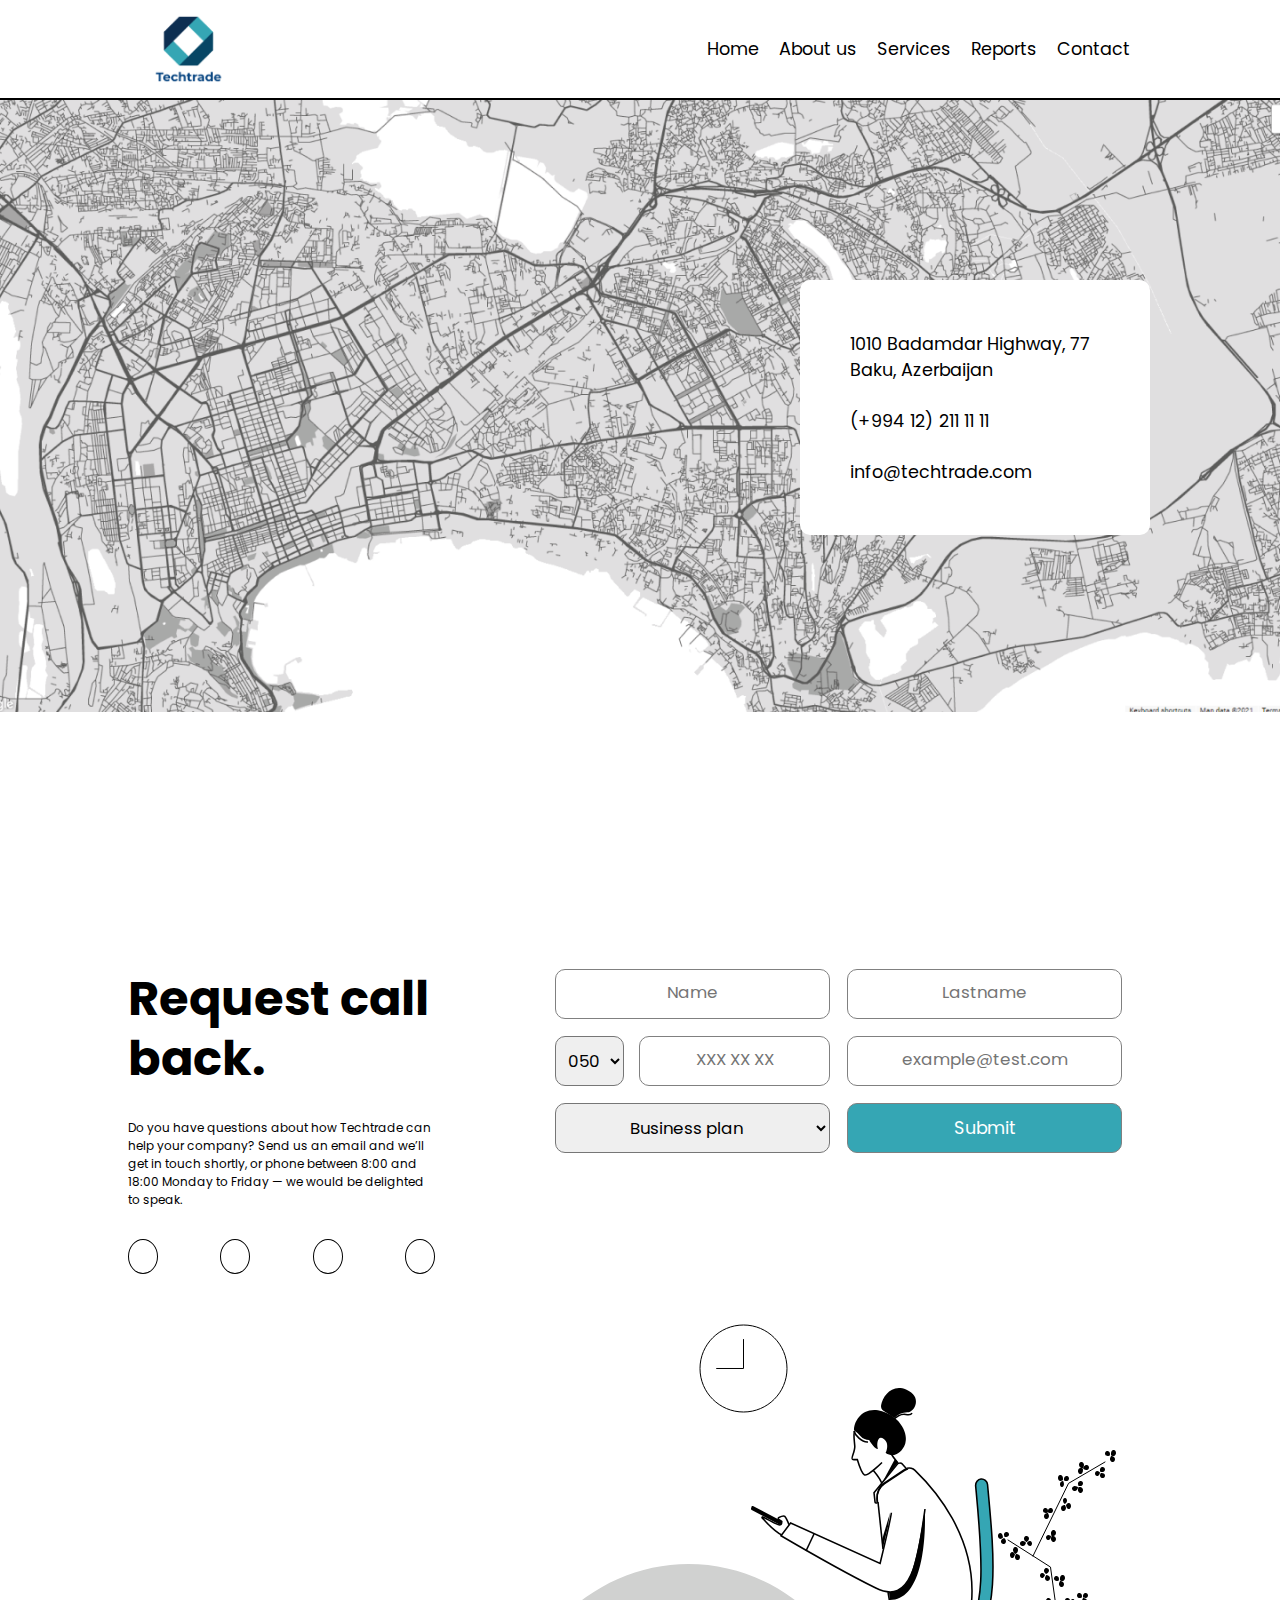
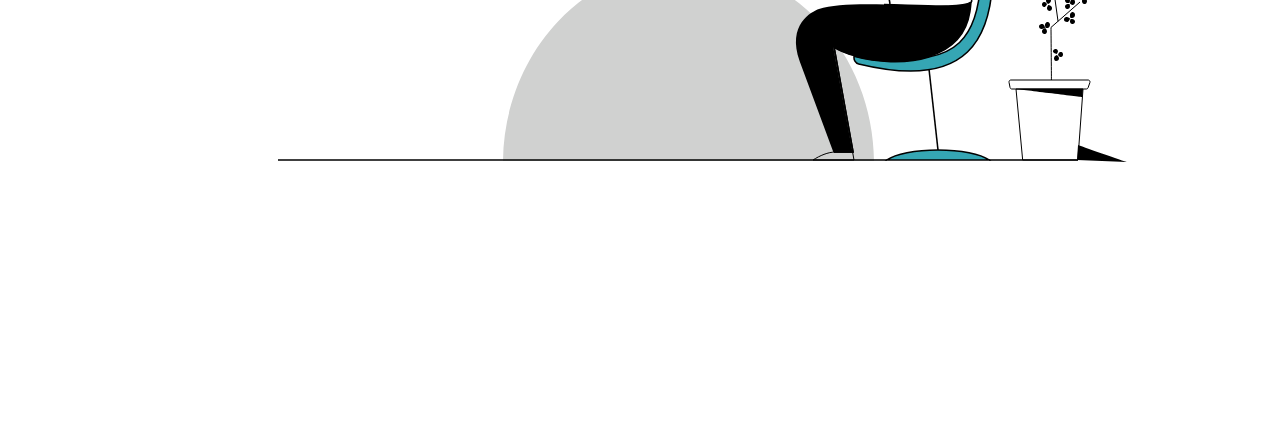
<file: contacts.html>
<!DOCTYPE html>
<html lang="en">
<head>
    <meta charset="UTF-8">
    <meta name="viewport" content="width=device-width, initial-scale=1.0">
    <title>Contacts</title>
     <link rel="preconnect" href="https://fonts.googleapis.com">
<link rel="preconnect" href="https://fonts.gstatic.com" crossorigin>
<link href="https://fonts.googleapis.com/css2?family=Poppins:ital,wght@0,100;0,200;0,300;0,400;0,500;0,600;0,700;0,800;0,900;1,100;1,200;1,300;1,400;1,500;1,600;1,700;1,800;1,900&display=swap" rel="stylesheet">
    <link rel="stylesheet" href="main.css">
    <link rel="stylesheet" href="contacts.css">
    <link rel="icon" href="Images/favicon (1).ico" type="image/x-icon">
</head>
<body>
    <header>
        <img class="main-logo" src="Images/TechTrade_logo.png" alt="main-icon">
       <nav>
        <ul class="header-nav">
            <li><a href="index.html" target="_blank">Home</a></li>
            <li><a href="about.html" target="_blank">About us</a></li>
            <li><a href="services.html" target="_blank">Services</a></li>
            <li><a href="reports.html" target="_blank">Reports</a></li>
            <li><a href="contacts.html" target="_blank">Contact</a></li>
        </ul>
       </nav>
    </header>
    <main class="contacts">
        <section class="map">
             <img src="Images/map.png" alt="a map of Baku">
             <ul class="address">
                <li><a href="#">1010 Badamdar Highway, 77</a></li>
                <li><a href="#">Baku, Azerbaijan</a></li>
                <br>
                <li><a href="#">(+994 12) 211 11 11</a></li>
                <br>
                <li><a href="#">info@techtrade.com</a></li>
             </ul>
        </section>
        <section class="request">
        <div class="gridItem1">
             <p  class="bold">Request call
back.</p>
       <p id="small-txt">
        Do you have questions about how Techtrade can help your company? Send us an email and we’ll get in touch shortly, or phone between 8:00 and 18:00 Monday to Friday — we would be delighted to speak.
       </p>
       <div class="ovals">
        <a href="#">

        </a><a href="#">

        </a><a href="#">

        </a><a href="#"></a>
       </div>
        </div>
       
       <form action="#" method="POST" class="gridItem2">
         <input type="text"  placeholder="Name" class="rounded" required name="firstName" id="firstName">
         <input type="text"  placeholder="Lastname"  class="rounded" required name="lastName" id="lastName">
         <div class="telephone-number" >
            <select name="telNumber-code" id="telNumber-code"  class="rounded" required >
            <option value="1" selected>050</option>
            <option value="2">010</option>
            <option value="3">055</option>
            <option value="4">099</option>
            <option value="5">070</option>
            <option value="6">077</option>
         </select>
         <input type="tel" placeholder="XXX XX XX"  class="rounded" required name="telNumber" id="telNumber">
         </div>
         
         <input type="email" placeholder="example@test.com"  class="rounded" required name="email" id="email">
         <select name="plan" id="plan"  class="rounded" required >
            <option value="1" selected>Business plan</option>
            <option value="2">Sexy plan</option>
         </select>
            <input type="submit" class="blueButton2 sample-button blue-button rounded ">
       </form>
        <svg id="no-float"  xmlns="http://www.w3.org/2000/svg" width="849" height="438" viewBox="0 0 849 438" fill="none">
                    <path d="M657.621 171.278C652.612 164.288 640.681 149.325 633.418 145.455H631.905L627.367 143.842C625.854 142.228 622.528 139 621.356 139C619.843 139 601.691 161.594 598.655 166.436C595.62 171.278 597.142 172.849 597.142 176.119C597.142 178.706 599.146 178.257 600.148 177.733L606.159 222.932L601.62 239.071L536.564 210.021L529 226.16C546.642 235.843 584.099 256.503 592.534 261.666C600.969 266.828 608.172 268.078 610.697 268.078L612.21 281H677.256C686.944 281 692.393 277.794 693.906 276.148C694.857 248.496 688.568 221.108 675.744 197.057C670.935 188.068 661.658 176.141 657.621 171.278Z" fill="white"></path>
                    <path d="M596 437C595.493 384.565 575.726 334.463 540.993 297.577C506.26 260.69 459.367 240 410.5 240C361.633 240 314.74 260.69 280.007 297.577C245.274 334.463 225.507 384.565 225 437H596Z" fill="#D0D1D0"></path>
                    <path d="M613.402 188.76C612.2 197.695 602.072 239.456 602.072 239.456L512.607 198.984L503 211.765C503 211.765 561.802 246.209 597.804 264.07C633.807 281.931 639.808 236.006 647 185" stroke="black" stroke-width="1.56" stroke-miterlimit="10"></path>
                    <path d="M596 168.659L597.023 177.922C597.047 178.136 597.125 178.34 597.248 178.513C597.374 178.683 597.539 178.817 597.729 178.904C597.922 178.989 598.134 179.019 598.343 178.989C598.55 178.964 598.747 178.883 598.915 178.756L599.458 178.334L599.202 174.796C598.984 171.798 599.557 168.795 600.861 166.108C602.165 163.42 604.152 161.148 606.608 159.534L626.657 146.385C627.387 145.922 628.175 145.567 629 145.329L624.458 140.154C624.125 139.776 623.717 139.476 623.261 139.277C622.806 139.077 622.313 138.983 621.819 139.003C621.321 139.012 620.831 139.139 620.387 139.372C619.944 139.597 619.553 139.917 619.241 140.312L596 168.659Z" stroke="black" stroke-width="1.56" stroke-miterlimit="10"></path>
                    <path d="M628 145C627.199 145.238 626.432 145.593 625.724 146.056L606.241 159.203C603.854 160.817 601.924 163.089 600.656 165.776C599.389 168.463 598.832 171.465 599.044 174.462L599.293 178" stroke="black" stroke-width="1.56" stroke-miterlimit="10"></path>
                    <path d="M610 268L612 280" stroke="black" stroke-width="1.56" stroke-miterlimit="10"></path>
                    <path d="M600 178L605 225" stroke="black" stroke-width="1.56" stroke-miterlimit="10"></path>
                    <path d="M521.757 337.44L555.304 428H574.467L555.304 323.355C559.805 326.466 567.046 329.502 575.918 331.953C596.992 337.759 627.238 340.252 651.702 332.39C671.946 325.869 688.149 312.264 691.9 287.589C692.393 284.364 692.76 281.168 693 278C678.787 288.537 575.248 272.886 540.971 285.064C533.75 287.685 508.575 300.459 521.757 337.44Z" fill="black"></path>
                    <path d="M693 278C693.346 278 693.68 278 694 278" stroke="black" stroke-width="1.56" stroke-miterlimit="10"></path>
                    <path d="M693.564 278C698.805 212.395 655.447 164.047 636.987 146.328C635.918 145.302 634.626 144.583 633.23 144.236C631.834 143.889 630.379 143.925 629 144.342" stroke="black" stroke-width="1.56" stroke-miterlimit="10"></path>
                    <path d="M1.75531e-06 436H609" stroke="black" stroke-width="1.56" stroke-miterlimit="10"></path>
                    <path d="M711 436H800" stroke="black" stroke-width="1.56" stroke-miterlimit="10"></path>
                    <path d="M576 332C597.144 337.378 627.536 339.687 652 332.385" stroke="black" stroke-width="1.56" stroke-miterlimit="10"></path>
                    <path d="M580.637 339.903C600.277 344.627 617.626 346.993 632.682 347C657.376 347 676.134 340.675 689.466 328.002C722.284 296.804 716.368 233.656 710.112 166.788L709.543 160.517C709.323 158.877 708.521 157.391 707.306 156.369C706.09 155.348 704.554 154.868 703.017 155.031C701.481 155.194 700.062 155.987 699.056 157.245C698.051 158.502 697.536 160.127 697.62 161.782L698.23 168.139C704.166 231.576 709.772 291.679 681.541 318.482C673.996 325.665 664.152 330.393 651.85 332.687C627.406 340.61 597.186 338.101 576.139 332.258C575.801 333.911 576.084 335.64 576.925 337.071C577.767 338.502 579.101 339.519 580.637 339.903V339.903Z" fill="#35A6B4" stroke="black" stroke-width="1.56" stroke-miterlimit="10"></path>
                    <path d="M609 436H711C702.68 430.127 682.934 426 659.99 426C637.046 426 617.32 430.127 609 436Z" fill="#35A6B4" stroke="black" stroke-width="1.56" stroke-miterlimit="10"></path>
                    <path d="M651 345L660 426" stroke="black" stroke-width="1.56" stroke-miterlimit="10"></path>
                    <path d="M576.004 106.341C575.767 96.9396 584.982 81.5436 604.035 87.2255C623.089 92.9073 630.7 110.557 627.157 119.893C623.613 129.23 615.675 133.996 607.708 128.961C607.708 128.961 612.162 119.635 605.837 115.02C599.512 110.406 598.641 120.206 599.67 123.904C600.7 127.602 594.078 121.748 591.168 116.001C589.577 116.021 587.998 115.693 586.526 115.035C585.053 114.378 583.717 113.405 582.596 112.174C580.67 109.892 578.45 107.927 576.004 106.341V106.341Z" fill="black"></path>
                    <path d="M605.438 86.7809C604.556 86.2141 603.858 85.375 603.438 84.3762C603.018 83.3773 602.896 82.2664 603.089 81.1922C604.669 72.4499 613.671 59.5778 628.051 65.5097C644.85 72.3641 636.942 88.4864 629.256 88.3577C624.457 88.4278 619.868 90.4477 616.436 94L605.438 86.7809Z" fill="black"></path>
                    <path d="M604 138.472C604 138.472 589.458 152.709 586.404 150.829C583.351 148.948 579.313 135.507 579.313 135.507C577.65 135.759 575.955 135.636 574.339 135.146C572.788 134.296 577.075 127.538 576.786 122.311C576.498 117.083 575.086 110.198 576.627 107" stroke="black" stroke-width="1.56" stroke-miterlimit="10"></path>
                    <path d="M620 139C617.021 135.676 614.34 131.99 612 128" stroke="black" stroke-width="1.56" stroke-miterlimit="10"></path>
                    <path d="M595 146C595 146 604.064 156.812 604 161" stroke="black" stroke-width="1.56" stroke-miterlimit="10"></path>
                    <path d="M576 107C576.863 110.809 583.691 118.628 590 117.96" stroke="black" stroke-width="1.56" stroke-miterlimit="10"></path>
                    <path d="M615 96C616.964 93.9923 622.765 89.3113 627.792 90.3957C632.819 91.4801 634 89 634 89" stroke="black" stroke-width="1.56" stroke-miterlimit="10"></path>
                    <path d="M536 210L528 227" stroke="black" stroke-width="1.56" stroke-miterlimit="10"></path>
                    <path d="M511 200.633C511 200.633 508.361 193.843 506.763 192.371C505.752 191.415 502.82 192.5 500.878 193.445C500.698 193.526 500.543 193.66 500.433 193.832C500.322 194.002 500.256 194.2 500.242 194.406C500.227 194.612 500.266 194.818 500.352 195.003C500.441 195.187 500.574 195.343 500.737 195.454L503.77 197.528C503.77 197.528 503.851 200.869 501.566 201.009C499.989 201.009 490.12 195.852 484.781 192.93C484.66 192.882 484.527 192.882 484.407 192.93C484.281 192.965 484.17 193.044 484.093 193.155C484.023 193.274 483.991 193.413 484.002 193.553C484.012 193.689 484.066 193.818 484.154 193.918C489.442 199.172 495.277 206.81 503.74 211" stroke="black" stroke-width="1.56" stroke-miterlimit="10"></path>
                    <path d="M504 197.163L474.97 182.099C474.833 182.034 474.686 182.001 474.537 182.001C474.392 181.993 474.247 182.023 474.114 182.088C473.98 182.155 473.86 182.25 473.76 182.369C473.661 182.486 473.587 182.627 473.543 182.779L473.081 184.303C472.973 184.62 472.973 184.97 473.081 185.287C473.196 185.597 473.414 185.848 473.691 185.989L502.229 201L504 197.163Z" fill="black"></path>
                    <path d="M576 436L574.569 428H557.796C549.791 428 541.965 431.626 535 436H576Z" stroke="black" stroke-miterlimit="10"></path>
                    <path d="M646.793 186C646.793 186 651.868 276.308 611.773 275.999L611 268.026C611 268.026 624.401 269.09 631.578 253.686C638.754 238.281 646.793 186 646.793 186Z" fill="black"></path>
                    <path d="M612 189L604 215.86L604.96 224L610.031 202.137L612 189Z" fill="black"></path>
                    <path d="M616.928 135L604 159L620 138.481L616.928 135Z" fill="black"></path>
                    <path d="M556 428H575.084L556 323C560.482 326.111 567.694 329.158 576.529 331.616C597.516 337.443 627.636 339.944 652 332.055" stroke="black" stroke-width="1.56" stroke-miterlimit="10"></path>
                    <path d="M693 278C684.548 284.523 644.274 281.311 606 280.439" stroke="black" stroke-width="1.56" stroke-miterlimit="10"></path>
                    <path d="M576 331.63C597.059 337.402 627.284 339.88 651.731 332.064C671.961 325.583 688.153 312.059 691.901 287.531C692.394 284.326 692.76 281.149 693 278" stroke="black" stroke-width="1.56" stroke-miterlimit="10"></path>
                    <path d="M556 428H575L556 323" stroke="black" stroke-width="1.56" stroke-miterlimit="10"></path>
                    <path d="M805 365H738L744.666 436H799.866L805 365Z" stroke="black" stroke-miterlimit="10"></path>
                    <path d="M849 438C847.606 438 800.018 421 800.018 421L799 435.875L849 438Z" fill="black"></path>
                    <path d="M802 278L773 303.411C773 303.411 773.452 352.689 773.4 356" stroke="black" stroke-miterlimit="10"></path>
                    <path d="M780 297L772.498 243.057L730 216" stroke="black" stroke-miterlimit="10" stroke-linecap="round"></path>
                    <path d="M755 232L790.526 159.346L827 138" stroke="black" stroke-miterlimit="10" stroke-linecap="round"></path>
                    <path d="M787.779 278.187C788.795 279.398 791.458 278.897 791.458 278.897C791.458 278.897 792.576 276.424 791.6 275.203C791.421 274.902 791.179 274.642 790.889 274.442C790.599 274.241 790.269 274.105 789.921 274.041C789.572 273.977 789.214 273.988 788.871 274.073C788.527 274.157 788.206 274.314 787.929 274.531C787.653 274.749 787.427 275.022 787.266 275.334C787.106 275.645 787.016 275.986 787.002 276.335C786.988 276.684 787.05 277.031 787.184 277.354C787.318 277.677 787.521 277.968 787.779 278.207V278.187Z" fill="black"></path>
                    <path d="M791.548 283.816C792.565 282.629 791.548 280.136 791.548 280.136C791.548 280.136 788.851 279.568 787.843 280.754C787.574 280.985 787.36 281.271 787.214 281.591C787.069 281.911 786.996 282.258 787 282.608C787.005 282.958 787.087 283.303 787.241 283.62C787.395 283.936 787.617 284.215 787.892 284.44C788.166 284.664 788.487 284.827 788.833 284.917C789.178 285.008 789.539 285.024 789.892 284.965C790.244 284.906 790.579 284.772 790.874 284.574C791.168 284.376 791.416 284.117 791.599 283.816H791.548Z" fill="black"></path>
                    <path d="M795.322 280.818C793.999 281.604 792 279.589 792 279.589C792 279.589 792.15 276.272 793.473 275.486C793.748 275.251 794.058 275.096 794.382 275.033C794.707 274.969 795.038 274.998 795.353 275.118C795.669 275.237 795.96 275.444 796.209 275.724C796.457 276.005 796.657 276.352 796.793 276.743C796.93 277.134 797 277.558 797 277.988C797 278.417 796.929 278.842 796.792 279.232C796.655 279.623 796.455 279.97 796.206 280.25C795.957 280.53 795.665 280.736 795.35 280.855L795.322 280.818Z" fill="black"></path>
                    <path d="M805.696 269.875C804.528 270.887 805.183 273.57 805.183 273.57C805.183 273.57 807.731 274.583 808.899 273.499C809.192 273.307 809.44 273.052 809.626 272.755C809.812 272.457 809.933 272.122 809.979 271.773C810.025 271.424 809.996 271.07 809.893 270.733C809.791 270.396 809.617 270.086 809.385 269.823C809.153 269.56 808.866 269.35 808.546 269.208C808.226 269.066 807.879 268.995 807.529 269C807.179 269.005 806.834 269.086 806.518 269.237C806.202 269.388 805.921 269.605 805.696 269.875V269.875Z" fill="black"></path>
                    <path d="M800.269 273.642C801.504 274.58 803.935 273.377 803.935 273.377C803.935 273.377 804.344 270.654 803.108 269.715C802.863 269.466 802.568 269.274 802.243 269.152C801.918 269.029 801.572 268.98 801.227 269.007C800.882 269.034 800.548 269.137 800.245 269.308C799.942 269.479 799.679 269.715 799.473 270C799.268 270.284 799.124 270.611 799.052 270.957C798.981 271.303 798.983 271.662 799.058 272.007C799.134 272.353 799.281 272.677 799.49 272.959C799.699 273.242 799.964 273.474 800.269 273.642V273.642Z" fill="black"></path>
                    <path d="M804.195 278.133C803.459 276.556 805.043 274 805.043 274C805.043 274 807.8 274 808.536 275.589C808.742 275.913 808.885 276.284 808.953 276.676C809.022 277.068 809.015 277.472 808.933 277.86C808.85 278.249 808.695 278.613 808.477 278.928C808.259 279.243 807.983 279.502 807.669 279.686C807.354 279.87 807.008 279.976 806.654 279.996C806.3 280.017 805.946 279.951 805.617 279.804C805.287 279.656 804.99 279.431 804.745 279.143C804.499 278.854 804.312 278.51 804.195 278.133Z" fill="black"></path>
                    <path d="M796.325 295.955C795.417 294.697 792.685 295.044 792.685 295.044C792.685 295.044 791.42 297.421 792.328 298.679C792.487 298.987 792.713 299.257 792.989 299.473C793.265 299.688 793.586 299.843 793.93 299.927C794.274 300.011 794.632 300.023 794.98 299.96C795.329 299.898 795.66 299.763 795.95 299.565C796.24 299.368 796.483 299.111 796.662 298.814C796.841 298.517 796.952 298.186 796.988 297.844C797.023 297.501 796.982 297.155 796.868 296.829C796.754 296.503 796.568 296.205 796.325 295.955V295.955Z" fill="black"></path>
                    <path d="M792.524 289.261C791.448 290.632 792.362 293.726 792.362 293.726C792.362 293.726 795.002 294.599 796.079 293.228C796.354 292.965 796.579 292.634 796.737 292.258C796.896 291.882 796.985 291.469 796.998 291.048C797.012 290.627 796.949 290.208 796.815 289.818C796.681 289.429 796.478 289.078 796.22 288.791C795.963 288.503 795.656 288.285 795.322 288.152C794.987 288.018 794.633 287.972 794.282 288.016C793.932 288.061 793.594 288.195 793.29 288.41C792.987 288.624 792.726 288.915 792.524 289.261Z" fill="black"></path>
                    <path d="M788.155 293.107C789.75 292.547 792 294.368 792 294.368C792 294.368 791.656 297.094 790.05 297.663C789.712 297.844 789.336 297.955 788.947 297.989C788.558 298.023 788.166 297.979 787.797 297.859C787.429 297.74 787.093 297.549 786.813 297.298C786.533 297.048 786.316 296.745 786.177 296.41C786.038 296.075 785.979 295.716 786.006 295.358C786.033 295.001 786.145 294.652 786.333 294.338C786.521 294.024 786.782 293.751 787.096 293.538C787.411 293.326 787.772 293.178 788.155 293.107V293.107Z" fill="black"></path>
                    <path d="M766.766 282.901C768.137 282.716 769 280.117 769 280.117C769 280.117 767.638 277.826 766.277 278.011C765.963 277.991 765.649 278.052 765.357 278.187C765.065 278.322 764.802 278.529 764.587 278.794C764.371 279.059 764.208 279.374 764.109 279.719C764.011 280.064 763.978 280.429 764.014 280.79C764.05 281.151 764.154 281.498 764.318 281.808C764.483 282.117 764.704 282.382 764.966 282.583C765.228 282.784 765.525 282.916 765.836 282.971C766.147 283.026 766.464 283.002 766.766 282.901V282.901Z" fill="black"></path>
                    <path d="M773.731 283.105C773.229 281.476 770.496 281 770.496 281C770.496 281 768.582 283.215 769.084 284.788C769.146 285.168 769.283 285.528 769.486 285.845C769.688 286.162 769.952 286.427 770.258 286.624C770.564 286.821 770.906 286.944 771.26 286.985C771.614 287.026 771.972 286.984 772.309 286.861C772.647 286.739 772.956 286.539 773.216 286.276C773.476 286.013 773.68 285.692 773.815 285.335C773.95 284.979 774.012 284.595 773.998 284.21C773.983 283.825 773.892 283.448 773.731 283.105V283.105Z" fill="black"></path>
                    <path d="M772.897 277.326C772.691 278.993 770.075 280 770.075 280C770.075 280 767.798 278.311 768.014 276.655C768.01 276.28 768.082 275.907 768.226 275.564C768.37 275.22 768.583 274.913 768.85 274.663C769.117 274.413 769.432 274.227 769.773 274.116C770.115 274.005 770.475 273.973 770.83 274.022C771.184 274.071 771.525 274.199 771.828 274.398C772.131 274.597 772.39 274.862 772.587 275.175C772.784 275.489 772.915 275.843 772.97 276.214C773.025 276.585 773.004 276.965 772.908 277.326H772.897Z" fill="black"></path>
                    <path d="M764.772 253.9C766.135 253.715 767 251.116 767 251.116C767 251.116 765.645 248.826 764.273 249.011C763.958 248.993 763.644 249.054 763.352 249.19C763.061 249.326 762.798 249.534 762.583 249.799C762.368 250.065 762.206 250.381 762.108 250.725C762.01 251.07 761.978 251.435 762.015 251.795C762.052 252.156 762.156 252.503 762.321 252.812C762.486 253.121 762.707 253.384 762.97 253.585C763.232 253.785 763.529 253.917 763.84 253.972C764.152 254.026 764.47 254.002 764.772 253.9Z" fill="black"></path>
                    <path d="M771.731 253.105C771.229 251.476 768.497 251 768.497 251C768.497 251 766.582 253.216 767.084 254.789C767.146 255.168 767.283 255.528 767.486 255.845C767.688 256.162 767.952 256.427 768.258 256.624C768.564 256.821 768.906 256.944 769.26 256.985C769.614 257.026 769.971 256.984 770.309 256.861C770.647 256.739 770.956 256.539 771.216 256.276C771.476 256.013 771.68 255.692 771.815 255.335C771.95 254.979 772.012 254.595 771.998 254.21C771.983 253.825 771.892 253.448 771.731 253.105V253.105Z" fill="black"></path>
                    <path d="M770.897 247.326C770.691 248.993 768.075 250 768.075 250C768.075 250 765.798 248.322 766.014 246.655C766.01 246.28 766.082 245.907 766.226 245.564C766.37 245.22 766.583 244.913 766.85 244.663C767.117 244.413 767.432 244.227 767.773 244.116C768.115 244.005 768.475 243.973 768.83 244.022C769.184 244.071 769.525 244.199 769.828 244.398C770.131 244.597 770.39 244.862 770.587 245.175C770.784 245.489 770.915 245.843 770.97 246.214C771.025 246.585 771.004 246.965 770.907 247.326H770.897Z" fill="black"></path>
                    <path d="M763.133 304.885C764.733 305.464 767 303.665 767 303.665C767 303.665 766.689 300.931 765.088 300.351C764.752 300.167 764.376 300.052 763.987 300.014C763.597 299.976 763.203 300.016 762.832 300.131C762.461 300.247 762.121 300.434 761.838 300.682C761.554 300.929 761.332 301.23 761.188 301.563C761.045 301.897 760.982 302.255 761.005 302.613C761.027 302.971 761.135 303.32 761.32 303.636C761.505 303.952 761.763 304.228 762.076 304.443C762.389 304.659 762.749 304.81 763.133 304.885Z" fill="black"></path>
                    <path d="M768.978 307.433C769.245 305.776 767.034 304 767.034 304C767.034 304 764.39 304.91 764.123 306.566C764.012 306.924 763.975 307.304 764.016 307.678C764.057 308.052 764.174 308.413 764.359 308.735C764.544 309.057 764.793 309.334 765.089 309.546C765.384 309.758 765.72 309.9 766.073 309.963C766.426 310.026 766.788 310.008 767.133 309.911C767.479 309.813 767.8 309.639 768.076 309.398C768.352 309.158 768.575 308.858 768.73 308.519C768.886 308.18 768.97 307.809 768.978 307.433V307.433Z" fill="black"></path>
                    <path d="M771.295 302.884C770.381 304.379 767.658 303.94 767.658 303.94C767.658 303.94 766.418 301.068 767.343 299.585C767.502 299.214 767.728 298.888 768.005 298.629C768.283 298.37 768.605 298.184 768.95 298.084C769.294 297.985 769.654 297.973 770.002 298.051C770.351 298.129 770.682 298.294 770.971 298.535C771.26 298.776 771.501 299.088 771.677 299.448C771.853 299.808 771.96 300.209 771.991 300.622C772.022 301.035 771.975 301.452 771.855 301.842C771.735 302.232 771.544 302.588 771.295 302.884V302.884Z" fill="black"></path>
                    <path d="M782.154 328.123C780.787 328.369 780 330.983 780 330.983C780 330.983 781.43 333.218 782.798 332.983C783.113 332.988 783.426 332.914 783.714 332.766C784.001 332.619 784.258 332.401 784.465 332.128C784.672 331.856 784.825 331.535 784.913 331.187C785.002 330.84 785.023 330.475 784.975 330.117C784.928 329.76 784.813 329.418 784.639 329.117C784.465 328.815 784.236 328.56 783.968 328.371C783.699 328.181 783.398 328.06 783.085 328.017C782.772 327.975 782.454 328.011 782.154 328.123V328.123Z" fill="black"></path>
                    <path d="M775.328 328.357C775.887 329.695 778.615 330 778.615 330C778.615 330 780.447 328.154 779.897 326.798C779.826 326.48 779.68 326.179 779.468 325.917C779.256 325.655 778.984 325.438 778.671 325.281C778.358 325.123 778.01 325.03 777.653 325.006C777.296 324.982 776.937 325.029 776.602 325.144C776.266 325.258 775.963 325.437 775.711 325.669C775.46 325.9 775.267 326.178 775.146 326.484C775.024 326.789 774.978 327.115 775.01 327.439C775.041 327.762 775.149 328.076 775.328 328.357V328.357Z" fill="black"></path>
                    <path d="M776.086 333.738C776.23 332.091 778.802 331 778.802 331C778.802 331 781.137 332.572 780.993 334.208C781.02 334.585 780.968 334.964 780.839 335.318C780.711 335.672 780.51 335.992 780.25 336.257C779.991 336.522 779.678 336.724 779.336 336.851C778.993 336.977 778.627 337.024 778.265 336.989C777.903 336.953 777.553 336.836 777.238 336.645C776.924 336.454 776.654 336.194 776.447 335.884C776.239 335.573 776.099 335.219 776.037 334.847C775.975 334.474 775.991 334.092 776.086 333.727V333.738Z" fill="black"></path>
                    <path d="M782.74 252.059C781.564 253.268 782.142 256.462 782.142 256.462C782.142 256.462 784.635 257.672 785.822 256.462C786.123 256.244 786.381 255.948 786.579 255.596C786.776 255.245 786.909 254.845 786.967 254.425C787.025 254.005 787.007 253.575 786.914 253.164C786.822 252.754 786.656 252.372 786.43 252.046C786.204 251.721 785.923 251.458 785.605 251.278C785.287 251.097 784.941 251.002 784.59 251C784.239 250.998 783.892 251.088 783.573 251.265C783.253 251.441 782.969 251.7 782.74 252.022V252.059Z" fill="black"></path>
                    <path d="M777.209 256.586C778.434 257.605 780.902 256.423 780.902 256.423C780.902 256.423 781.394 253.711 780.17 252.733C779.927 252.484 779.635 252.291 779.314 252.165C778.992 252.039 778.648 251.984 778.304 252.004C777.96 252.023 777.624 252.116 777.318 252.277C777.012 252.438 776.743 252.663 776.528 252.937C776.314 253.211 776.16 253.528 776.075 253.868C775.99 254.207 775.977 254.561 776.037 254.905C776.096 255.25 776.227 255.578 776.421 255.868C776.614 256.157 776.866 256.402 777.16 256.586H777.209Z" fill="black"></path>
                    <path d="M781.171 261.049C780.48 259.461 782.105 257 782.105 257C782.105 257 784.858 257.079 785.549 258.656C785.755 258.982 785.895 259.354 785.959 259.746C786.024 260.138 786.011 260.541 785.923 260.928C785.834 261.314 785.671 261.674 785.446 261.984C785.221 262.293 784.938 262.544 784.617 262.719C784.296 262.895 783.945 262.99 783.588 262.999C783.231 263.008 782.876 262.931 782.549 262.772C782.221 262.613 781.928 262.377 781.69 262.079C781.452 261.782 781.275 261.43 781.171 261.049V261.049Z" fill="black"></path>
                    <path d="M833.748 127.031C832.555 128.248 833.147 131.459 833.147 131.459C833.147 131.459 835.652 132.676 836.835 131.459C837.134 131.239 837.39 130.942 837.585 130.59C837.781 130.238 837.912 129.839 837.968 129.42C838.025 129.001 838.006 128.572 837.913 128.163C837.82 127.753 837.655 127.373 837.43 127.049C837.205 126.724 836.925 126.462 836.608 126.281C836.292 126.1 835.947 126.004 835.597 126C835.247 125.996 834.901 126.084 834.582 126.258C834.263 126.432 833.978 126.687 833.748 127.007V127.031Z" fill="black"></path>
                    <path d="M828.255 131.593C829.463 132.6 831.908 131.422 831.908 131.422C831.908 131.422 832.383 128.745 831.175 127.789C830.939 127.528 830.649 127.322 830.327 127.186C830.004 127.05 829.657 126.988 829.308 127.002C828.959 127.016 828.617 127.108 828.307 127.27C827.996 127.432 827.724 127.661 827.509 127.941C827.294 128.221 827.142 128.545 827.063 128.89C826.984 129.236 826.979 129.595 827.05 129.943C827.121 130.29 827.266 130.618 827.474 130.903C827.682 131.188 827.948 131.423 828.255 131.593V131.593Z" fill="black"></path>
                    <path d="M832.172 136.068C831.478 134.484 833.111 132 833.111 132C833.111 132 835.868 132.091 836.562 133.675C836.764 134.002 836.901 134.373 836.962 134.764C837.024 135.155 837.01 135.556 836.92 135.941C836.83 136.325 836.666 136.683 836.441 136.99C836.215 137.297 835.933 137.546 835.614 137.72C835.294 137.895 834.944 137.99 834.589 137.999C834.233 138.009 833.88 137.932 833.553 137.776C833.226 137.619 832.934 137.385 832.695 137.09C832.457 136.795 832.278 136.447 832.172 136.068Z" fill="black"></path>
                    <path d="M826.424 150.1C825.587 148.814 822.829 149.011 822.829 149.011C822.829 149.011 821.43 151.298 822.267 152.584C822.41 152.895 822.621 153.173 822.885 153.399C823.149 153.625 823.461 153.794 823.799 153.894C824.137 153.995 824.494 154.024 824.845 153.98C825.196 153.937 825.533 153.822 825.833 153.642C826.134 153.462 826.391 153.223 826.587 152.94C826.782 152.657 826.913 152.336 826.969 152.001C827.025 151.665 827.005 151.321 826.911 150.994C826.817 150.666 826.651 150.361 826.424 150.1Z" fill="black"></path>
                    <path d="M822.614 143.98C821.491 145.056 822.253 147.671 822.253 147.671C822.253 147.671 824.819 148.536 825.942 147.46C826.233 147.259 826.478 146.998 826.659 146.693C826.839 146.388 826.951 146.047 826.987 145.694C827.023 145.341 826.982 144.985 826.868 144.65C826.753 144.314 826.566 144.008 826.322 143.752C826.077 143.496 825.78 143.297 825.45 143.168C825.121 143.039 824.768 142.983 824.415 143.005C824.062 143.026 823.718 143.125 823.407 143.293C823.096 143.461 822.825 143.696 822.614 143.98V143.98Z" fill="black"></path>
                    <path d="M818.884 147.076C820.231 146.597 822 148.534 822 148.534C822 148.534 821.578 151.245 820.231 151.734C819.944 151.895 819.629 151.986 819.307 151.998C818.985 152.011 818.665 151.946 818.368 151.808C818.071 151.67 817.805 151.462 817.587 151.199C817.369 150.935 817.206 150.622 817.107 150.282C817.008 149.941 816.977 149.581 817.016 149.225C817.055 148.87 817.163 148.528 817.331 148.224C817.5 147.919 817.726 147.659 817.994 147.461C818.262 147.262 818.566 147.131 818.884 147.076V147.076Z" fill="black"></path>
                    <path d="M801.489 142.418C802.21 143.989 804.959 144 804.959 144C804.959 144 806.531 141.485 805.811 139.915C805.701 139.533 805.518 139.183 805.275 138.888C805.032 138.593 804.735 138.361 804.405 138.209C804.074 138.056 803.717 137.985 803.36 138.003C803.002 138.02 802.652 138.124 802.334 138.308C802.016 138.492 801.738 138.752 801.518 139.069C801.299 139.386 801.143 139.753 801.063 140.144C800.983 140.535 800.979 140.941 801.053 141.334C801.126 141.727 801.275 142.097 801.489 142.418V142.418Z" fill="black"></path>
                    <path d="M804.239 148.959C805.416 147.757 804.877 144.596 804.877 144.596C804.877 144.596 802.433 143.322 801.266 144.5C800.955 144.702 800.685 144.986 800.475 145.331C800.264 145.676 800.118 146.073 800.048 146.495C799.978 146.917 799.985 147.353 800.068 147.772C800.151 148.19 800.309 148.581 800.53 148.916C800.751 149.251 801.03 149.521 801.347 149.709C801.663 149.896 802.01 149.996 802.361 150C802.713 150.004 803.061 149.913 803.38 149.733C803.7 149.553 803.983 149.289 804.209 148.959H804.239Z" fill="black"></path>
                    <path d="M808.582 145.956C806.944 146.324 805 144.24 805 144.24C805 144.24 805.743 141.563 807.381 141.175C807.733 141.044 808.112 140.985 808.492 141.003C808.871 141.021 809.241 141.116 809.578 141.28C809.915 141.444 810.21 141.674 810.443 141.954C810.676 142.235 810.842 142.559 810.929 142.904C811.017 143.25 811.023 143.609 810.949 143.958C810.874 144.306 810.72 144.635 810.497 144.923C810.275 145.211 809.988 145.45 809.658 145.625C809.327 145.8 808.96 145.906 808.582 145.936V145.956Z" fill="black"></path>
                    <path d="M781.193 156.493C782.408 157.714 784.888 156.346 784.888 156.346C784.888 156.346 785.411 153.109 784.196 151.925C783.957 151.618 783.667 151.377 783.345 151.218C783.024 151.059 782.678 150.985 782.331 151.002C781.984 151.02 781.644 151.127 781.334 151.317C781.024 151.508 780.752 151.777 780.534 152.106C780.317 152.436 780.161 152.818 780.075 153.227C779.989 153.636 779.977 154.063 780.038 154.479C780.1 154.895 780.234 155.289 780.431 155.637C780.629 155.984 780.885 156.276 781.183 156.493H781.193Z" fill="black"></path>
                    <path d="M785.855 161.064C786.423 159.497 785.141 157 785.141 157C785.141 157 782.949 157 782.381 158.612C782.212 158.935 782.095 159.306 782.039 159.698C781.982 160.091 781.988 160.496 782.054 160.886C782.121 161.275 782.248 161.64 782.426 161.954C782.604 162.268 782.828 162.524 783.084 162.704C783.339 162.885 783.62 162.985 783.906 162.998C784.193 163.012 784.477 162.938 784.741 162.782C785.005 162.626 785.241 162.391 785.433 162.094C785.626 161.798 785.769 161.446 785.855 161.064V161.064Z" fill="black"></path>
                    <path d="M789.721 156.631C788.504 157.571 786.079 156.418 786.079 156.418C786.079 156.418 785.634 153.717 786.851 152.766C787.091 152.508 787.383 152.306 787.707 152.174C788.031 152.042 788.379 151.984 788.728 152.004C789.076 152.023 789.415 152.12 789.723 152.287C790.031 152.454 790.3 152.688 790.511 152.972C790.722 153.256 790.869 153.583 790.944 153.931C791.019 154.279 791.019 154.64 790.943 154.988C790.868 155.336 790.72 155.663 790.509 155.947C790.298 156.231 790.029 156.464 789.721 156.631V156.631Z" fill="black"></path>
                    <path d="M766.231 188.58C767.432 189.586 769.893 188.469 769.893 188.469C769.893 188.469 770.399 185.791 769.208 184.814C768.975 184.55 768.687 184.34 768.366 184.199C768.044 184.059 767.696 183.991 767.346 184.001C766.996 184.011 766.652 184.097 766.339 184.255C766.025 184.413 765.75 184.639 765.53 184.916C765.311 185.193 765.154 185.515 765.07 185.86C764.986 186.204 764.978 186.564 765.044 186.912C765.111 187.261 765.251 187.591 765.456 187.878C765.661 188.166 765.926 188.406 766.231 188.58V188.58Z" fill="black"></path>
                    <path d="M770.816 193.096C771.531 191.517 769.929 189 769.929 189C769.929 189 767.162 189 766.458 190.625C766.252 190.949 766.11 191.32 766.044 191.712C765.977 192.104 765.987 192.507 766.072 192.894C766.157 193.281 766.316 193.643 766.537 193.955C766.759 194.267 767.038 194.522 767.355 194.702C767.673 194.882 768.021 194.983 768.376 194.998C768.732 195.013 769.086 194.942 769.415 194.79C769.743 194.637 770.039 194.407 770.281 194.115C770.523 193.822 770.705 193.475 770.816 193.096V193.096Z" fill="black"></path>
                    <path d="M773.721 188.631C772.504 189.571 770.079 188.418 770.079 188.418C770.079 188.418 769.634 185.717 770.851 184.766C771.091 184.508 771.383 184.306 771.707 184.174C772.031 184.042 772.379 183.984 772.727 184.004C773.075 184.023 773.415 184.12 773.723 184.287C774.031 184.454 774.3 184.688 774.511 184.972C774.721 185.256 774.869 185.583 774.944 185.931C775.019 186.279 775.019 186.64 774.944 186.988C774.868 187.336 774.72 187.663 774.509 187.947C774.298 188.231 774.029 188.464 773.721 188.631Z" fill="black"></path>
                    <path d="M804.106 163.902C803.101 162.483 800.447 163.163 800.447 163.163C800.447 163.163 799.441 166.144 800.447 167.563C800.626 167.927 800.87 168.24 801.161 168.481C801.453 168.721 801.785 168.884 802.135 168.956C802.485 169.029 802.844 169.011 803.187 168.902C803.53 168.793 803.849 168.597 804.122 168.327C804.395 168.058 804.615 167.72 804.766 167.339C804.918 166.958 804.998 166.543 805 166.121C805.002 165.7 804.927 165.283 804.78 164.9C804.632 164.517 804.416 164.176 804.147 163.902H804.106Z" fill="black"></path>
                    <path d="M800.415 158.219C799.399 159.429 800.567 161.899 800.567 161.899C800.567 161.899 803.27 162.398 804.245 161.179C804.498 160.939 804.696 160.648 804.826 160.326C804.955 160.005 805.014 159.66 804.997 159.314C804.981 158.969 804.889 158.631 804.729 158.323C804.569 158.015 804.344 157.744 804.069 157.528C803.794 157.313 803.475 157.158 803.134 157.073C802.793 156.989 802.438 156.977 802.092 157.039C801.746 157.1 801.418 157.234 801.128 157.431C800.839 157.627 800.596 157.883 800.415 158.179V158.219Z" fill="black"></path>
                    <path d="M795.959 162.166C797.544 161.485 800 163.121 800 163.121C800 163.121 799.898 165.875 798.325 166.556C797.998 166.76 797.626 166.899 797.235 166.961C796.843 167.024 796.441 167.01 796.055 166.92C795.67 166.83 795.312 166.665 795.004 166.438C794.697 166.212 794.448 165.928 794.275 165.606C794.101 165.284 794.008 164.933 794 164.576C793.993 164.218 794.072 163.864 794.233 163.537C794.393 163.21 794.63 162.918 794.928 162.681C795.226 162.444 795.578 162.269 795.959 162.166Z" fill="black"></path>
                    <path d="M777.106 212.897C776.101 211.476 773.447 212.169 773.447 212.169C773.447 212.169 772.441 215.141 773.447 216.561C773.626 216.926 773.87 217.239 774.161 217.48C774.453 217.721 774.785 217.884 775.135 217.956C775.485 218.029 775.844 218.011 776.187 217.902C776.53 217.793 776.849 217.597 777.122 217.327C777.395 217.057 777.615 216.719 777.766 216.338C777.918 215.956 777.998 215.54 778 215.119C778.002 214.697 777.927 214.28 777.78 213.896C777.632 213.512 777.416 213.171 777.147 212.897H777.106Z" fill="black"></path>
                    <path d="M773.414 207.472C772.401 208.93 773.566 211.883 773.566 211.883C773.566 211.883 776.261 212.468 777.224 211.022C777.481 210.737 777.683 210.39 777.817 210.004C777.951 209.619 778.012 209.204 777.998 208.788C777.984 208.371 777.894 207.964 777.735 207.592C777.575 207.221 777.35 206.894 777.074 206.634C776.798 206.374 776.478 206.188 776.135 206.087C775.793 205.986 775.436 205.973 775.089 206.049C774.742 206.125 774.412 206.288 774.123 206.527C773.835 206.767 773.593 207.077 773.414 207.436V207.472Z" fill="black"></path>
                    <path d="M769.605 211.17C770.927 210.475 773 212.131 773 212.131C773 212.131 772.914 214.89 771.592 215.575C771.319 215.773 771.009 215.907 770.684 215.966C770.358 216.025 770.024 216.007 769.706 215.916C769.387 215.824 769.09 215.659 768.836 215.433C768.581 215.207 768.375 214.925 768.231 214.606C768.087 214.287 768.008 213.938 768.001 213.584C767.993 213.229 768.057 212.877 768.187 212.551C768.317 212.225 768.511 211.933 768.756 211.695C769.001 211.457 769.29 211.278 769.605 211.17V211.17Z" fill="black"></path>
                    <path d="M790.935 179.049C789.576 178.623 788 181.127 788 181.127C788 181.127 788.612 184.3 789.972 184.774C790.266 184.939 790.583 185.015 790.901 184.998C791.22 184.98 791.531 184.869 791.814 184.672C792.097 184.475 792.345 184.197 792.54 183.857C792.736 183.518 792.874 183.125 792.945 182.706C793.016 182.287 793.018 181.852 792.952 181.432C792.886 181.011 792.752 180.615 792.561 180.272C792.37 179.928 792.125 179.645 791.844 179.442C791.564 179.239 791.253 179.122 790.935 179.097V179.049Z" fill="black"></path>
                    <path d="M785.019 176.953C785.019 178.61 786.953 180 786.953 180C786.953 180 788.945 178.696 788.97 177.05C789.02 176.68 789.008 176.301 788.934 175.938C788.861 175.575 788.728 175.237 788.544 174.947C788.361 174.657 788.131 174.423 787.871 174.259C787.611 174.096 787.326 174.007 787.037 174C786.749 173.993 786.462 174.068 786.197 174.218C785.933 174.369 785.696 174.592 785.504 174.873C785.312 175.154 785.17 175.485 785.086 175.844C785.002 176.203 784.979 176.582 785.019 176.953V176.953Z" fill="black"></path>
                    <path d="M783.483 182.601C784.203 181.034 786.941 181 786.941 181C786.941 181 788.533 183.509 787.813 185.076C787.705 185.458 787.524 185.809 787.282 186.104C787.04 186.399 786.744 186.632 786.414 186.787C786.084 186.941 785.728 187.013 785.37 186.998C785.013 186.983 784.663 186.88 784.344 186.698C784.025 186.516 783.746 186.259 783.525 185.943C783.304 185.628 783.147 185.263 783.066 184.873C782.984 184.483 782.978 184.078 783.05 183.685C783.123 183.293 783.27 182.923 783.483 182.601V182.601Z" fill="black"></path>
                    <path d="M721.764 214.856C723.096 215.564 725 213.43 725 213.43C725 213.43 724.75 210.15 723.428 209.443C723.15 209.216 722.838 209.072 722.513 209.021C722.189 208.97 721.859 209.013 721.549 209.147C721.238 209.281 720.953 209.502 720.714 209.797C720.475 210.091 720.287 210.45 720.165 210.85C720.042 211.249 719.987 211.679 720.003 212.11C720.019 212.541 720.106 212.961 720.259 213.343C720.411 213.724 720.625 214.058 720.885 214.319C721.145 214.58 721.445 214.764 721.764 214.856Z" fill="black"></path>
                    <path d="M727.974 217.444C728.262 215.798 726.062 214 726.062 214C726.062 214 723.41 214.888 723.133 216.534C723.017 216.892 722.976 217.271 723.013 217.647C723.05 218.023 723.163 218.386 723.345 218.711C723.527 219.036 723.774 219.316 724.068 219.532C724.363 219.747 724.698 219.893 725.051 219.959C725.404 220.026 725.766 220.011 726.113 219.916C726.46 219.821 726.783 219.648 727.061 219.409C727.338 219.17 727.564 218.871 727.721 218.532C727.879 218.192 727.965 217.821 727.974 217.444V217.444Z" fill="black"></path>
                    <path d="M730.294 212.088C729.366 213.33 726.643 212.943 726.643 212.943C726.643 212.943 725.42 210.528 726.348 209.286C726.512 208.981 726.743 208.713 727.023 208.502C727.304 208.291 727.628 208.141 727.973 208.063C728.318 207.984 728.677 207.979 729.024 208.048C729.371 208.117 729.699 208.258 729.986 208.461C730.272 208.665 730.51 208.926 730.684 209.227C730.857 209.528 730.962 209.862 730.992 210.206C731.021 210.55 730.974 210.896 730.853 211.221C730.733 211.546 730.542 211.842 730.294 212.088V212.088Z" fill="black"></path>
                    <path d="M735.131 233.725C736.483 233.211 737 229.984 737 229.984C737 229.984 735.322 227.539 733.961 228.077C733.643 228.125 733.337 228.265 733.064 228.488C732.79 228.71 732.556 229.011 732.377 229.367C732.199 229.724 732.08 230.129 732.028 230.554C731.977 230.979 731.995 231.414 732.081 231.828C732.167 232.243 732.319 232.628 732.526 232.955C732.733 233.283 732.991 233.546 733.281 233.727C733.571 233.907 733.887 234 734.206 234C734.526 234 734.841 233.906 735.131 233.725V233.725Z" fill="black"></path>
                    <path d="M741.535 231.589C740.809 230.012 738.049 230 738.049 230C738.049 230 736.464 232.556 737.19 234.133C737.307 234.51 737.495 234.854 737.741 235.143C737.986 235.431 738.284 235.656 738.614 235.804C738.943 235.951 739.298 236.017 739.652 235.996C740.006 235.976 740.353 235.87 740.667 235.686C740.982 235.502 741.258 235.243 741.476 234.928C741.694 234.613 741.85 234.249 741.932 233.86C742.015 233.472 742.022 233.068 741.953 232.676C741.885 232.284 741.742 231.913 741.535 231.589V231.589Z" fill="black"></path>
                    <path d="M739.975 226.444C739.975 228.371 737.588 230 737.588 230C737.588 230 735.089 228.521 735.047 226.606C734.977 226.175 734.985 225.731 735.071 225.304C735.158 224.877 735.32 224.478 735.547 224.135C735.774 223.791 736.061 223.512 736.386 223.316C736.712 223.121 737.069 223.013 737.432 223.001C737.796 222.989 738.157 223.073 738.491 223.247C738.825 223.421 739.123 223.682 739.365 224.009C739.607 224.337 739.787 224.725 739.893 225.146C739.998 225.566 740.026 226.009 739.975 226.444Z" fill="black"></path>
                    <path d="M746.059 215.158C746.162 216.814 748.693 218 748.693 218C748.693 218 751.08 216.504 750.987 214.859C751.024 214.485 750.982 214.107 750.864 213.752C750.746 213.396 750.556 213.072 750.305 212.8C750.055 212.529 749.751 212.317 749.414 212.18C749.077 212.042 748.716 211.982 748.354 212.004C747.993 212.026 747.64 212.129 747.321 212.307C747.002 212.484 746.724 212.731 746.506 213.031C746.287 213.331 746.134 213.676 746.057 214.043C745.98 214.411 745.981 214.791 746.059 215.158Z" fill="black"></path>
                    <path d="M745.753 221.717C747.37 221.299 748 218.661 748 218.661C748 218.661 746.003 216.624 744.374 217.062C743.993 217.098 743.624 217.211 743.293 217.395C742.963 217.578 742.68 217.827 742.463 218.124C742.245 218.421 742.1 218.759 742.036 219.114C741.973 219.47 741.993 219.834 742.094 220.181C742.196 220.528 742.377 220.85 742.626 221.125C742.874 221.4 743.182 221.62 743.531 221.772C743.879 221.923 744.259 222.001 744.642 222C745.026 221.999 745.405 221.92 745.753 221.768V221.717Z" fill="black"></path>
                    <path d="M751.07 221.847C749.708 221.55 749 218.91 749 218.91C749 218.91 750.506 216.731 751.868 217.028C752.184 217.035 752.495 217.122 752.78 217.28C753.064 217.439 753.314 217.667 753.514 217.947C753.713 218.228 753.856 218.555 753.934 218.905C754.011 219.255 754.021 219.62 753.962 219.975C753.903 220.33 753.778 220.666 753.593 220.96C753.409 221.254 753.172 221.498 752.896 221.677C752.621 221.855 752.315 221.962 752 221.992C751.684 222.021 751.367 221.972 751.07 221.847V221.847Z" fill="black"></path>
                    <path d="M810.257 356H732.797C732.53 356 732.266 356.064 732.025 356.188C731.783 356.311 731.571 356.491 731.402 356.714C731.234 356.936 731.114 357.196 731.051 357.475C730.988 357.754 730.983 358.044 731.038 358.325L732.032 363.486C732.118 363.915 732.339 364.299 732.657 364.574C732.975 364.85 733.372 365 733.781 365H808.389C808.753 365.002 809.109 364.884 809.409 364.663C809.709 364.442 809.939 364.128 810.068 363.763L811.887 358.602C811.987 358.315 812.021 358.006 811.987 357.702C811.954 357.398 811.853 357.107 811.694 356.852C811.535 356.598 811.321 356.388 811.072 356.24C810.822 356.092 810.543 356.01 810.257 356V356Z" stroke="black" stroke-miterlimit="10"></path>
                    <path d="M804.214 373C803.349 373 738 365 738 365H805L804.214 373Z" fill="black"></path>
                    <path d="M465.5 88C441.476 88 422 68.5244 422 44.5C422 20.4756 441.476 1 465.5 1C489.524 1 509 20.4756 509 44.5C509 68.5244 489.524 88 465.5 88Z" stroke="black" stroke-miterlimit="10"></path>
                    <path d="M465.5 15.0999V44.4999H438.23" stroke="black" stroke-miterlimit="10"></path>
                </svg>
     </section>
    
    </main>
</body>
</html>
</file>
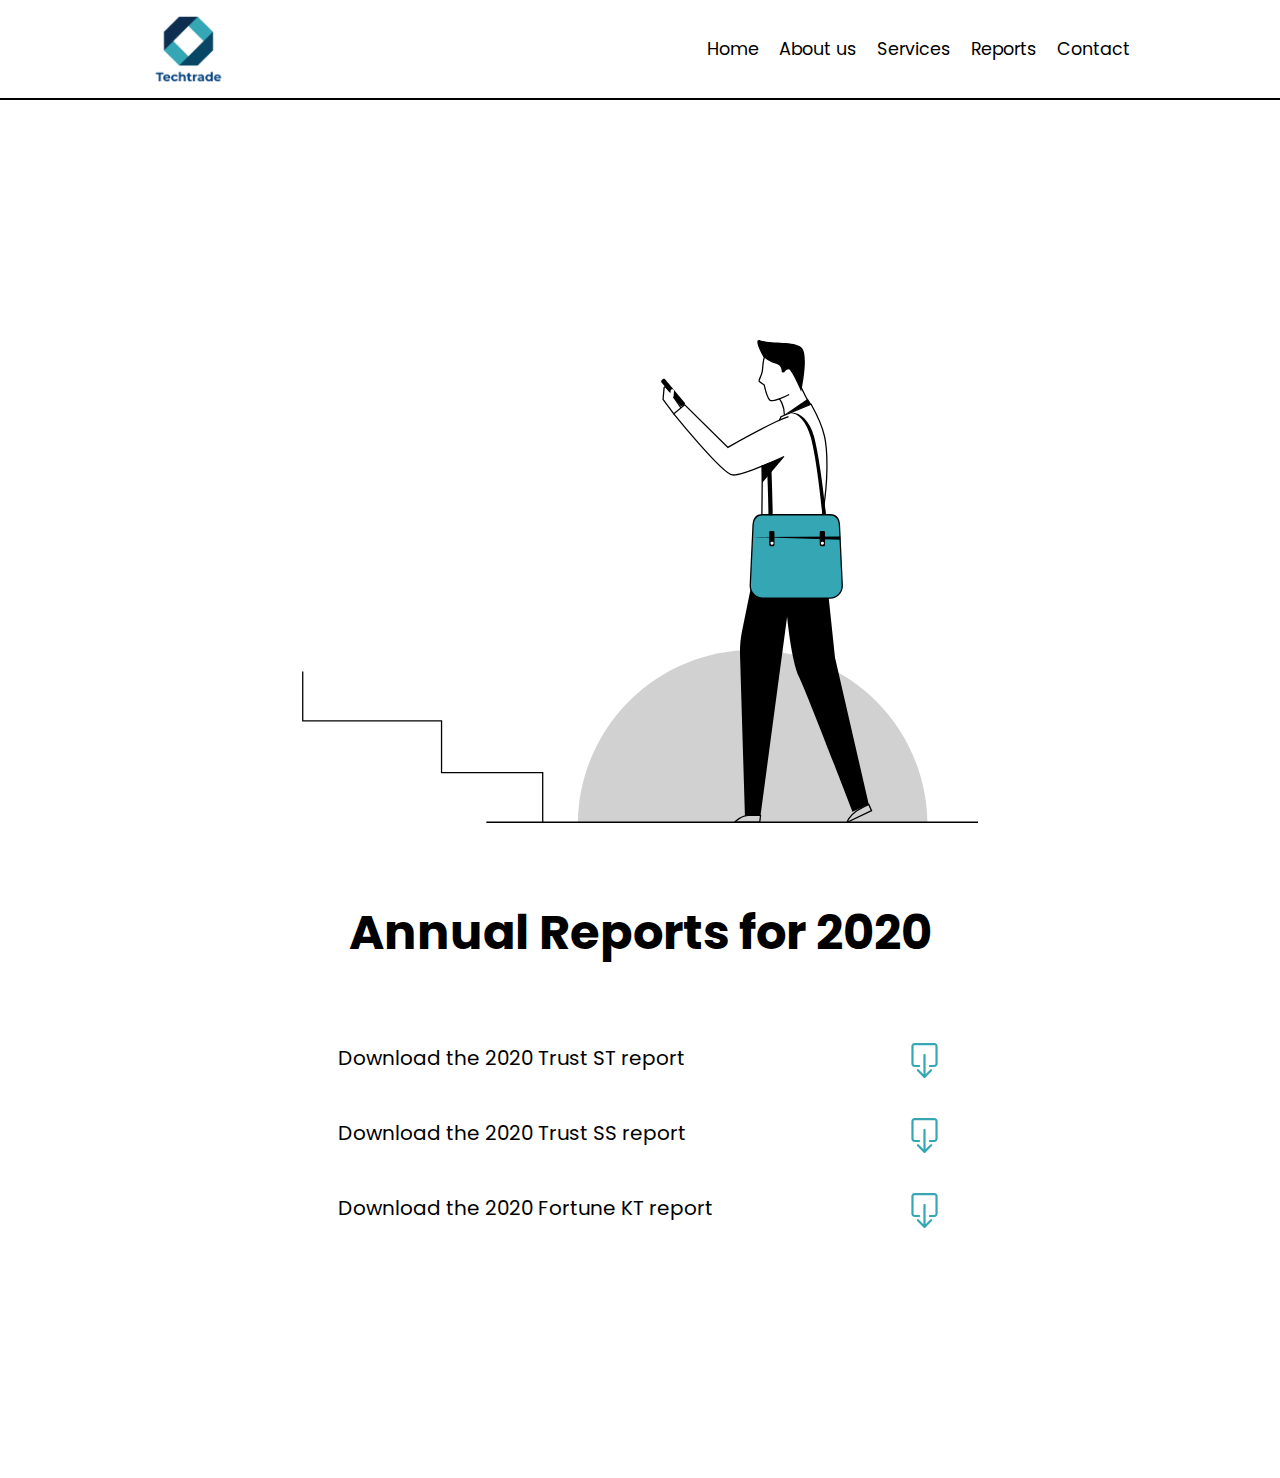
<file: reports.html>
<!DOCTYPE html>
<html lang="en">
<head>
    <meta charset="UTF-8">
    <meta name="viewport" content="width=device-width, initial-scale=1.0">
    <title>Reports</title>
    <link rel="preconnect" href="https://fonts.googleapis.com">
<link rel="preconnect" href="https://fonts.gstatic.com" crossorigin>
<link href="https://fonts.googleapis.com/css2?family=Poppins:ital,wght@0,100;0,200;0,300;0,400;0,500;0,600;0,700;0,800;0,900;1,100;1,200;1,300;1,400;1,500;1,600;1,700;1,800;1,900&display=swap" rel="stylesheet">
    <link rel="stylesheet" href="main.css">
    <link rel="stylesheet" href="reports.css">
    <link rel="icon" href="Images/favicon (1).ico" type="image/x-icon">
</head>
<body>
    <header>
        <img class="main-logo" src="Images/TechTrade_logo.png" alt="main-icon">
       <nav>
        <ul class="header-nav">
            <li><a href="index.html" target="_blank">Home</a></li>
            <li><a href="about.html" target="_blank">About us</a></li>
            <li><a href="services.html" target="_blank">Services</a></li>
            <li><a href="reports.html" target="_blank">Reports</a></li>
            <li><a href="contacts.html" target="_blank">Contact</a></li>
        </ul>
       </nav>
    </header>
    <main>
        <section class="reports">
       <svg xmlns="http://www.w3.org/2000/svg" width="676" height="483" viewBox="0 0 676 483" fill="none">
                <path d="M523.811 147.825C525.236 132.177 525.236 113.699 522.385 98.0629C520.123 85.5517 512.918 69.6211 509.604 63.9373L478.363 76.7655L476.938 79.6074L425.812 106.623L383.204 63.9713L371.825 73.8896C382.718 89.0503 406.199 121.376 413.02 129.369C421.537 139.321 420.123 136.48 425.801 136.48C430.326 136.48 448.525 129.369 459.881 125.157V174.919H520.96C521.447 171.047 522.68 160.336 523.811 147.825Z" fill="white"></path>
                <path d="M625.395 482.921C624.871 436.859 606.224 392.862 573.5 360.475C540.775 328.088 496.613 309.924 450.595 309.924C404.577 309.924 360.414 328.088 327.69 360.475C294.966 392.862 276.319 436.859 275.795 482.921H625.395Z" fill="#D0D1D0"></path>
                <path d="M487.198 54.4831C487.198 54.4831 470.831 62.6579 467.913 60.1443C464.994 57.6308 462.257 45.0743 462.257 45.0743C462.257 45.0743 458.863 42.8098 457.37 41.5757C455.877 40.3415 459.52 36.7863 460.278 31.4535C461.035 26.1207 460.798 18.9196 463.116 16.0098" stroke="black" stroke-width="1.29" stroke-miterlimit="10"></path>
                <path d="M508.213 64.1637C504.311 59.2498 496.562 41.5757 496.562 41.5757" stroke="black" stroke-width="1.29" stroke-miterlimit="10"></path>
                <path d="M477.131 58.6497C477.131 58.6497 482.47 64.4581 482.379 74.8067" stroke="black" stroke-width="1.29" stroke-miterlimit="10"></path>
                <path d="M454.757 218.748L440.053 290.916C438.455 298.786 437.772 306.814 438.017 314.841L442.915 475.618L458.513 475.493L485.116 276.707C485.116 276.707 489.346 320.932 497.174 337.236C505.001 353.54 550.539 471.802 550.539 471.802L566.736 464.329L532.996 317.49L522.499 217.785C508.389 219.099 494.206 219.444 480.049 218.816C459.723 217.616 454.757 218.748 454.757 218.748Z" fill="black"></path>
                <path d="M676 482.264H184.357" stroke="black" stroke-width="1.29" stroke-miterlimit="10"></path>
                <path d="M482.141 116.507C482.141 116.507 440.551 135.902 430.461 134.974C420.372 134.045 371.78 73.833 371.78 73.833L382.707 64.7751L425.903 107.336C425.903 107.336 452.778 91.9261 474.541 81.5209C479.404 79.2564 486.496 76.6862 486.496 76.6862" stroke="black" stroke-width="1.29" stroke-miterlimit="10"></path>
                <path d="M460.367 125.236L459.621 203.27C459.621 203.27 478.465 208.388 515.384 199.805C515.384 199.805 524.331 165.612 524.908 129.72C525.326 102.965 523.437 89.4805 509.072 64.2204L478.963 76.6749L477.492 80.1962" stroke="black" stroke-width="1.29" stroke-miterlimit="10"></path>
                <path d="M432.905 481.856C435.167 479.932 439.827 475.629 446.093 475.459C450.237 475.221 454.392 475.221 458.536 475.459L457.71 482.253C457.71 482.253 432.622 482.106 432.905 481.856Z" stroke="black" stroke-width="1.29" stroke-miterlimit="10"></path>
                <path d="M545.302 482.264C544.963 482.468 546.659 476.286 554.487 470.942C558.445 468.523 562.534 466.327 566.736 464.363L569.541 470.625L545.302 482.264Z" stroke="black" stroke-width="1.29" stroke-miterlimit="10"></path>
                <path d="M371.475 56.8382L379.019 67.7869" stroke="black" stroke-width="1.29" stroke-miterlimit="10"></path>
                <path d="M371.826 73.8104C371.667 73.9463 361.058 59.2951 361.058 59.2951L362.11 47.6558C362.132 47.4778 362.202 47.3093 362.313 47.1689C362.428 47.032 362.582 46.9333 362.754 46.8858C362.928 46.8352 363.113 46.8352 363.286 46.8858C363.457 46.9421 363.607 47.0487 363.716 47.1915L367.98 51.7205" stroke="black" stroke-width="1.29" stroke-miterlimit="10"></path>
                <path d="M382.39 64.6619L379.121 66.5528L371.452 57.1326L371.995 51.1657C372.033 50.7113 371.899 50.2592 371.622 49.8976C371.472 49.7272 371.297 49.582 371.102 49.4674C370.9 49.3642 370.682 49.2989 370.457 49.2749C370.232 49.2614 370.006 49.2882 369.79 49.3541C369.574 49.4226 369.373 49.5343 369.202 49.6825C369.029 49.8266 368.887 50.0037 368.783 50.2033C368.683 50.4047 368.626 50.6242 368.613 50.8487L368.376 53.3622L359.587 42.5381C359.28 42.1598 359.134 41.6759 359.18 41.1907C359.226 40.7021 359.462 40.2511 359.836 39.9339L360.718 39.198C360.902 39.0458 361.113 38.9305 361.34 38.8583C361.567 38.7905 361.806 38.7674 362.042 38.7904C362.283 38.8036 362.518 38.8693 362.732 38.9829C362.939 39.0985 363.123 39.2521 363.274 39.4358L382.73 62.8164C382.845 62.9538 382.927 63.1168 382.967 63.2919C383.007 63.4671 383.007 63.6489 382.967 63.8241C382.933 63.9985 382.863 64.1641 382.763 64.3109C382.661 64.4576 382.525 64.5779 382.367 64.6619H382.39Z" fill="black"></path>
                <path d="M460.051 143.013L482.163 117.05L459.44 125.644L460.051 143.013Z" fill="black"></path>
                <path d="M482.401 74.7728C482.616 74.7728 505.736 58.8083 505.736 58.8083L509.13 64.2656L482.401 74.7728Z" fill="black"></path>
                <path d="M452.959 203.576C452.656 203.578 452.36 203.49 452.107 203.324C451.855 203.157 451.657 202.919 451.54 202.64C451.423 202.361 451.391 202.053 451.448 201.756C451.506 201.459 451.651 201.185 451.864 200.971C452.077 200.756 452.349 200.609 452.646 200.549C452.942 200.489 453.25 200.519 453.529 200.634C453.809 200.749 454.048 200.945 454.216 201.197C454.385 201.449 454.474 201.745 454.474 202.047C454.476 202.248 454.438 202.446 454.362 202.631C454.287 202.817 454.176 202.985 454.035 203.127C453.894 203.27 453.726 203.382 453.542 203.459C453.357 203.536 453.159 203.576 452.959 203.576Z" fill="white"></path>
                <path d="M503.305 203.576C503.003 203.576 502.707 203.486 502.456 203.318C502.205 203.15 502.009 202.912 501.893 202.632C501.778 202.353 501.748 202.046 501.807 201.749C501.866 201.453 502.011 201.18 502.225 200.966C502.438 200.753 502.71 200.607 503.006 200.548C503.303 200.489 503.61 200.519 503.889 200.635C504.168 200.751 504.406 200.947 504.574 201.198C504.741 201.449 504.831 201.745 504.831 202.047C504.831 202.453 504.671 202.841 504.384 203.128C504.098 203.415 503.71 203.576 503.305 203.576Z" fill="white"></path>
                <path d="M477.979 79.5735C486.768 66.2584 502.422 74.1614 508.812 97.5986C515.203 121.036 520.35 174.76 520.35 174.76H524.071C524.071 174.76 518.359 119.587 511.968 96.1494C505.578 72.7121 487.163 65.7715 478.295 79.0866" fill="black"></path>
                <path d="M528.008 258.104H460.515C457.252 258.101 454.124 256.802 451.817 254.492C450.675 253.35 449.771 251.991 449.159 250.496C448.536 249.004 448.221 247.402 448.231 245.786L450.98 187.079C450.98 180.286 453.717 174.76 460.515 174.76H528.008C534.794 174.76 537.543 180.274 537.543 187.079L540.291 245.786C540.293 247.402 539.976 249.002 539.36 250.496C538.743 251.99 537.839 253.348 536.698 254.491C535.557 255.635 534.203 256.543 532.712 257.163C531.221 257.783 529.622 258.103 528.008 258.104Z" fill="#35A6B4" stroke="black" stroke-width="1.29" stroke-miterlimit="10"></path>
                <path d="M538.425 196.624L450.516 197.031L538.142 199.771L538.425 196.624Z" fill="black"></path>
                <path d="M467.177 192.31V204.833C467.179 205.219 467.334 205.589 467.607 205.863C467.74 206.001 467.9 206.11 468.077 206.184C468.254 206.258 468.444 206.295 468.636 206.293H470.989C471.18 206.295 471.371 206.258 471.548 206.184C471.725 206.11 471.885 206.001 472.018 205.863C472.291 205.589 472.445 205.219 472.448 204.833V192.378C472.445 191.991 472.291 191.621 472.018 191.348C471.885 191.21 471.725 191.101 471.548 191.027C471.371 190.953 471.18 190.916 470.989 190.917H468.591C468.222 190.931 467.872 191.08 467.607 191.336C467.346 191.595 467.193 191.943 467.177 192.31Z" fill="black"></path>
                <path d="M517.737 192.31V204.833C517.74 205.219 517.895 205.589 518.168 205.862C518.441 206.135 518.81 206.29 519.196 206.293H521.571C521.763 206.295 521.954 206.258 522.131 206.185C522.309 206.112 522.471 206.005 522.606 205.869C522.742 205.733 522.849 205.571 522.922 205.393C522.995 205.215 523.032 205.025 523.031 204.833V192.378C523.032 192.186 522.995 191.995 522.922 191.817C522.849 191.639 522.742 191.478 522.606 191.342C522.471 191.206 522.309 191.098 522.131 191.025C521.954 190.953 521.763 190.916 521.571 190.917H519.184C518.808 190.917 518.447 191.064 518.176 191.326C517.906 191.588 517.749 191.945 517.737 192.321V192.31Z" fill="black"></path>
                <path d="M470.061 204.708C469.759 204.708 469.463 204.618 469.212 204.45C468.96 204.281 468.765 204.042 468.649 203.762C468.534 203.482 468.504 203.174 468.564 202.877C468.624 202.58 468.77 202.308 468.985 202.095C469.2 201.881 469.473 201.737 469.77 201.679C470.067 201.621 470.374 201.653 470.653 201.771C470.932 201.888 471.17 202.086 471.336 202.339C471.503 202.591 471.59 202.888 471.588 203.191C471.585 203.594 471.423 203.98 471.137 204.264C470.851 204.549 470.464 204.708 470.061 204.708Z" fill="white"></path>
                <path d="M520.406 204.708C520.103 204.708 519.808 204.618 519.556 204.45C519.305 204.281 519.109 204.042 518.994 203.762C518.879 203.482 518.849 203.174 518.909 202.877C518.969 202.58 519.116 202.308 519.33 202.095C519.545 201.881 519.818 201.737 520.115 201.679C520.412 201.621 520.72 201.653 520.998 201.771C521.277 201.888 521.515 202.086 521.681 202.339C521.847 202.591 521.935 202.888 521.933 203.191C521.93 203.594 521.768 203.98 521.482 204.264C521.196 204.549 520.809 204.708 520.406 204.708Z" fill="white"></path>
                <path d="M466.374 173.843C466.374 157.347 465.481 140.827 464.994 124.342C464.994 122.157 469.236 122.802 469.304 124.67C469.767 141.167 470.65 157.686 470.672 174.183C470.672 176.402 466.385 175.712 466.374 173.843Z" fill="black"></path>
                <path d="M240.709 482.921V432.706H139.544V380.771H0.735352V331.518" stroke="black" stroke-width="1.29" stroke-miterlimit="10"></path>
                <path d="M499.323 51.8563C499.323 50.9166 507.24 14.3454 499.458 7.52937C491.676 0.713316 469.575 4.50628 458.615 0.39627C449.849 -2.89853 461.454 17.0401 461.454 17.0401C461.454 17.0401 468.037 22.4522 474.145 23.8335C480.252 25.2149 479.8 32.2913 479.8 32.2913L482.141 32.5291C482.141 32.5291 484.019 29.0078 486.847 29.2343C489.674 29.4607 499.323 51.8563 499.323 51.8563Z" fill="black"></path>
            </svg>
            <div class="txt-container">
                <p class="bold">Annual Reports for 2020</p>
            <ul class="report-container">
                <li class="report-list"><a href="#">Download the 2020 Trust ST report</a>
                    <svg xmlns="http://www.w3.org/2000/svg" width="35" height="35" viewBox="0 0 35 35" fill="none">
                        <g clip-path="url(#clip0_51_910)">
                        <path fill-rule="evenodd" clip-rule="evenodd" d="M7.65625 21.875C7.36617 21.875 7.08797 21.7598 6.88285 21.5546C6.67773 21.3495 6.5625 21.0713 6.5625 20.7812V3.28125C6.5625 2.99117 6.67773 2.71297 6.88285 2.50785C7.08797 2.30273 7.36617 2.1875 7.65625 2.1875H27.3438C27.6338 2.1875 27.912 2.30273 28.1171 2.50785C28.3223 2.71297 28.4375 2.99117 28.4375 3.28125V20.7812C28.4375 21.0713 28.3223 21.3495 28.1171 21.5546C27.912 21.7598 27.6338 21.875 27.3438 21.875H22.9688C22.6787 21.875 22.4005 21.9902 22.1954 22.1954C21.9902 22.4005 21.875 22.6787 21.875 22.9688C21.875 23.2588 21.9902 23.537 22.1954 23.7421C22.4005 23.9473 22.6787 24.0625 22.9688 24.0625H27.3438C28.214 24.0625 29.0486 23.7168 29.6639 23.1014C30.2793 22.4861 30.625 21.6515 30.625 20.7812V3.28125C30.625 2.41101 30.2793 1.57641 29.6639 0.961056C29.0486 0.345702 28.214 0 27.3438 0L7.65625 0C6.78601 0 5.95141 0.345702 5.33606 0.961056C4.7207 1.57641 4.375 2.41101 4.375 3.28125V20.7812C4.375 21.6515 4.7207 22.4861 5.33606 23.1014C5.95141 23.7168 6.78601 24.0625 7.65625 24.0625H12.0312C12.3213 24.0625 12.5995 23.9473 12.8046 23.7421C13.0098 23.537 13.125 23.2588 13.125 22.9688C13.125 22.6787 13.0098 22.4005 12.8046 22.1954C12.5995 21.9902 12.3213 21.875 12.0312 21.875H7.65625Z" fill="#35A6B4"></path>
                        <path fill-rule="evenodd" clip-rule="evenodd" d="M16.7255 34.6806C16.8271 34.7825 16.9478 34.8633 17.0807 34.9184C17.2136 34.9736 17.356 35.002 17.4999 35.002C17.6438 35.002 17.7862 34.9736 17.9191 34.9184C18.052 34.8633 18.1727 34.7825 18.2743 34.6806L24.8368 28.1181C25.0422 27.9127 25.1575 27.6342 25.1575 27.3438C25.1575 27.0533 25.0422 26.7748 24.8368 26.5694C24.6314 26.364 24.3529 26.2486 24.0624 26.2486C23.772 26.2486 23.4934 26.364 23.288 26.5694L18.5937 31.2659V12.0312C18.5937 11.7412 18.4784 11.463 18.2733 11.2579C18.0682 11.0527 17.79 10.9375 17.4999 10.9375C17.2098 10.9375 16.9316 11.0527 16.7265 11.2579C16.5214 11.463 16.4062 11.7412 16.4062 12.0312V31.2659L11.7118 26.5694C11.5064 26.364 11.2279 26.2486 10.9374 26.2486C10.647 26.2486 10.3684 26.364 10.163 26.5694C9.95766 26.7748 9.84229 27.0533 9.84229 27.3438C9.84229 27.6342 9.95766 27.9127 10.163 28.1181L16.7255 34.6806Z" fill="#35A6B4"></path>
                        </g>
                        <defs>
                            <clipPath id="clip0_51_910">
                                <rect width="35" height="35" fill="white"></rect>
                            </clipPath>
                        </defs>
                    </svg></li>
                <li class="report-list"><a href="#">Download the 2020 Trust SS report</a>
                    <svg xmlns="http://www.w3.org/2000/svg" width="35" height="35" viewBox="0 0 35 35" fill="none">
                        <g clip-path="url(#clip0_51_910)">
                        <path fill-rule="evenodd" clip-rule="evenodd" d="M7.65625 21.875C7.36617 21.875 7.08797 21.7598 6.88285 21.5546C6.67773 21.3495 6.5625 21.0713 6.5625 20.7812V3.28125C6.5625 2.99117 6.67773 2.71297 6.88285 2.50785C7.08797 2.30273 7.36617 2.1875 7.65625 2.1875H27.3438C27.6338 2.1875 27.912 2.30273 28.1171 2.50785C28.3223 2.71297 28.4375 2.99117 28.4375 3.28125V20.7812C28.4375 21.0713 28.3223 21.3495 28.1171 21.5546C27.912 21.7598 27.6338 21.875 27.3438 21.875H22.9688C22.6787 21.875 22.4005 21.9902 22.1954 22.1954C21.9902 22.4005 21.875 22.6787 21.875 22.9688C21.875 23.2588 21.9902 23.537 22.1954 23.7421C22.4005 23.9473 22.6787 24.0625 22.9688 24.0625H27.3438C28.214 24.0625 29.0486 23.7168 29.6639 23.1014C30.2793 22.4861 30.625 21.6515 30.625 20.7812V3.28125C30.625 2.41101 30.2793 1.57641 29.6639 0.961056C29.0486 0.345702 28.214 0 27.3438 0L7.65625 0C6.78601 0 5.95141 0.345702 5.33606 0.961056C4.7207 1.57641 4.375 2.41101 4.375 3.28125V20.7812C4.375 21.6515 4.7207 22.4861 5.33606 23.1014C5.95141 23.7168 6.78601 24.0625 7.65625 24.0625H12.0312C12.3213 24.0625 12.5995 23.9473 12.8046 23.7421C13.0098 23.537 13.125 23.2588 13.125 22.9688C13.125 22.6787 13.0098 22.4005 12.8046 22.1954C12.5995 21.9902 12.3213 21.875 12.0312 21.875H7.65625Z" fill="#35A6B4"></path>
                        <path fill-rule="evenodd" clip-rule="evenodd" d="M16.7255 34.6806C16.8271 34.7825 16.9478 34.8633 17.0807 34.9184C17.2136 34.9736 17.356 35.002 17.4999 35.002C17.6438 35.002 17.7862 34.9736 17.9191 34.9184C18.052 34.8633 18.1727 34.7825 18.2743 34.6806L24.8368 28.1181C25.0422 27.9127 25.1575 27.6342 25.1575 27.3438C25.1575 27.0533 25.0422 26.7748 24.8368 26.5694C24.6314 26.364 24.3529 26.2486 24.0624 26.2486C23.772 26.2486 23.4934 26.364 23.288 26.5694L18.5937 31.2659V12.0312C18.5937 11.7412 18.4784 11.463 18.2733 11.2579C18.0682 11.0527 17.79 10.9375 17.4999 10.9375C17.2098 10.9375 16.9316 11.0527 16.7265 11.2579C16.5214 11.463 16.4062 11.7412 16.4062 12.0312V31.2659L11.7118 26.5694C11.5064 26.364 11.2279 26.2486 10.9374 26.2486C10.647 26.2486 10.3684 26.364 10.163 26.5694C9.95766 26.7748 9.84229 27.0533 9.84229 27.3438C9.84229 27.6342 9.95766 27.9127 10.163 28.1181L16.7255 34.6806Z" fill="#35A6B4"></path>
                        </g>
                        <defs>
                            <clipPath id="clip0_51_910">
                                <rect width="35" height="35" fill="white"></rect>
                            </clipPath>
                        </defs>
                    </svg></li>
                <li class="report-list"><a href="#">Download the 2020 Fortune KT report</a>
                    <svg xmlns="http://www.w3.org/2000/svg" width="35" height="35" viewBox="0 0 35 35" fill="none">
                        <g clip-path="url(#clip0_51_910)">
                        <path fill-rule="evenodd" clip-rule="evenodd" d="M7.65625 21.875C7.36617 21.875 7.08797 21.7598 6.88285 21.5546C6.67773 21.3495 6.5625 21.0713 6.5625 20.7812V3.28125C6.5625 2.99117 6.67773 2.71297 6.88285 2.50785C7.08797 2.30273 7.36617 2.1875 7.65625 2.1875H27.3438C27.6338 2.1875 27.912 2.30273 28.1171 2.50785C28.3223 2.71297 28.4375 2.99117 28.4375 3.28125V20.7812C28.4375 21.0713 28.3223 21.3495 28.1171 21.5546C27.912 21.7598 27.6338 21.875 27.3438 21.875H22.9688C22.6787 21.875 22.4005 21.9902 22.1954 22.1954C21.9902 22.4005 21.875 22.6787 21.875 22.9688C21.875 23.2588 21.9902 23.537 22.1954 23.7421C22.4005 23.9473 22.6787 24.0625 22.9688 24.0625H27.3438C28.214 24.0625 29.0486 23.7168 29.6639 23.1014C30.2793 22.4861 30.625 21.6515 30.625 20.7812V3.28125C30.625 2.41101 30.2793 1.57641 29.6639 0.961056C29.0486 0.345702 28.214 0 27.3438 0L7.65625 0C6.78601 0 5.95141 0.345702 5.33606 0.961056C4.7207 1.57641 4.375 2.41101 4.375 3.28125V20.7812C4.375 21.6515 4.7207 22.4861 5.33606 23.1014C5.95141 23.7168 6.78601 24.0625 7.65625 24.0625H12.0312C12.3213 24.0625 12.5995 23.9473 12.8046 23.7421C13.0098 23.537 13.125 23.2588 13.125 22.9688C13.125 22.6787 13.0098 22.4005 12.8046 22.1954C12.5995 21.9902 12.3213 21.875 12.0312 21.875H7.65625Z" fill="#35A6B4"></path>
                        <path fill-rule="evenodd" clip-rule="evenodd" d="M16.7255 34.6806C16.8271 34.7825 16.9478 34.8633 17.0807 34.9184C17.2136 34.9736 17.356 35.002 17.4999 35.002C17.6438 35.002 17.7862 34.9736 17.9191 34.9184C18.052 34.8633 18.1727 34.7825 18.2743 34.6806L24.8368 28.1181C25.0422 27.9127 25.1575 27.6342 25.1575 27.3438C25.1575 27.0533 25.0422 26.7748 24.8368 26.5694C24.6314 26.364 24.3529 26.2486 24.0624 26.2486C23.772 26.2486 23.4934 26.364 23.288 26.5694L18.5937 31.2659V12.0312C18.5937 11.7412 18.4784 11.463 18.2733 11.2579C18.0682 11.0527 17.79 10.9375 17.4999 10.9375C17.2098 10.9375 16.9316 11.0527 16.7265 11.2579C16.5214 11.463 16.4062 11.7412 16.4062 12.0312V31.2659L11.7118 26.5694C11.5064 26.364 11.2279 26.2486 10.9374 26.2486C10.647 26.2486 10.3684 26.364 10.163 26.5694C9.95766 26.7748 9.84229 27.0533 9.84229 27.3438C9.84229 27.6342 9.95766 27.9127 10.163 28.1181L16.7255 34.6806Z" fill="#35A6B4"></path>
                        </g>
                        <defs>
                            <clipPath id="clip0_51_910">
                                <rect width="35" height="35" fill="white"></rect>
                            </clipPath>
                        </defs>
                    </svg></li>
            </ul>
            </div>
            
    </section>
    </main>
    
</body>
</html>
</file>
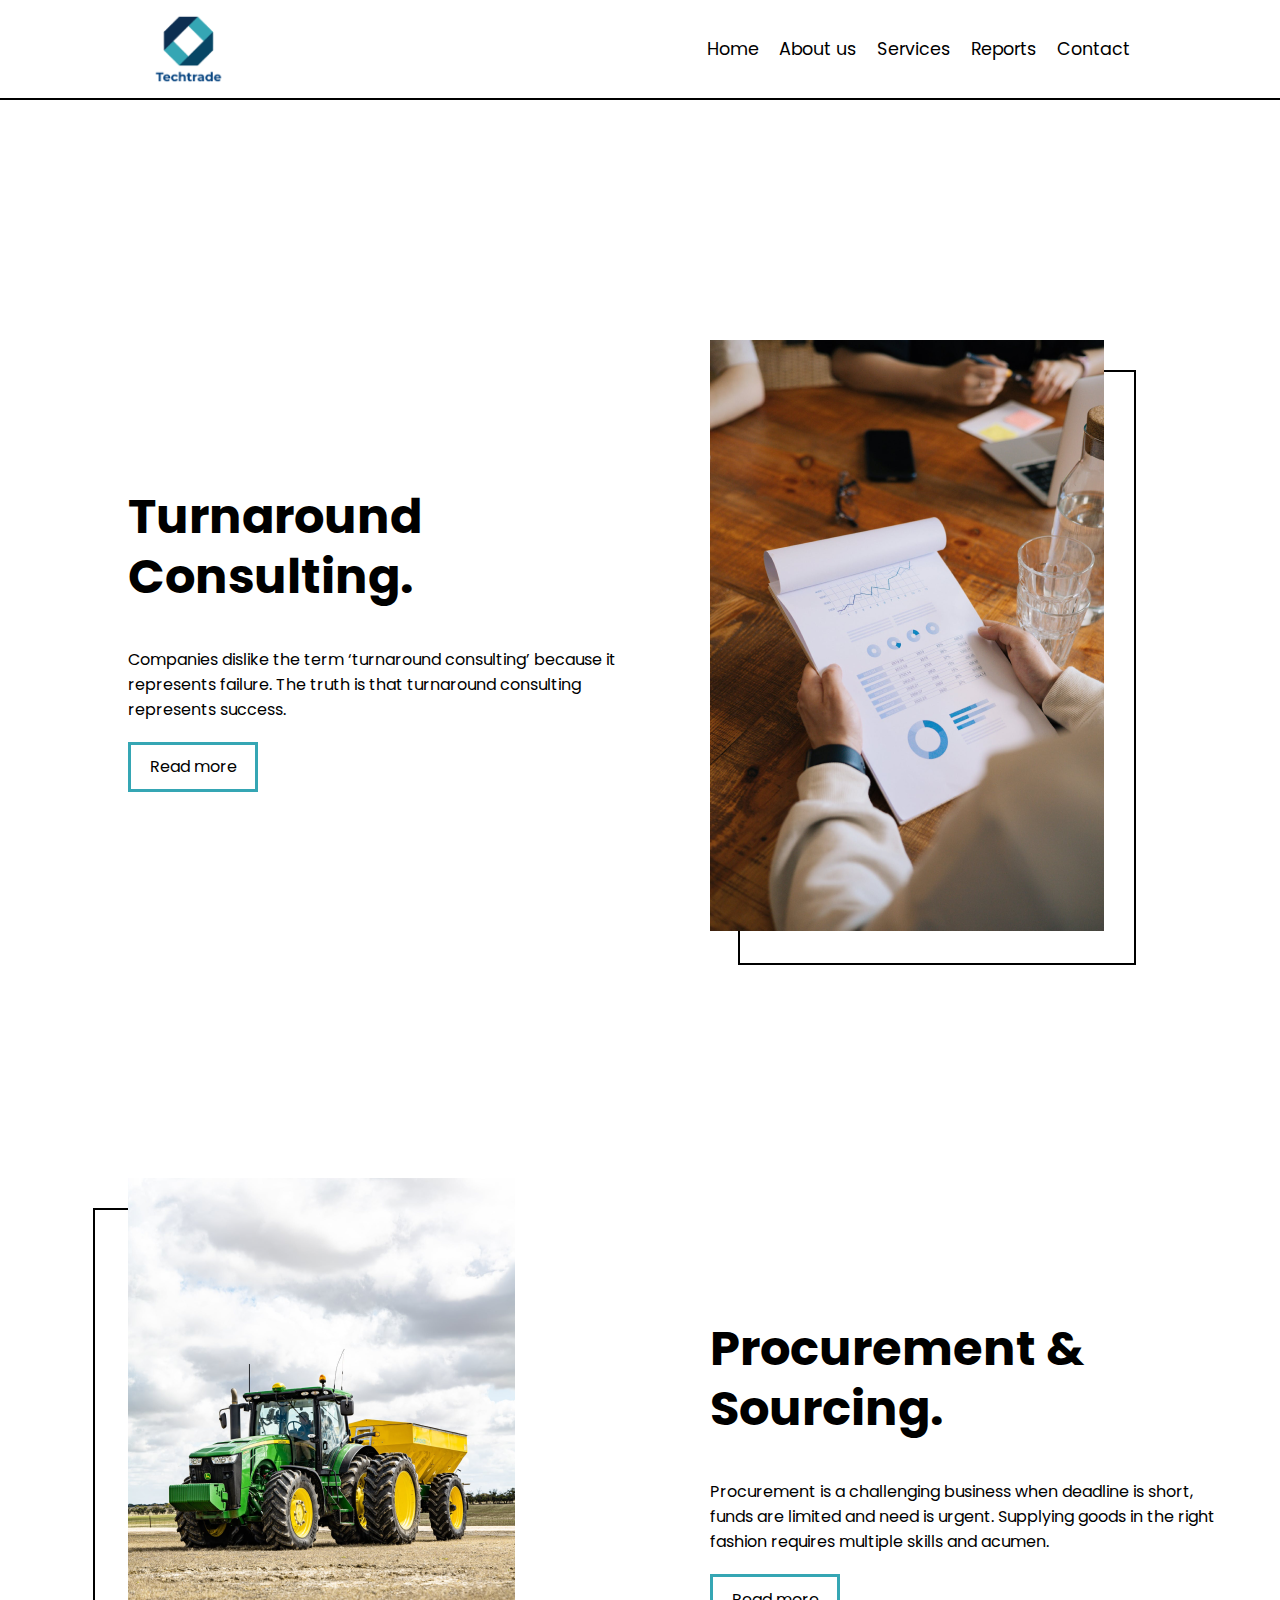
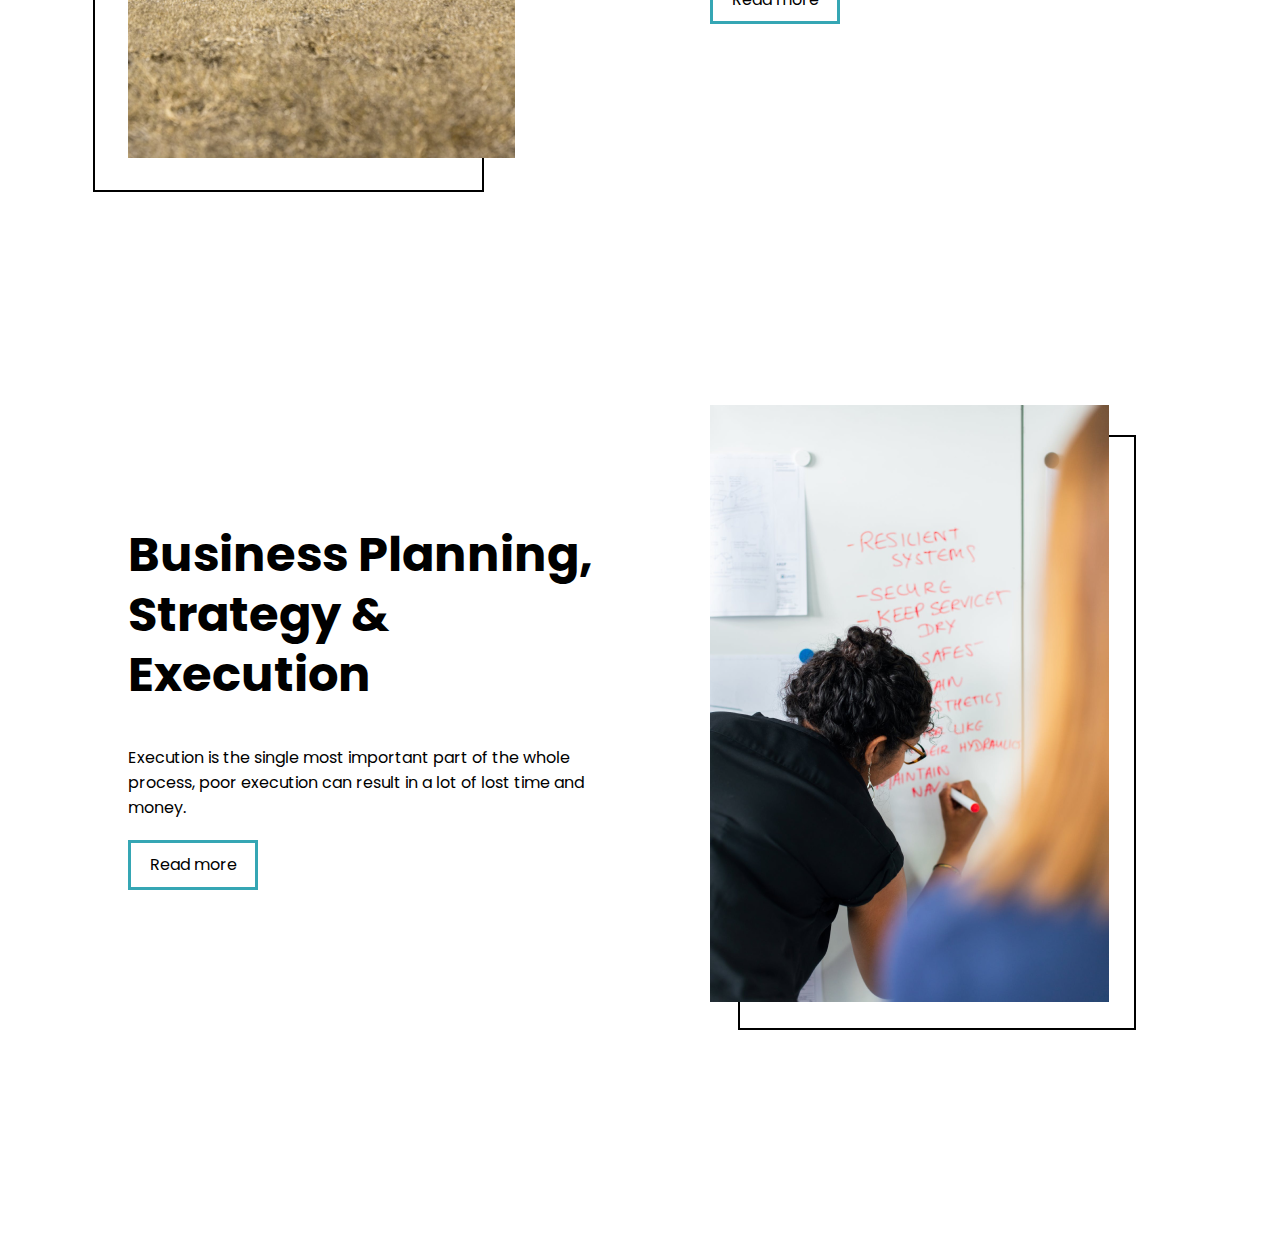
<file: services.html>
<!DOCTYPE html>
<html lang="en">
<head>
    <meta charset="UTF-8">
    <meta name="viewport" content="width=device-width, initial-scale=1.0">
    <title>Services</title>
    <link rel="preconnect" href="https://fonts.googleapis.com">
<link rel="preconnect" href="https://fonts.gstatic.com" crossorigin>
<link href="https://fonts.googleapis.com/css2?family=Poppins:ital,wght@0,100;0,200;0,300;0,400;0,500;0,600;0,700;0,800;0,900;1,100;1,200;1,300;1,400;1,500;1,600;1,700;1,800;1,900&display=swap" rel="stylesheet">
    <link rel="stylesheet" href="main.css">
    <link rel="stylesheet" href="services.css">
    <link rel="icon" href="Images/favicon (1).ico" type="image/x-icon">
</head>
<body>
    <header>
        <img class="main-logo" src="Images/TechTrade_logo.png" alt="main-icon">
       <nav>
        <ul class="header-nav">
            <li><a href="index.html" target="_blank">Home</a></li>
            <li><a href="about.html" target="_blank">About us</a></li>
            <li><a href="services.html" target="_blank">Services</a></li>
            <li><a href="reports.html" target="_blank">Reports</a></li>
            <li><a href="contacts.html" target="_blank">Contact</a></li>
        </ul>
       </nav>
    </header>
    <main class="main-container">
        <section class="grid-container1">
          <div class="info">
            <p class="bold">Turnaround Consulting.</p>
            <p>Companies dislike the term ‘turnaround consulting’ because it represents failure. The truth is that turnaround consulting represents success.</p>
            <a href="" class="border-button readMore" ><span>Read more</span></a>
          </div>


          <figure class="frame1"><img src="Images/consulting.png" alt="consulting" ></figure>
        </section>
        <section class="grid-container2">

            <figure class="frame2"><img src="Images/sourcing.png" alt="sourcing"></figure>
<div class="info">
    <p class="bold">Procurement & Sourcing.</p>
    <p>
        Procurement is a challenging business when deadline is short, funds are limited and need is urgent. Supplying goods in the right fashion requires multiple skills and acumen.
    </p>
    <a href="" class="border-button readMore" >Read more</a>
</div>
        </section>
        <section class="grid-container1">
<div class="info">
    <p class="bold">Business Planning,
Strategy & Execution</p>
    <p>
        Execution is the single most important part of the whole process, poor execution can result in a lot of lost time and money.
    </p>
    <a href="" class="border-button readMore  ">Read more</a>
</div>
<figure class="frame1"><img src="Images/execution.png" alt="execution" class="frame1"></figure>
        </section>
    </main>
</body>
</html>
</file>
<file: main.css>
:root {
    --blue: #35a6b4;
}

* {
    margin: 0;
    box-sizing: border-box;
    font-family: Poppins, sans-serif;
}

main {
    width: 80%;
    margin: 0 auto;}

header {
    height: 100px;

    border-bottom: 2px solid black;
    display: flex;
    justify-content: space-between;
    align-items: center;
}

ul {
   list-style-type: none;
   padding-inline-start: 0px;
}

.header-nav {
    

    display: flex;
    justify-content: flex-end;
    gap: 20px;
    padding-right: 150px;
}

.main-logo {
    width: 6%;
    float: left;
    margin: 15px 150px;
}

a { 
  text-decoration: none;
}

.header-nav li a {
    
    transition: all 0.5s ease;
    font-size: 1.1rem;
    color: black;
}

.header-nav li a:hover {
  color: #3da8b5;
}

.bold {
    font-weight: bold;
    font-size: 3rem;
    line-height: 60px;
}

.intro {
    display: grid;
    grid-template-columns: 430px auto;
    align-items: center;
}

.intro-button-list {
    display: grid;
    grid-template-columns: 60% auto;
    margin-top: 30px;
    gap: 25px;
}

.intro-button-list li a {
    width: 100%;
    
 
}

.blue-button, .border-button:hover, .container-items1:hover {
    background-color: var(--blue);
    
    color: white;
}

.sample-button {
    height: 53px;
    font-size: 1.1rem;
    
}

.button-container a {
    display: flex;
    align-items: center;
    justify-content: center;
}

.border-button, .blue-button:first-of-type:hover {
    border: 3px solid var(--blue);
    color: black;
}

.blue-button:first-of-type, .border-button {
    transition: all 0.5s ease;
}

.blue-button:first-of-type:hover {
  background-color: white;
  }


section{
    margin-top: 240px;
}

.practice-areas > p {
    text-align: center;
    padding: 50px;
}

.grid-container {
    display: grid;
    grid-template-columns: 1fr 1fr 1fr;
    gap: 50px;

}

.rounded {
    border-radius: 10px;
}

.container-items1 {
    border: 2px solid black;
    height: 480px;
    border-radius: 10px;
    transition: all 0.2s ease;
      display: flex;
    flex-direction: column;
    align-items: center;
}

.container-items1:hover {
    border-color: var(--blue);
    transform: scale(1.07);
    
}

.bold2 {
    font-weight: bold;
    font-size: 1.1rem;
    margin-top: 30px;
}

.items1-paragraph, .bold2{
    text-align: center;
}

.items1-paragraph {
    margin-top: 25px;
    padding: 30px;
    font-size: 0.9rem;
}

.container-items1 svg {
    margin-top: 50px;
}

.container-items1:hover svg path {
    stroke: #fff;
}

.why-techtrade {
    display: grid;
    grid-template-columns: 1fr 1fr;
    
}

.text-container {
    display: flex;
    flex-direction: column;
    justify-content: center;
    gap: 30px;
}

.blueButton2:hover {
  background-color: #29828d;
  border-color: #29828d;
  color: white;
}

.blueButton2 {
    width: 130px;
    
}

.request {
    display: grid;
    grid-template-columns: 30% calc(70% - 150px);
    gap: 120px;
    align-items: flex-start;

}

.gridItem2 {
    display: grid;
    grid-template-columns: 1fr 1fr;
    gap: 17px;
}

#small-txt {
    font-size: 0.75rem;
}

.gridItem1 {
    display: flex;
    flex-direction: column;
    gap: 30px;
}

.ovals {
    display: flex;
    gap: 20px;
    justify-content: space-between;
}

.ovals a {
    display: block;
    width: 30px;
    height: 35px;
    border-radius: 50%;
    border: 1px solid black;
    transition: all ease 0.5s;
}

.ovals a:hover {
  background-color: #000;
}

#float {
    float: right;
    margin-bottom: 200px;
}

.gridItem2 input {
    border: 1px solid grey;
    height: 50px;
    width: 100%;
}

.gridItem2 input::placeholder, select {
    text-align: center;
    font-size: 1.05rem;
}

.telephone-number {
    display: grid;
    grid-template-columns: 25% calc(75% - 15px);
    justify-content: space-between;
}
</file>
<file: about.css>
.paragraph {
    font-size: 0.9rem;
}

.list-heading {
    height: 50px;
    color: white;
    font-size: 1.5rem;
    background-color: var(--blue);
    display: inline-block;
    font-weight: bold;
    padding: 6px 15px;
}

.visitcard {
    background-color: var(--blue);
    color: white;
    display: inline-block;
    padding: 17px 40px 17px 25px;
}

.bold-lists {
    font-weight: bold;
    font-size: 1.1rem;
}

.normal-lists {
    font-size: 1.1rem;
}

.firstSection {
   display: grid;
   grid-template-columns: 45% 55%;
   align-items: center;
   gap: 60px;
   margin-top: 100px;
   margin-left: 20px;
}

.firstSection p:first-child {
    margin-bottom: 45px;
}

.compacted {
    width: 54%;
}

.secondSection {
    display: grid;
    grid-template-columns: 50% 50%;
   align-items: flex-end;
   gap: 60px;
    
}

.secondSection svg {
    position: relative;
    left: -195px;
}

.secondSection .bold, .list-heading, .secondSection .paragraph, .thirdSection .bold, .thirdSection .paragraph {
    margin-bottom: 40px;
}

.thirdSection {
    display: grid;
    grid-template-columns: 50% 50%;
    gap: 100px;
    margin-bottom: 250px;
}

.thirdSection img {
    width: 80%;
}
</file>
<file: contacts.css>
.address { 
  position: absolute;
  width: 350px;
  height: 255px;
  background-color: #fff;
  border-radius: 10px;
  top: 180px;
  display: flex;
  justify-content: center;
  align-items: flex-start;
  flex-direction: column;
  padding-left: 50px;
  left: 800px;
}

.map img {
    width: 100vw;
}

.address a {
   color: #000; 
   font-size: 1.1rem;
}

.map {
    position: relative;
}

.contacts {
    overflow: hidden;
    width: 100%; 
}

section {
    margin-top: 0;
}

.contacts .request {
    margin: 250px auto 200px;
    width: 80%;
}
    
#no-float {
   position: relative;
   right: -150px;
   bottom: 70px;
}
</file>
<file: reports.css>
.reports {
    display: flex;
    flex-direction: column;
    gap: 80px;
    align-items: center;
    margin-bottom: 250px;
}

.report-list {
    display: flex;
    justify-content: space-between;
    gap: 30px;
    margin-top: 40px;
    font-size: 1.25rem;
   
}

.txt-container {
    width: 59%;
   
}

.txt-container .bold {
    margin-bottom: 80px;
    text-align: center;
}

.report-container {
    width: 100%;
}

.report-list a {
    color: black;
}


.report-list a:hover {
   color: var(--blue);
}
</file>
<file: services.css>
.frame1::after {
    width: 394px;
    height: 591px;
    border: 2px solid #000;
    display: block;
    content: '';
    position: absolute;
    top: 30px;
    z-index: -1;
    left: 610px;
}

.frame2::before {
     width: 387px;
    height: 580px;
    border: 2px solid #000;
    display: block;
    content: '';
    position: absolute;
    top: 30px;
    z-index: -1;
    left: -35px;
}

section {
    position: relative;
    display: grid;
    grid-template-columns: 50% 50%;
    align-items: center;
    gap: 70px;
}

.grid-container1:last-of-type {
    margin-bottom: 250px;
}

.main-container .bold {
    margin-bottom: 40px;
}

.readMore {
    display: flex;
     height: 50px;
    width: 130px;
    align-items: center;
    justify-content: center;
    margin-top: 20px;
}
</file>
